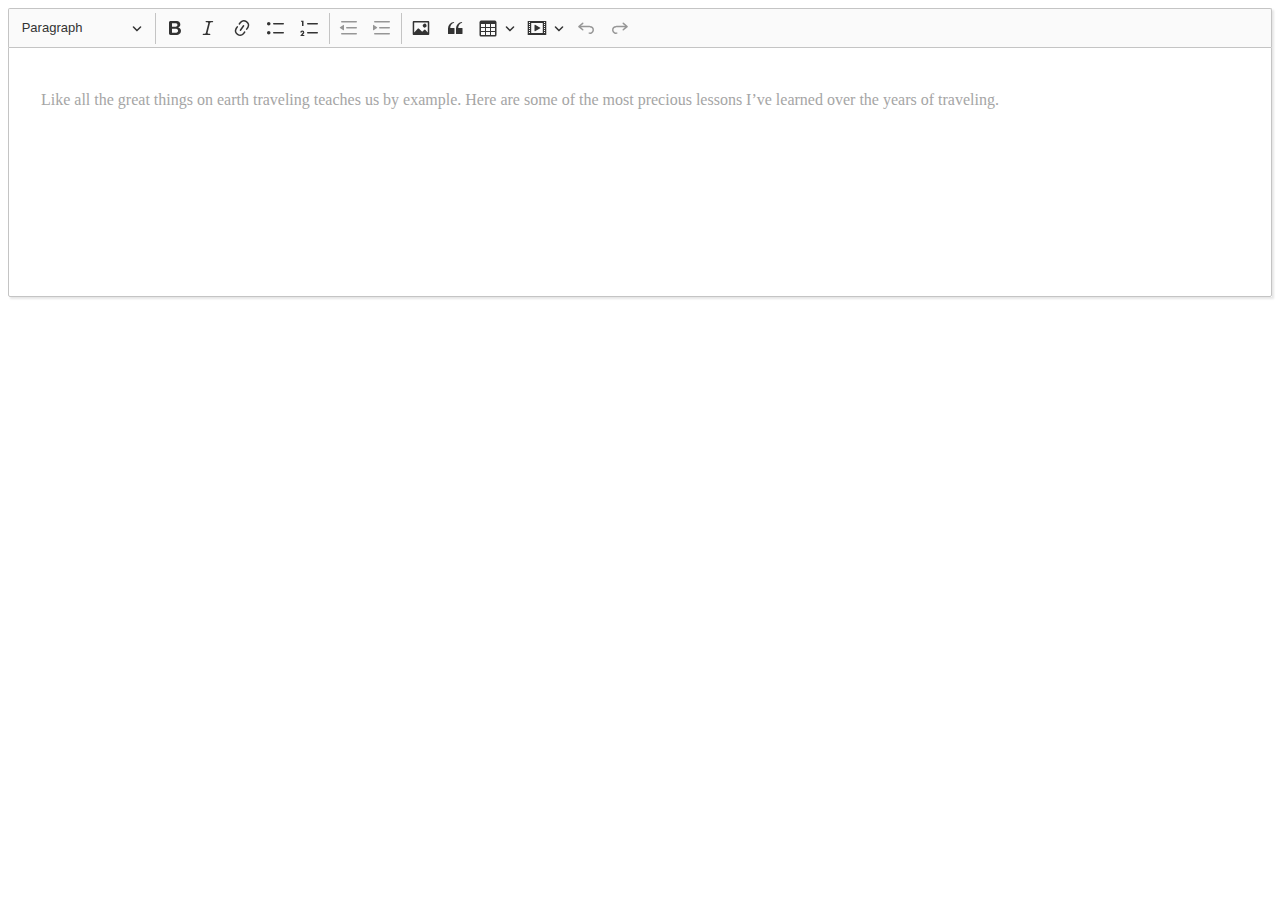
<file: Frontend/ckeditor5-build-classic/index.html>
<!DOCTYPE html>
<!--
Copyright (c) 2003-2019, CKSource - Frederico Knabben. All rights reserved.
For licensing, see LICENSE.md or https://ckeditor.com/legal/ckeditor-oss-license
-->
<html lang="en">
<head>
	<meta charset="utf-8">
	<meta name="viewport" content="width=device-width, initial-scale=1.0, maximum-scale=1.0" />
	<link type="text/css" href="sample/css/sample.css" rel="stylesheet" media="screen" />
	<title>CKEditor 5 – classic editor build sample</title>
</head>
<body>

<header>
	
</header>

<main>

	<div class="centered">
		<div id="editor">
			
			<p>Like all the great things on earth traveling teaches us by example. Here are some of the most precious lessons I’ve learned over the years of traveling.</p>

		</div>

		
</main>


<script src="ckeditor.js"></script>

<script>
	ClassicEditor
		.create( document.querySelector( '#editor' ), {
			// toolbar: [ 'heading', '|', 'bold', 'italic', 'link' ]
		} )
		.then( editor => {
			window.editor = editor;
		} )
		.catch( err => {
			console.error( err.stack );
		} );
</script>

</body>
</html>
</file>
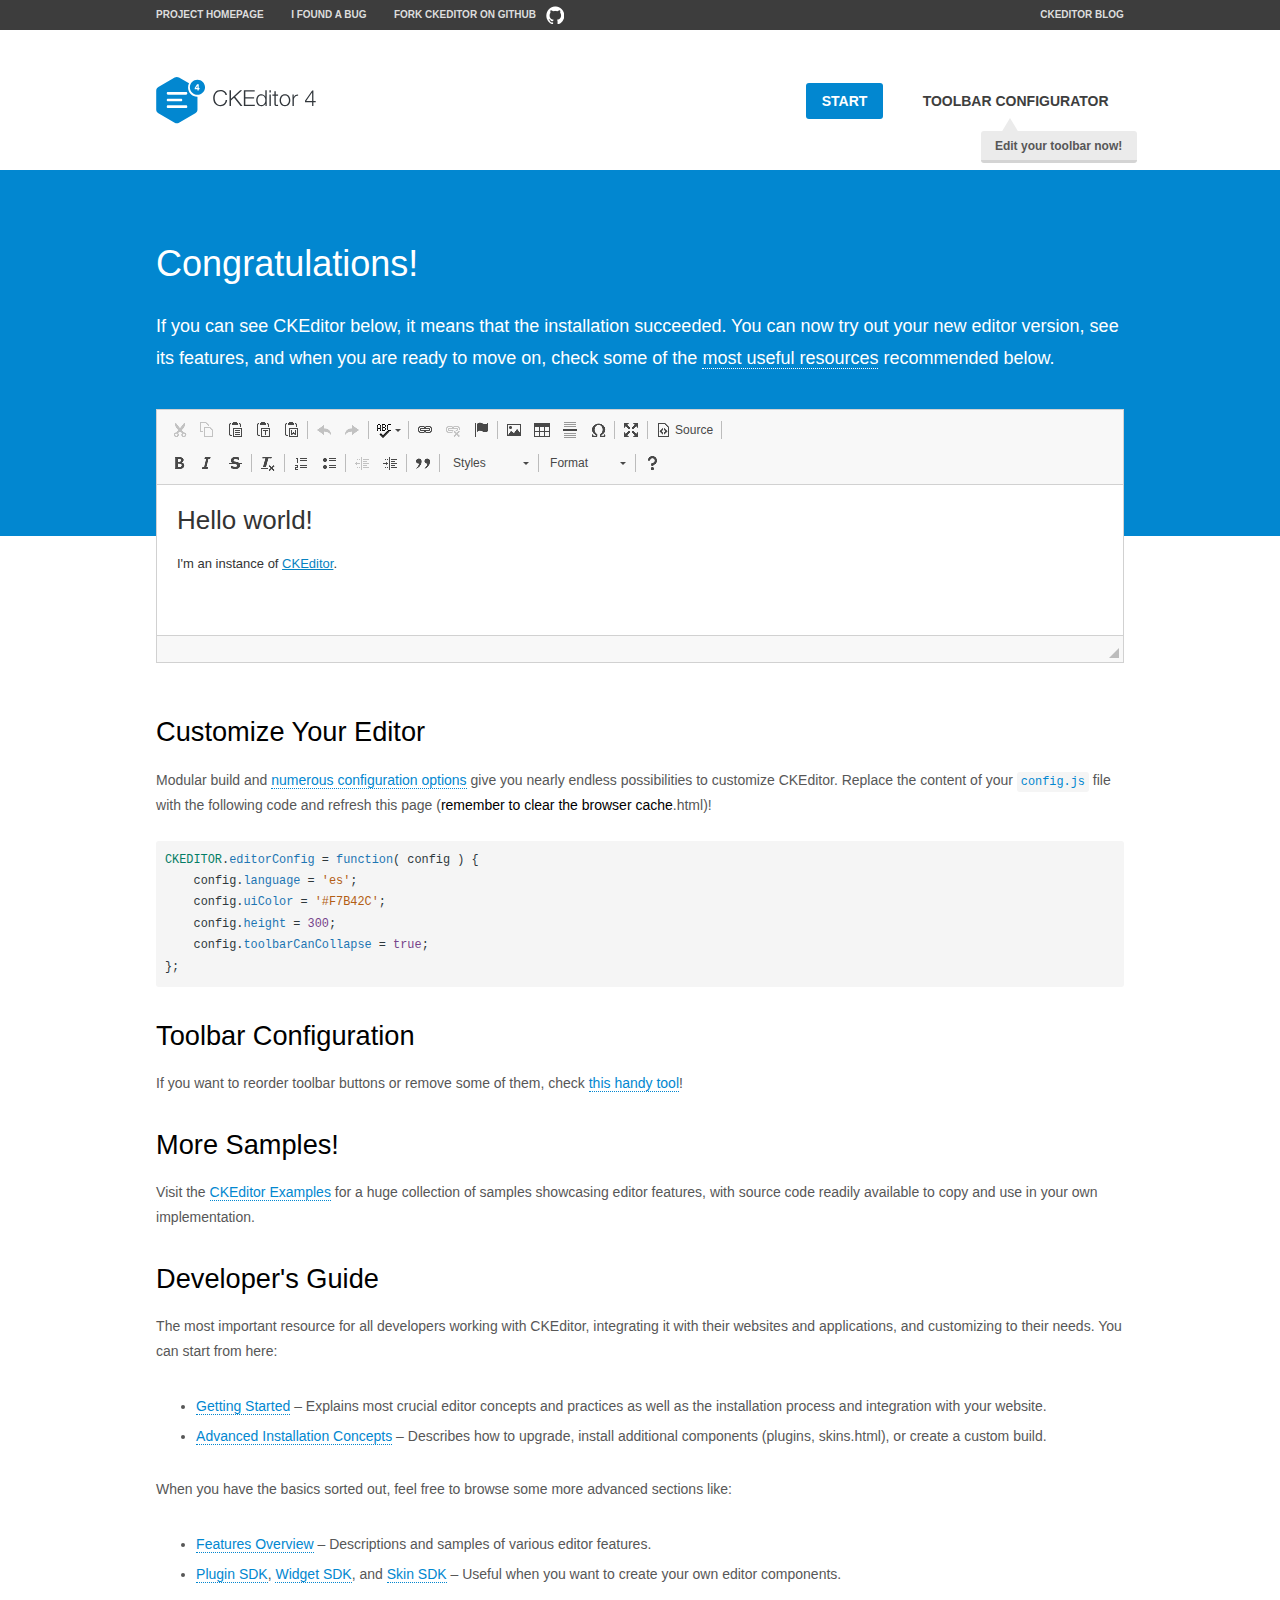
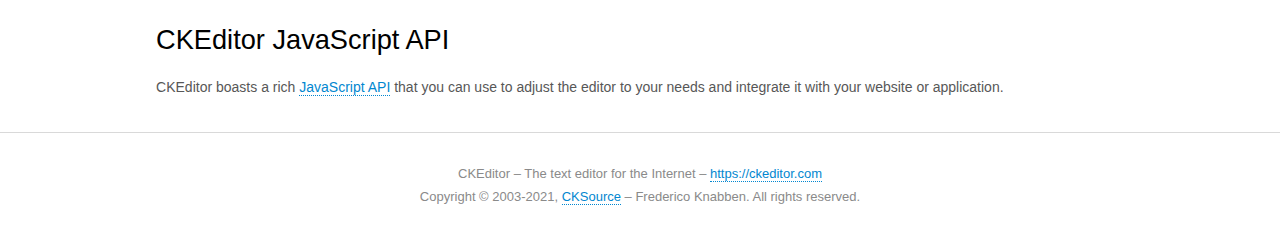
<file: Frontend/ckeditor/samples/index.html>
<!DOCTYPE html>
<!--
Copyright (c) 2003-2021, CKSource - Frederico Knabben. All rights reserved.
For licensing, see LICENSE.md or https://ckeditor.com/legal/ckeditor-oss-license
-->
<html lang="en">
<head>
	<meta charset="utf-8">
	<title>CKEditor Sample</title>
	<script src="../ckeditor.js"></script>
	<script src="js/sample.js"></script>
	<link rel="stylesheet" href="css/samples.css">
	<link rel="stylesheet" href="toolbarconfigurator/lib/codemirror/neo.css">
	<meta name="viewport" content="width=device-width,initial-scale=1">
	<meta name="description" content="Try the latest sample of CKEditor 4 and learn more about customizing your WYSIWYG editor with endless possibilities.">
</head>
<body id="main">

<nav class="navigation-a">
	<div class="grid-container">
		<ul class="navigation-a-left grid-width-70">
			<li><a href="https://ckeditor.com/ckeditor-4/">Project Homepage</a></li>
			<li><a href="https://github.com/ckeditor/ckeditor4/issues">I found a bug</a></li>
			<li><a href="https://github.com/ckeditor/ckeditor4" class="icon-pos-right icon-navigation-a-github">Fork CKEditor on GitHub</a></li>
		</ul>
		<ul class="navigation-a-right grid-width-30">
			<li><a href="https://ckeditor.com/blog/">CKEditor Blog</a></li>
		</ul>
	</div>
</nav>

<header class="header-a">
	<div class="grid-container">
		<h1 class="header-a-logo grid-width-30">
			<a href="index.html"><img src="img/logo.svg" onerror="this.src='img/logo.png'; this.onerror=null;" alt="CKEditor Sample"></a>
		</h1>

		<nav class="navigation-b grid-width-70">
			<ul>
				<li><a href="index.html" class="button-a button-a-background">Start</a></li>
				<li><a href="toolbarconfigurator/index.html" class="button-a">Toolbar configurator <span class="balloon-a balloon-a-nw">Edit your toolbar now!</span></a></li>
			</ul>
		</nav>
	</div>
</header>

<main>
	<div class="adjoined-top">
		<div class="grid-container">
			<div class="content grid-width-100">
				<h1>Congratulations!</h1>
				<p>
					If you can see CKEditor below, it means that the installation succeeded.
					You can now try out your new editor version, see its features, and when you are ready to move on, check some of the <a href="#sample-customize">most useful resources</a> recommended below.
				</p>
			</div>
		</div>
	</div>
	<div class="adjoined-bottom">
		<div class="grid-container">
			<div class="grid-width-100">
				<div id="editor">
					<h1>Hello world!</h1>
					<p>I'm an instance of <a href="https://ckeditor.com">CKEditor</a>.</p>
				</div>
			</div>
		</div>
	</div>

	<div class="grid-container">
		<div class="content grid-width-100">
			<section id="sample-customize">
				<h2>Customize Your Editor</h2>
				<p>Modular build and <a href="https://ckeditor.com/docs/ckeditor4/latest/guide/dev_configuration.html">numerous configuration options</a> give you nearly endless possibilities to customize CKEditor. Replace the content of your <code><a href="../config.js">config.js</a></code> file with the following code and refresh this page (<strong>remember to clear the browser cache</strong>.html)!</p>
		<pre class="cm-s-neo CodeMirror"><code><span style="padding-right: 0.1px;"><span class="cm-variable">CKEDITOR</span>.<span class="cm-property">editorConfig</span> <span class="cm-operator">=</span> <span class="cm-keyword">function</span>( <span class="cm-def">config</span> ) {</span>
<span style="padding-right: 0.1px;"><span class="cm-tab">	</span><span class="cm-variable-2">config</span>.<span class="cm-property">language</span> <span class="cm-operator">=</span> <span class="cm-string">'es'</span>;</span>
<span style="padding-right: 0.1px;"><span class="cm-tab">	</span><span class="cm-variable-2">config</span>.<span class="cm-property">uiColor</span> <span class="cm-operator">=</span> <span class="cm-string">'#F7B42C'</span>;</span>
<span style="padding-right: 0.1px;"><span class="cm-tab">	</span><span class="cm-variable-2">config</span>.<span class="cm-property">height</span> <span class="cm-operator">=</span> <span class="cm-number">300</span>;</span>
<span style="padding-right: 0.1px;"><span class="cm-tab">	</span><span class="cm-variable-2">config</span>.<span class="cm-property">toolbarCanCollapse</span> <span class="cm-operator">=</span> <span class="cm-atom">true</span>;</span>
<span style="padding-right: 0.1px;">};</span></code></pre>
			</section>

			<section>
				<h2>Toolbar Configuration</h2>
				<p>If you want to reorder toolbar buttons or remove some of them, check <a href="toolbarconfigurator/index.html">this handy tool</a>!</p>
			</section>

			<section>
				<h2>More Samples!</h2>
				<p>Visit the <a href="https://ckeditor.com/docs/ckeditor4/latest/examples/index.html">CKEditor Examples</a> for a huge collection of samples showcasing editor features, with source code readily available to copy and use in your own implementation.</p>
			</section>

			<section>
				<h2>Developer's Guide</h2>
				<p>The most important resource for all developers working with CKEditor, integrating it with their websites and applications, and customizing to their needs. You can start from here:</p>
				<ul>
					<li><a href="https://ckeditor.com/docs/ckeditor4/latest/guide/dev_installation.html">Getting Started</a> &ndash; Explains most crucial editor concepts and practices as well as the installation process and integration with your website.</li>
					<li><a href="https://ckeditor.com/docs/ckeditor4/latest/guide/dev_advanced_installation.html">Advanced Installation Concepts</a> &ndash; Describes how to upgrade, install additional components (plugins, skins.html), or create a custom build.</li>
				</ul>
					<p>When you have the basics sorted out, feel free to browse some more advanced sections like:</p>
				<ul>
					<li><a href="https://ckeditor.com/docs/ckeditor4/latest/features/index.html">Features Overview</a> &ndash; Descriptions and samples of various editor features.</li>
					<li><a href="https://ckeditor.com/docs/ckeditor4/latest/guide/plugin_sdk_intro.html">Plugin SDK</a>, <a href="https://ckeditor.com/docs/ckeditor4/latest/guide/widget_sdk_intro.html">Widget SDK</a>, and <a href="https://ckeditor.com/docs/ckeditor4/latest/guide/skin_sdk_intro.html">Skin SDK</a> &ndash; Useful when you want to create your own editor components.</li>
				</ul>
			</section>

			<section>
				<h2>CKEditor JavaScript API</h2>
				<p>CKEditor boasts a rich <a href="https://ckeditor.com/docs/ckeditor4/latest/api/index.html">JavaScript API</a> that you can use to adjust the editor to your needs and integrate it with your website or application.</p>
			</section>
		</div>
	</div>
</main>

<footer class="footer-a grid-container">
	<div class="grid-container">
		<p class="grid-width-100">
			CKEditor &ndash; The text editor for the Internet &ndash; <a class="samples" href="https://ckeditor.com/">https://ckeditor.com</a>
		</p>
		<p class="grid-width-100" id="copy">
			Copyright &copy; 2003-2021, <a class="samples" href="https://cksource.com/">CKSource</a> &ndash; Frederico Knabben. All rights reserved.
		</p>
	</div>
</footer>
<script>
	initSample();
</script>

</body>
</html>
</file>
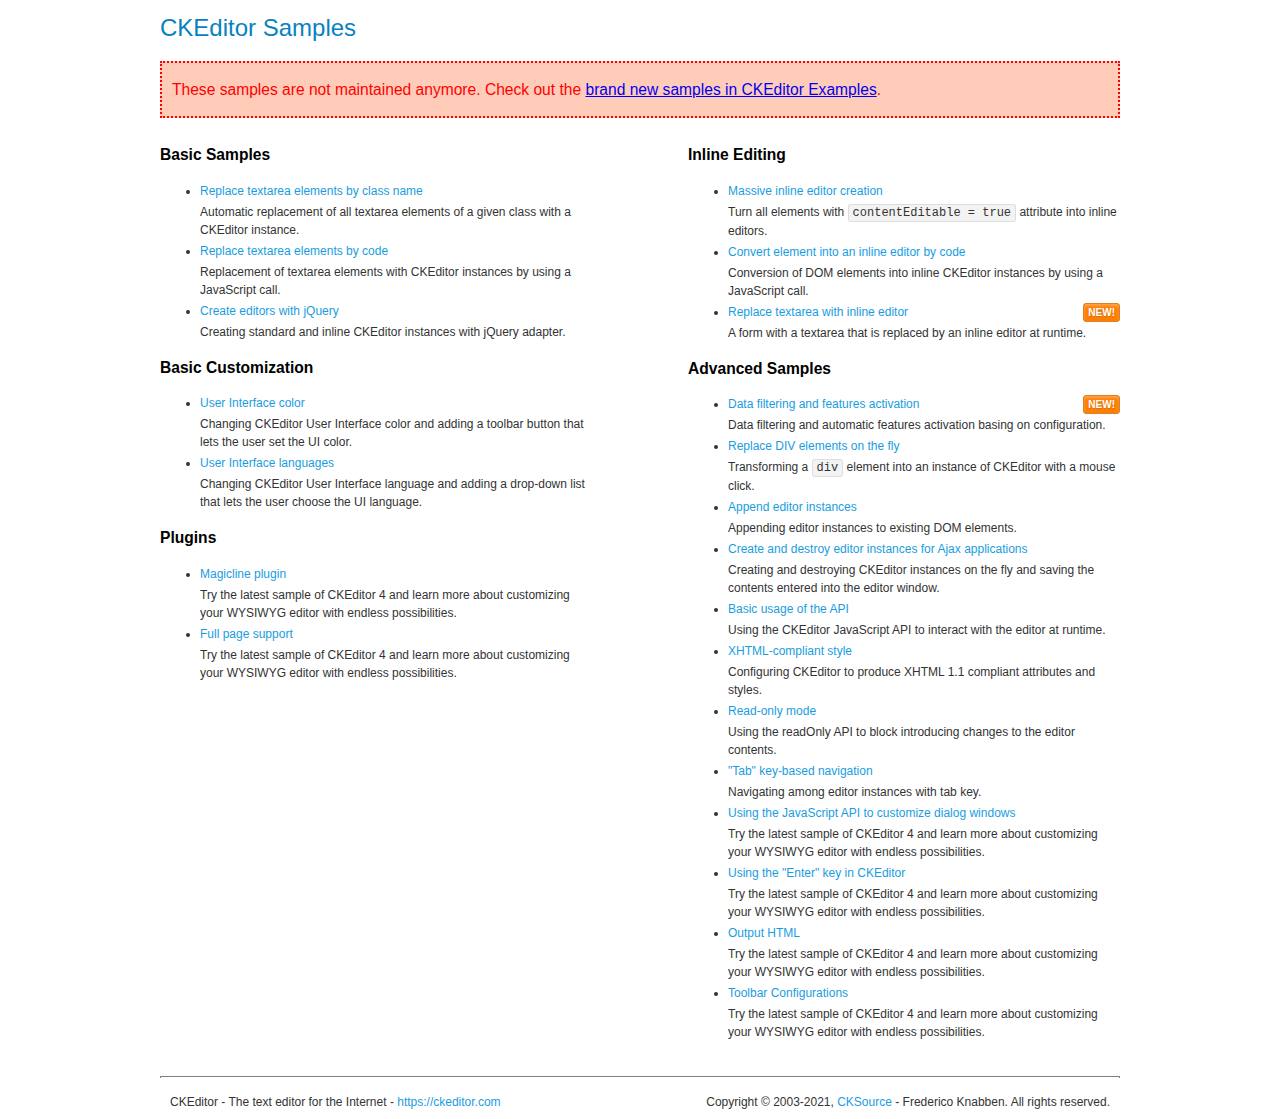
<file: Frontend/ckeditor/samples/old/index.html>
<!DOCTYPE html>
<!--
Copyright (c) 2003-2021, CKSource - Frederico Knabben. All rights reserved.
For licensing, see LICENSE.md or https://ckeditor.com/legal/ckeditor-oss-license
-->
<html lang="en">
<head>
	<meta charset="utf-8">
	<title>CKEditor Samples</title>
	<link rel="stylesheet" href="sample.css">
	<meta name="description" content="Try the latest sample of CKEditor 4 and learn more about customizing your WYSIWYG editor with endless possibilities.">
</head>
<body>
	<h1 class="samples">
		CKEditor Samples
	</h1>
	<div class="warning deprecated">
		These samples are not maintained anymore. Check out the <a href="https://ckeditor.com/docs/ckeditor4/latest/examples/index.html">brand new samples in CKEditor Examples</a>.
	</div>
	<div class="twoColumns">
		<div class="twoColumnsLeft">
			<h2 class="samples">
				Basic Samples
			</h2>
			<dl class="samples">
				<dt><a class="samples" href="replacebyclass.html">Replace textarea elements by class name</a></dt>
				<dd>Automatic replacement of all textarea elements of a given class with a CKEditor instance.</dd>

				<dt><a class="samples" href="replacebycode.html">Replace textarea elements by code</a></dt>
				<dd>Replacement of textarea elements with CKEditor instances by using a JavaScript call.</dd>

				<dt><a class="samples" href="jquery.html">Create editors with jQuery</a></dt>
				<dd>Creating standard and inline CKEditor instances with jQuery adapter.</dd>
			</dl>

			<h2 class="samples">
				Basic Customization
			</h2>
			<dl class="samples">
				<dt><a class="samples" href="uicolor.html">User Interface color</a></dt>
				<dd>Changing CKEditor User Interface color and adding a toolbar button that lets the user set the UI color.</dd>

				<dt><a class="samples" href="uilanguages.html">User Interface languages</a></dt>
				<dd>Changing CKEditor User Interface language and adding a drop-down list that lets the user choose the UI language.</dd>
			</dl>


			<h2 class="samples">Plugins</h2>
<dl class="samples">
<dt><a class="samples" href="magicline/magicline.html">Magicline plugin</a></dt>
<dd>Try the latest sample of CKEditor 4 and learn more about customizing your WYSIWYG editor with endless possibilities.</dd>

<dt><a class="samples" href="wysiwygarea/fullpage.html">Full page support</a></dt>
<dd>Try the latest sample of CKEditor 4 and learn more about customizing your WYSIWYG editor with endless possibilities.</dd>
</dl>
		</div>
		<div class="twoColumnsRight">
			<h2 class="samples">
				Inline Editing
			</h2>
			<dl class="samples">
				<dt><a class="samples" href="inlineall.html">Massive inline editor creation</a></dt>
				<dd>Turn all elements with <code>contentEditable = true</code> attribute into inline editors.</dd>

				<dt><a class="samples" href="inlinebycode.html">Convert element into an inline editor by code</a></dt>
				<dd>Conversion of DOM elements into inline CKEditor instances by using a JavaScript call.</dd>

				<dt><a class="samples" href="inlinetextarea.html">Replace textarea with inline editor</a> <span class="new">New!</span></dt>
				<dd>A form with a textarea that is replaced by an inline editor at runtime.</dd>

				
			</dl>

			<h2 class="samples">
				Advanced Samples
			</h2>
			<dl class="samples">
				<dt><a class="samples" href="datafiltering.html">Data filtering and features activation</a> <span class="new">New!</span></dt>
				<dd>Data filtering and automatic features activation basing on configuration.</dd>

				<dt><a class="samples" href="divreplace.html">Replace DIV elements on the fly</a></dt>
				<dd>Transforming a <code>div</code> element into an instance of CKEditor with a mouse click.</dd>

				<dt><a class="samples" href="appendto.html">Append editor instances</a></dt>
				<dd>Appending editor instances to existing DOM elements.</dd>

				<dt><a class="samples" href="ajax.html">Create and destroy editor instances for Ajax applications</a></dt>
				<dd>Creating and destroying CKEditor instances on the fly and saving the contents entered into the editor window.</dd>

				<dt><a class="samples" href="api.html">Basic usage of the API</a></dt>
				<dd>Using the CKEditor JavaScript API to interact with the editor at runtime.</dd>

				<dt><a class="samples" href="xhtmlstyle.html">XHTML-compliant style</a></dt>
				<dd>Configuring CKEditor to produce XHTML 1.1 compliant attributes and styles.</dd>

				<dt><a class="samples" href="readonly.html">Read-only mode</a></dt>
				<dd>Using the readOnly API to block introducing changes to the editor contents.</dd>

				<dt><a class="samples" href="tabindex.html">"Tab" key-based navigation</a></dt>
				<dd>Navigating among editor instances with tab key.</dd>


				
<dt><a class="samples" href="dialog/dialog.html">Using the JavaScript API to customize dialog windows</a></dt>
<dd>Try the latest sample of CKEditor 4 and learn more about customizing your WYSIWYG editor with endless possibilities.</dd>

<dt><a class="samples" href="enterkey/enterkey.html">Using the &quot;Enter&quot; key in CKEditor</a></dt>
<dd>Try the latest sample of CKEditor 4 and learn more about customizing your WYSIWYG editor with endless possibilities.</dd>

<dt><a class="samples" href="htmlwriter/outputhtml.html">Output HTML</a></dt>
<dd>Try the latest sample of CKEditor 4 and learn more about customizing your WYSIWYG editor with endless possibilities.</dd>

<dt><a class="samples" href="toolbar/toolbar.html">Toolbar Configurations</a></dt>
<dd>Try the latest sample of CKEditor 4 and learn more about customizing your WYSIWYG editor with endless possibilities.</dd>

			</dl>
		</div>
	</div>
	<div id="footer">
		<hr>
		<p>
			CKEditor - The text editor for the Internet - <a class="samples" href="https://ckeditor.com/">https://ckeditor.com</a>
		</p>
		<p id="copy">
			Copyright &copy; 2003-2021, <a class="samples" href="https://cksource.com/">CKSource</a> - Frederico Knabben. All rights reserved.
		</p>
	</div>
</body>
</html>
</file>
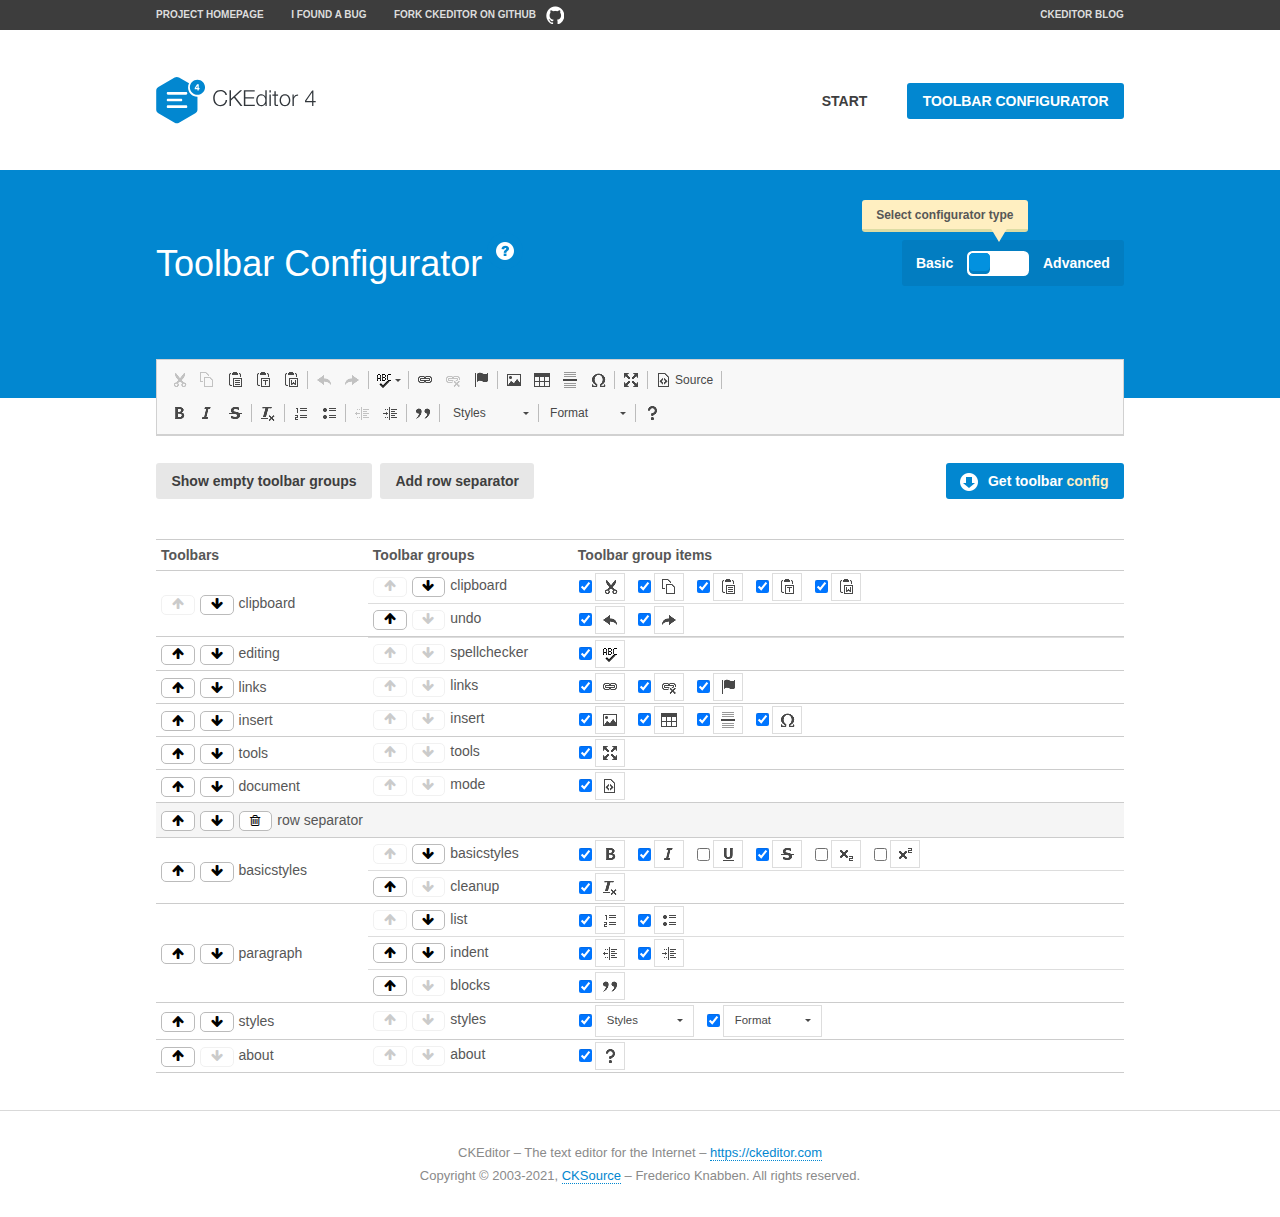
<file: Frontend/ckeditor/samples/toolbarconfigurator/index.html>
<!DOCTYPE html>
<!--
Copyright (c) 2003-2021, CKSource - Frederico Knabben. All rights reserved.
For licensing, see LICENSE.md or https://ckeditor.com/legal/ckeditor-oss-license
-->
<!--[if IE 8]><html class="ie8"><![endif]-->
<!--[if gt IE 8]><html><![endif]-->
<!--[if !IE]><!--><html lang="en"><!--<![endif]-->
<head>
	<meta charset="utf-8">
	<title>Toolbar Configurator</title>
	<script src="../../ckeditor.js"></script>
	<script>
		if ( CKEDITOR.env.ie && CKEDITOR.env.version < 9 )
			CKEDITOR.tools.enableHtml5Elements( document );
	</script>
	<link rel="stylesheet" href="lib/codemirror/codemirror.css">
	<link rel="stylesheet" href="lib/codemirror/show-hint.css">
	<link rel="stylesheet" href="lib/codemirror/neo.css">
	<link rel="stylesheet" href="css/fontello.css">
	<link rel="stylesheet" href="../css/samples.css">
	<meta name="description" content="Try the latest sample of CKEditor 4 and learn more about customizing your WYSIWYG editor with endless possibilities.">
</head>
<body id="toolbar">

<nav class="navigation-a">
	<div class="grid-container">
		<ul class="navigation-a-left grid-width-70">
			<li><a href="https://ckeditor.com/ckeditor-4/">Project Homepage</a></li>
			<li><a href="https://github.com/ckeditor/ckeditor4/issues">I found a bug</a></li>
			<li><a href="https://github.com/ckeditor/ckeditor4" class="icon-pos-right icon-navigation-a-github">Fork CKEditor on GitHub</a></li>
		</ul>
		<ul class="navigation-a-right grid-width-30">
			<li><a href="https://ckeditor.com/blog/">CKEditor Blog</a></li>
		</ul>
	</div>
</nav>

<header class="header-a">
	<div class="grid-container">
		<h1 class="header-a-logo grid-width-30">
			<a href="../index.html"><img src="../img/logo.svg" onerror="this.src='../img/logo.png'; this.onerror=null;" alt="CKEditor Logo"></a>
		</h1>
		<nav class="navigation-b grid-width-70">
			<ul>
				<li><a href="../index.html"  class="button-a">Start</a></li>
				<li><a href="index.html"  class="button-a button-a-background">Toolbar configurator</a></li>
			</ul>
		</nav>
	</div>
</header>

<main>
	<div class="adjoined-top">
		<div class="grid-container">
			<div class="content grid-width-100">
				<div class="grid-container-nested">
					<h1 class="grid-width-60">
						Toolbar Configurator
						<a href="#help-content" type="button" title="Configurator help" id="help" class="button-a button-a-background button-a-no-text icon-pos-left icon-question-mark">Help</a>
					</h1>

					<div class="grid-width-40 grid-switch-magic">
						<div class="switch">
							<span class="balloon-a balloon-a-se">Select configurator type</span>
							<input type="radio" name="radio" data-num="1" id="radio-basic" />
							<input type="radio" name="radio" data-num="2" id="radio-advanced" />
							<label data-for="1" for="radio-basic">Basic</label>
							<span class="switch-inner">
								<span class="handler"></span>
							</span>
							<label data-for="2" for="radio-advanced">Advanced</label>
						</div>
					</div>
				</div>
			</div>
		</div>
	</div>
	<div class="adjoined-bottom">
		<div class="grid-container">
			<div class="grid-width-100">
				<div class="editors-container">
					<div id="editor-basic"></div>
					<div id="editor-advanced"></div>
				</div>
			</div>
		</div>
	</div>

	<div class="grid-container configurator">
		<div class="content grid-width-100">
			<div class="configurator">
				<div>
					<div id="toolbarModifierWrapper"></div>
				</div>
			</div>
		</div>
	</div>

	<div id="help-content">
		<div class="grid-container">
			<div class="grid-width-100">
				<h2>What Am I Doing Here?</h2>

				<div class="grid-container grid-container-nested">
					<div class="basic">
						<div class="grid-width-50">
							<p>Arrange <a href="https://ckeditor.com/docs/ckeditor4/latest/api/CKEDITOR_config.html#cfg-toolbarGroups">toolbar groups</a>, toggle <a href="https://ckeditor.com/docs/ckeditor4/latest/api/CKEDITOR_config.html#cfg-removeButtons">button visibility</a> according to your needs and get your toolbar configuration.</p>
							<p>You can replace the content of the <a href="../../config.js"><code>config.js</code></a> file with the generated configuration. If you already set some configuration options you will need to merge both configurations.</p>
						</div>
						<div class="grid-width-50">
							<p>Read more about different ways of <a href="https://ckeditor.com/docs/ckeditor4/latest/guide/dev_configuration.html">setting configuration</a> and do not forget about <strong>clearing browser cache</strong>.</p>
							<p>Arranging toolbar groups is the recommended way of configuring the toolbar, but if you need more freedom you can use the <a href="#advanced">advanced configurator</a>.</p>
						</div>
					</div>
					<div class="advanced" style="display: none;">
						<div class="grid-width-50">
							<p>With this code editor you can edit your <a href="https://ckeditor.com/docs/ckeditor4/latest/api/CKEDITOR_config.html#cfg-toolbar">toolbar configuration</a> live.</p>
							<p>You can replace the content of the <a href="../../config.js"><code>config.js</code></a> file with the generated configuration. If you already set some configuration options you will need to merge both configurations.</p>
						</div>
						<div class="grid-width-50">
							<p>Read more about different ways of <a href="https://ckeditor.com/docs/ckeditor4/latest/guide/dev_configuration.html">setting configuration</a> and do not forget about <strong>clearing browser cache</strong>.</p>
						</div>
					</div>
				</div>

				<p class="grid-container grid-container-nested">
					<button type="button" class="help-content-close grid-width-100 button-a button-a-background">Got it. Let's play!</button>
				</p>
			</div>
		</div>
	</div>
</main>

<footer class="footer-a grid-container">
	<p class="grid-width-100">
		CKEditor &ndash; The text editor for the Internet &ndash; <a class="samples" href="https://ckeditor.com/">https://ckeditor.com</a>
	</p>
	<p class="grid-width-100" id="copy">
		Copyright &copy; 2003-2021, <a class="samples" href="https://cksource.com/">CKSource</a> &ndash; Frederico Knabben. All rights reserved.
	</p>
</footer>

<script src="lib/codemirror/codemirror.js"></script>
<script src="lib/codemirror/javascript.js"></script>
<script src="lib/codemirror/show-hint.js"></script>

<script src="js/fulltoolbareditor.js"></script>
<script src="js/abstracttoolbarmodifier.js"></script>
<script src="js/toolbarmodifier.js"></script>
<script src="js/toolbartextmodifier.js"></script>
<script src="../js/sf.js"></script>

<script>
	( function() {
		'use strict';

		var mode = ( window.location.hash.substr( 1 ) === 'advanced' ) ? 'advanced' : 'basic',
			configuratorSection = CKEDITOR.document.findOne( 'main > .grid-container.configurator' ),
			basicInstruction = CKEDITOR.document.findOne( '#help-content .basic' ),
			advancedInstruction = CKEDITOR.document.findOne( '#help-content .advanced' ),

			// Configurator mode switcher.
			modeSwitchBasic = CKEDITOR.document.getById( 'radio-basic' ),
			modeSwitchAdvanced = CKEDITOR.document.getById( 'radio-advanced' );

		// Initial setup
		function updateSwitcher() {
			if ( mode === 'advanced' ) {
				modeSwitchAdvanced.$.checked = true;
			} else {
				modeSwitchBasic.$.checked = true;
			}
		}

		updateSwitcher();

		CKEDITOR.document.getWindow().on( 'hashchange', function( e ) {
			var hash = window.location.hash.substr( 1 );
			if ( !( hash === 'advanced' || hash === 'basic' ) ) {
				return;
			}
			mode = hash;
			onToolbarsDone( mode );
		} );

		CKEDITOR.document.getWindow().on( 'resize', function() {
			updateToolbar( ( mode === 'basic' ? toolbarModifier : toolbarTextModifier )[ 'editorInstance' ] );
		} );

		function onRefresh( modifier ) {
			modifier = modifier || this;

			if ( mode === 'basic' && modifier instanceof ToolbarConfigurator.ToolbarTextModifier ) {
				return;
			}

			// CodeMirror container becomes visible, so we need to refresh and to avoid rendering problems.
			if ( mode === 'advanced' && modifier instanceof ToolbarConfigurator.ToolbarTextModifier ) {
				modifier.codeContainer.refresh();
			}

			updateToolbar( modifier.editorInstance );
		}

		function updateToolbar( editor ) {
			var editorContainer = editor.container;

			// Not always editor is loaded.
			if ( !editorContainer ) {
				return;
			}

			var displayStyle = editorContainer.getStyle( 'display' );

			editorContainer.setStyle( 'display', 'block' );

			var newHeight = editorContainer.getSize( 'height' );

			var newMarginTop = parseInt( editorContainer.getComputedStyle( 'margin-top' ), 10 );
			newMarginTop = ( isNaN( newMarginTop ) ? 0 : Number( newMarginTop ) );

			var newMarginBottom = parseInt( editorContainer.getComputedStyle( 'margin-bottom' ), 10 );
			newMarginBottom = ( isNaN( newMarginBottom ) ? 0 : Number( newMarginBottom ) );

			var result = newHeight + newMarginTop + newMarginBottom;

			editorContainer.setStyle( 'display', displayStyle );

			editor.container.getAscendant( 'div' ).setStyle( 'height', result + 'px' );
		}

		var toolbarModifier = new ToolbarConfigurator.ToolbarModifier( 'editor-basic' );

		var done = 0;
		toolbarModifier.init( onToolbarInit );
		toolbarModifier.onRefresh = onRefresh;

		CKEDITOR.document.getById( 'toolbarModifierWrapper' ).append( toolbarModifier.mainContainer );

		var toolbarTextModifier = new ToolbarConfigurator.ToolbarTextModifier( 'editor-advanced' );
		toolbarTextModifier.init( onToolbarInit );
		toolbarTextModifier.onRefresh = onRefresh;

		function onToolbarInit() {
			if ( ++done === 2 ) {
				onToolbarsDone();

				positionSticky.watch( CKEDITOR.document.findOne( '.toolbar' ), function() {
					return mode === 'advanced';
				} );
			}
		}

		function onToolbarsDone() {
			if ( mode === 'basic' ) {
				toggleModeBasic( false );
			} else {
				toggleModeAdvanced( false );
			}

			updateSwitcher();

			setTimeout( function() {
				CKEDITOR.document.findOne( '.editors-container' ).addClass( 'active' );
				CKEDITOR.document.findOne( '#toolbarModifierWrapper' ).addClass( 'active' );
			}, 200 );
		}

		CKEDITOR.document.getById( 'toolbarModifierWrapper' ).append( toolbarTextModifier.mainContainer );

		function toogleModeSwitch( onElement, offElement, onModifier, offModifier ) {
			onElement.addClass( 'fancy-button-active' );
			offElement.removeClass( 'fancy-button-active' );

			onModifier.showUI();
			offModifier.hideUI();
		}

		function toggleModeBasic( callOnRefresh ) {
			callOnRefresh = ( callOnRefresh !== false );
			mode = 'basic';
			window.location.hash = '#basic';
			toogleModeSwitch( modeSwitchBasic, modeSwitchAdvanced, toolbarModifier, toolbarTextModifier );

			configuratorSection.removeClass( 'freed-width' );
			basicInstruction.show();
			advancedInstruction.hide();

			callOnRefresh && onRefresh( toolbarModifier );
		}

		function toggleModeAdvanced( callOnRefresh ) {
			callOnRefresh = ( callOnRefresh !== false );
			mode = 'advanced';
			window.location.hash = '#advanced';
			toogleModeSwitch( modeSwitchAdvanced, modeSwitchBasic, toolbarTextModifier, toolbarModifier );

			configuratorSection.addClass( 'freed-width' );
			advancedInstruction.show();
			basicInstruction.hide();

			callOnRefresh && onRefresh( toolbarTextModifier );
		}

		modeSwitchBasic.on( 'click', toggleModeBasic );
		modeSwitchAdvanced.on( 'click', toggleModeAdvanced );

		//
		// Position:sticky for the toolbar.
		//

		// Will make elements behave like they were styled with position:sticky.
		var positionSticky = {
			// Store object: {
			// 		element: CKEDITOR.dom.element, // Element which will float.
			// 		placeholder: CKEDITOR.dom.element, // Placeholder which is place to prevent page bounce.
			// 		isFixed: boolean // Whether element float now.
			// }
			watched: [],

			active: [],

			staticContainer: null,

			init: function() {
				var element = CKEDITOR.dom.element.createFromHtml(
					'<div class="staticContainer">' +
						'<div class="grid-container" >' +
							'<div class="grid-width-100">' +
								'<div class="inner"></div>' +
							'</div>' +
						'</div>' +
					'</div>' );

				this.staticContainer = element.findOne( '.inner' );

				CKEDITOR.document.getBody().append( element );
			},

			watch: function( element, preventFunc ) {
				this.watched.push( {
					element: element,
					placeholder: new CKEDITOR.dom.element( 'div' ),
					isFixed: false,
					preventFunc: preventFunc
				} );
			},

			checkAll: function() {
				for ( var i = 0; i < this.watched.length; i++ ) {
					this.check( this.watched[ i ] );
				}
			},

			check: function( element ) {
				var isFixed = element.isFixed;
				var shouldBeFixed = this.shouldBeFixed( element );

				// Nothing to be done.
				if ( isFixed === shouldBeFixed ) {
					return;
				}

				var placeholder = element.placeholder;

				if ( isFixed ) {
					// Unfixing.

					element.element.insertBefore( placeholder );
					placeholder.remove();

					element.element.removeStyle( 'margin' );

					this.active.splice( CKEDITOR.tools.indexOf( this.active, element ), 1 );

				} else {
					// Fixing.
					placeholder.setStyle( 'width', element.element.getSize( 'width' ) + 'px' );
					placeholder.setStyle( 'height', element.element.getSize( 'height' ) + 'px' );
					placeholder.setStyle( 'margin-bottom', element.element.getComputedStyle( 'margin-bottom' ) );
					placeholder.setStyle( 'display', element.element.getComputedStyle( 'display' ) );
					placeholder.insertAfter( element.element );

					this.staticContainer.append( element.element );

					this.active.push( element );
				}

				element.isFixed = !element.isFixed;
			},

			shouldBeFixed: function( element ) {
				if ( element.preventFunc && element.preventFunc() ) {
					return false;
				}

				// If element is already fixed we are checking it's placeholder.
				var related = ( element.isFixed ? element.placeholder : element.element ),
					clientRect = related.$.getBoundingClientRect(),
					staticHeight = this.staticContainer.getSize('height' ),
					elemHeight = element.element.getSize( 'height' );

				if ( element.isFixed ) {
					return ( clientRect.top + elemHeight < staticHeight );
				} else {
					return ( clientRect.top < staticHeight );
				}
			}
		};

		positionSticky.init();

		CKEDITOR.document.getWindow().on( 'scroll',
			CKEDITOR.tools.eventsBuffer( 100, positionSticky.checkAll, positionSticky ).input
		);

		// Make the toolbar sticky.
		positionSticky.watch( CKEDITOR.document.findOne( '.editors-container' ) );

		// Help button and help-content.
		( function() {
			var helpButton = CKEDITOR.document.getById( 'help' ),
				helpContent = CKEDITOR.document.getById( 'help-content' );

			// Don't show help button on IE8 because it's unsupported by Pico Modal.
			if ( CKEDITOR.env.ie && CKEDITOR.env.version == 8 ) {
				helpButton.hide();
			} else {
				// Display help modal when the button is clicked.
				helpButton.on( 'click', function( evt ) {
					SF.modal( {
						// Clone modal content from DOM.
						content: helpContent.getHtml(),

						afterCreate: function( modal ) {
							// Enable modal content button to close the modal.
							new CKEDITOR.dom.element( modal.modalElem() ).findOne( '.help-content-close' ).once( 'click', modal.close );
						}
					} ).show();
				} );
			}
		} )();
	} )();
</script>
</body>
</html>
</file>
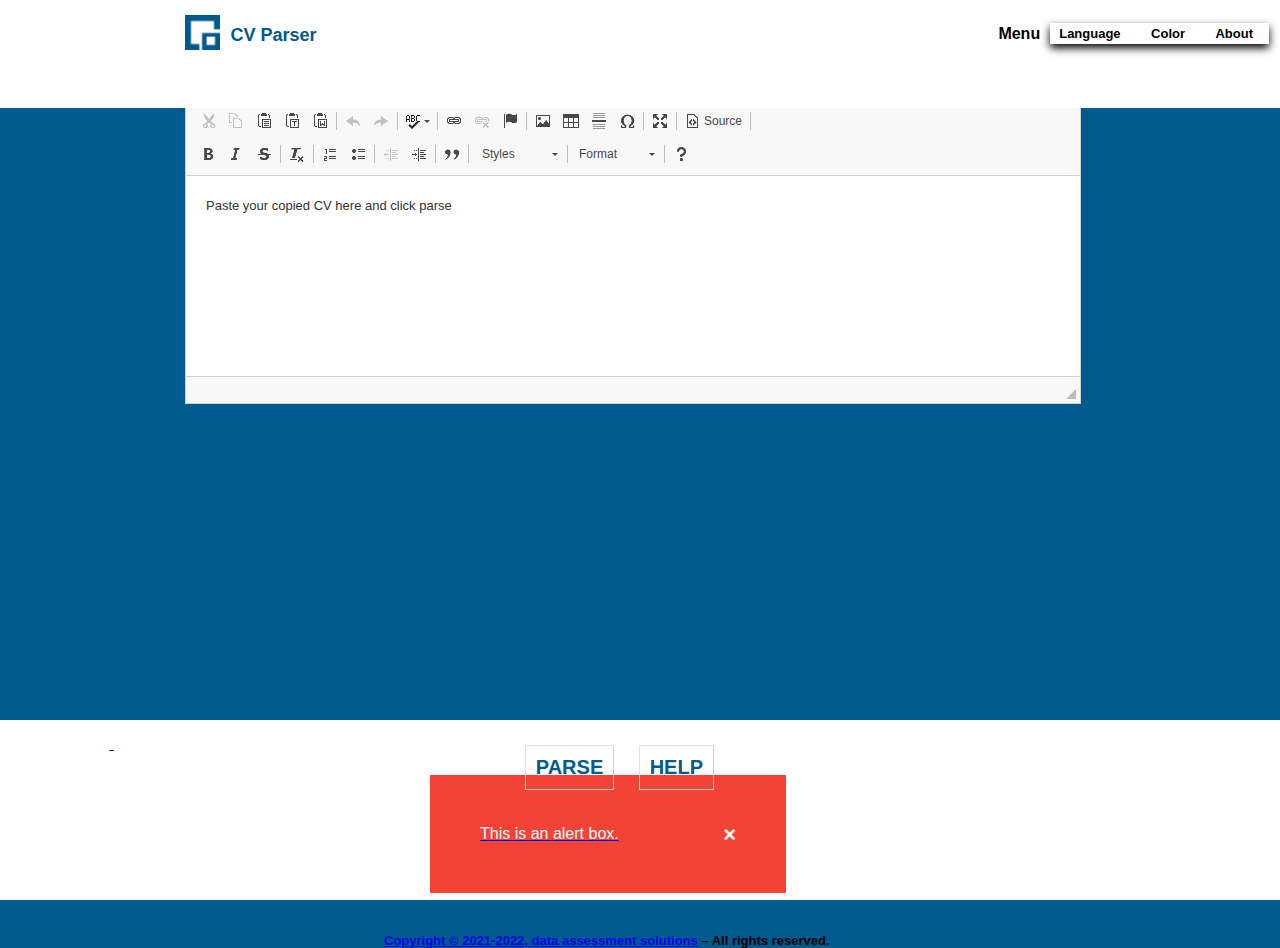
<file: Frontend/CVParser.html>
<!DOCTYPE html>
<html lang="en" >
<head>
  <meta charset="UTF-8">
  <title>Stub</title>
  <link href="https://fonts.googleapis.com/icon?family=Material+Icons" rel="stylesheet" type="text/css">
<link href="https://fonts.googleapis.com/icon?family=Material+Icons" rel="stylesheet" type="text/css">
<link href="https://kodhus.com/kodhus-ui/kodhus-0.1.0.min.css" rel="stylesheet" type="text/css">
  <link  id="mystylesheet" rel="stylesheet" type="text/css" href="css/main.css">

</head>
<body>
  <header>

    <div class="logo"><a href="#"><img src="img/logo1.png">
    <h2>CV Parser</h2> 
    <div class="nav">
      <button href="">Menu</button>
        <div>
          <button  href="">Language</button>
            <div0>
              <button href="#">Deutsch</button>
              <button href="#">Englisch</button>
            </div0>
      
          <button href="#">Color</button>
            <div1>
              <button onclick="swapStyle('css/dark.css')">Dark Mode</button>
              <button href="#" onclick="swapStyle('css/main.css')">Light Mode</button>
            </div1>

             <!--Color change scripts -->
            <script type="text/javascript">
              var setTheme = localStorage.getItem('theme')
              console.log('theme:', setTheme)
          
              if (setTheme == null){
                swapStyle('css/main.css')
              }else{
                swapStyle(setTheme)
              }
              function swapStyle(sheet){
                document.getElementById('mystylesheet').href = sheet
                localStorage.setItem('theme', sheet)
              }
              </script>
  
          <button href="#">About</button>
       </div>
    </div>
  </header>
  <script src="change_language.js"></script>
  <!---- CkeEditor x-->
  <main>
    <div class="container">
       <textarea name="content1">
          <p>Paste your copied CV here

            and click parse</p>
       </textarea>
    </div>
  </main>
  

  
 <!--- CkeEditor scripts  -->
  <script src="ckeditor/ckeditor.js"></script>
  <script>CKEDITOR.replace('content1');</script> 

  <!--

<div class="loader">
  <div class="loader-inner">
    <div class="loader-line-wrap">
      <div class="loader-line"></div>
    </div>
    <div class="loader-line-wrap">
      <div class="loader-line"></div>
    </div>
    <div class="loader-line-wrap">
      <div class="loader-line"></div>
    </div>
    <div class="loader-line-wrap">
      <div class="loader-line"></div>
    </div>
    <div class="loader-line-wrap">
      <div class="loader-line"></div>
    </div>
  </div>
  <span class="closebtn2" onclick="this.parentElement.style.display='none';">&times;</span>
</div>
-->

  
<!-- Help Function with slider -->
<div class="popup" id="popup-1">
  <div class="content">
    <div class="close-btn" onclick="togglePopup('popup-1')">&times;</div>
    <div class="carousel">
      <div class="slider">
       <section>Open Your LinkedIn Profil</section>
       <section>Copy it and paste it the WebApp</section>
       <section>Click Parse</section>
       <section>You have then the choice to continue or cancel</section>
       
     </div>
     <div class="control">
       <span class="arrow left">
         <i class="material-icons">
         keyboard_arrow_left
         </i>
       </span>
       <span class="arrow right">
         <i class="material-icons">
         keyboard_arrow_right
         </i>
       </span>
       <ul>
         <li class="selected"></li>
         <li></li>
         <li></li>
         <li></li>
       </ul>
     </div>
   </div>
  </div>
</div>
 
<!----------- Scripts --------->
  <script  src="js/script.js"></script>
  <script src="js/main.js"></script>
  

<!------ Footer ------->
  <footer>	
    <button href="">PARSE</button>
		<button onclick="togglePopup('popup-1')">HELP</button>
    
    <!--alert class-->
     <div class="alert">
      <span class="closebtn" onclick="this.parentElement.style.display='none';">&times;</span>
      This is an alert box.
    </div> 
	  
    <h2>
      <p>Copyright © 2021-2022, <a href="https://data-assessment.com/">data assessment solutions</a> – All rights reserved.</p>
	   </h2>
	
	</footer>

</body>


</html>
</file>
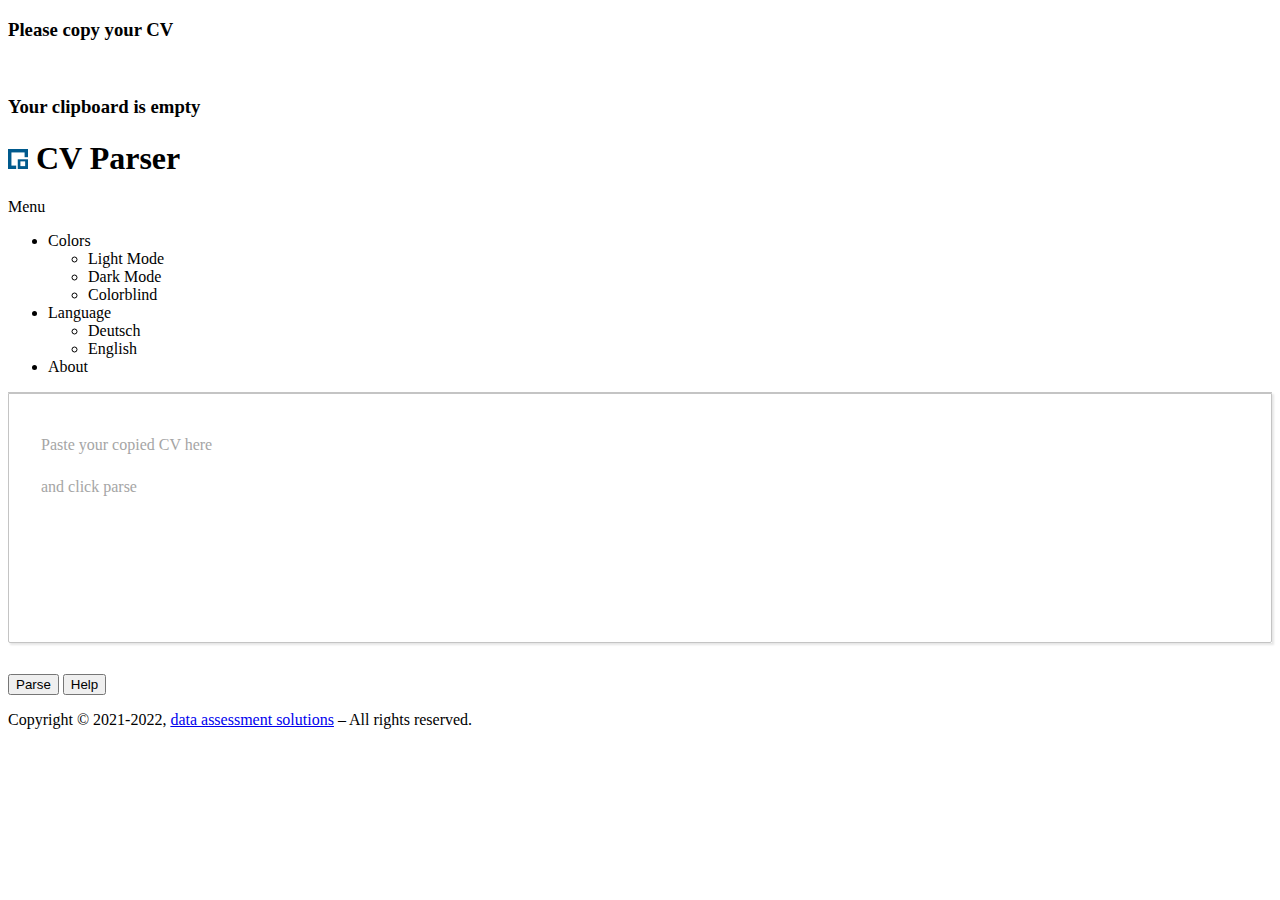
<file: Frontend/Reference/mock_up_input.html>
<!DOCTYPE html>
<!--
Copyright (c) 2003-2019, CKSource - Frederico Knabben. All rights reserved.
For licensing, see LICENSE.md or https://ckeditor.com/legal/ckeditor-oss-license
-->
<html lang="en">
<head>
	<meta charset="utf-8">
	<meta name="viewport" content="width=device-width, initial-scale=1.0, maximum-scale=1.0" />
	<link type="text/css" href="../../../Frontend/ckeditor5-build-classic/sample/css/sample.css" rel="stylesheet" media="screen" />
	<title>CV Parser</title>
</head>
<body>

<div class="overlay" id="overlay">
	<h3>Please copy your CV</h3><br>
	<h3>Your clipboard is empty</h3>
</div>

<header>
	<div class="centered">
		<h1><a href="https://data-assessment.com/"><img src="./das_logo_76_76.png" height="20px"></a>  CV Parser</h1>
		  
		<div>
			<a class="menu" id="menu">Menu</a>
			<ul class="submenu">
				<li><a  id="submenu_col">Colors</a></li>
				<ul class="subsubmenu_col">
					<li class="subsub_col"><a >Light Mode</a></li>
					<li class="subsub_col"><a >Dark Mode</a></li>
					<li class="subsub_col"><a >Colorblind</a></li>
				</ul>
				<li id="submenu_lang"><a >Language</a></li>
				<ul class="subsubmenu_lang" style="left: 5em;">
					<li class="subsub_lang"><a >Deutsch</a></li>
					<li class="subsub_lang"><a >English</a></li>
				</ul>
				<li><a >About</a></li>
			</ul>
		</div>
	</div>
</header>

<main>
	<div class="message"></div>
	<div class="centered" onmouseover="clear_editor()">
		
		<div id="editor">
			<p>Paste your copied CV here</p>
			<p>and click parse</p>
		</div>
	</div><br>
</main>

<footer>
	<div class="vertical-center">
		<button
			onclick="change_page_after_parse()"
			>
			Parse
		</button>
		<!-- onclick="display_help()" -->
		<button 
			id="helpButton"
			onclick="display_help()"
			>
			Help
			<div id="helpOverlay" style="display: none;"> 
				<div id="helpNavigationBar" class="helpNavigationBar">
					<img src="./nav_left.png"  id="helpOverlayLeft"  height="20em"></img>
					<img src="./nav_right.png" id="helpOverlayRight" height="20em"></img>
					<img src="./nav_exit.png"  id="helpOverlayExit"  height="20em" onclick="close_help()"></img>
				</div>
				<div id="helpOverlayText">Step 1:<br> Copy your LinkedIn-CV. <br> Your clipboard is currently empty.</div>
			</div>
		</button>
	</div>
	<div>
		<p>Copyright © 2021-2022, <a href="https://data-assessment.com/">data assessment solutions</a> – All rights reserved.</p>
	</div>
</footer>

<script src="../../../Frontend/ckeditor5-build-classic/ckeditor.js"></script>

<script>

	function clear_editor(){
		editor.setData("");
	}

	ClassicEditor
		.create( document.querySelector( '#editor' ), {
			toolbar: [ ]
		} )
		.then( editor => {
			window.editor = editor;
		} )
		.catch( err => {
			console.error( err.stack );
		} );
	// editor.ui.view.height = "500px";

	function change_page_after_parse(){
		window.location.href = "./output.php";
	}

	function display_help(){
		let help = document.getElementById("helpOverlay");
		let helpNavBar = document.getElementById("helpNavigationBar");
		help.style.display = "block";
		helpNavBar = "flex";
	}

	function close_help() {
		let help = document.getElementById("helpOverlay");
		let helpNavBar = document.getElementById("helpNavigationBar");
		help.style.display = "none";
		helpNavBar = "none";
		console.log("should be closed");
	}

</script>

</body>

</html>
</file>
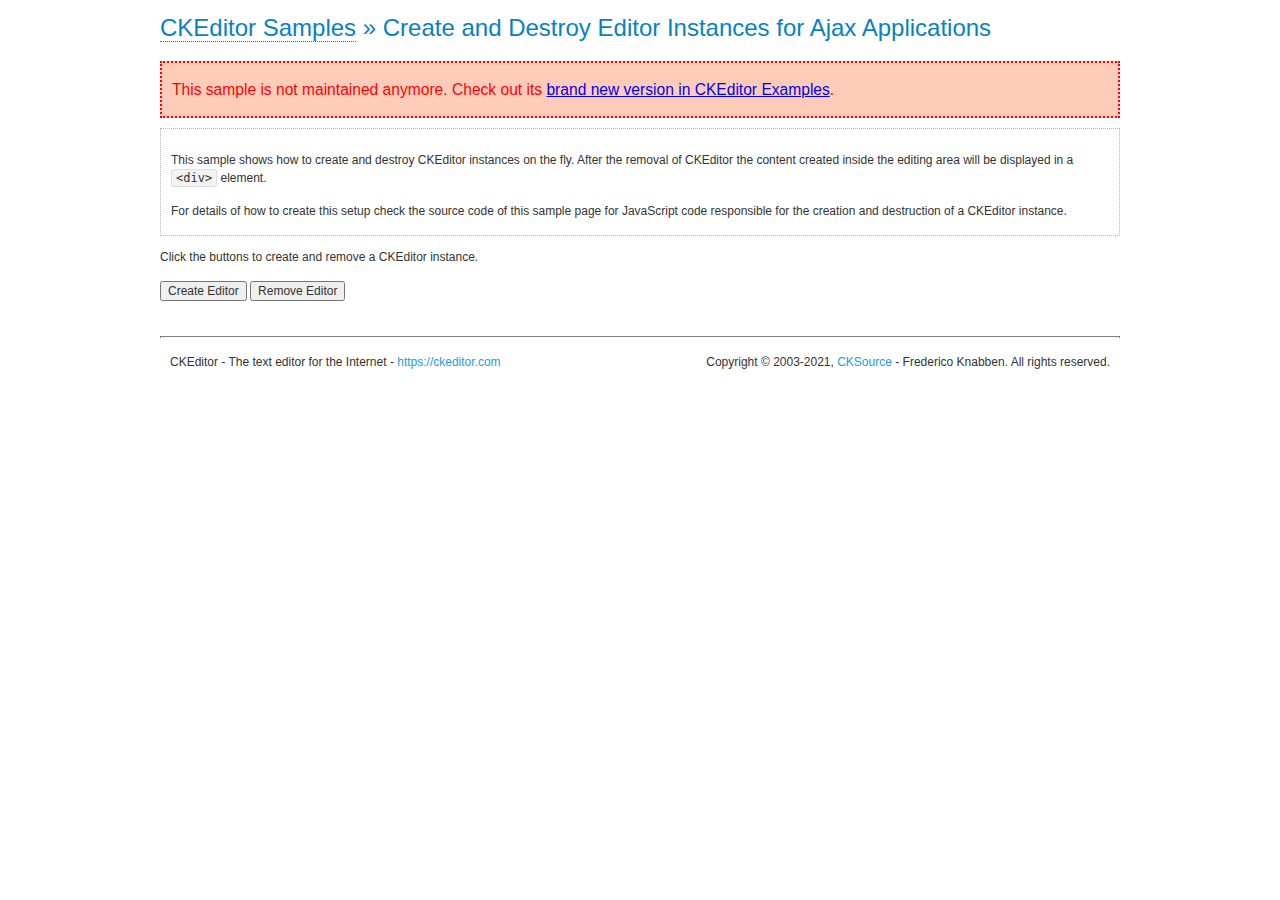
<file: Frontend/ckeditor/samples/old/ajax.html>
<!DOCTYPE html>
<!--
Copyright (c) 2003-2021, CKSource - Frederico Knabben. All rights reserved.
For licensing, see LICENSE.md or https://ckeditor.com/legal/ckeditor-oss-license
-->
<html lang="en">
<head>
	<meta charset="utf-8">
	<title>Ajax &mdash; CKEditor Sample</title>
	<script src="../../ckeditor.js"></script>
	<link rel="stylesheet" href="sample.css">
	<meta name="description" content="Try the latest sample of CKEditor 4 and learn more about customizing your WYSIWYG editor with endless possibilities.">
	<script>

		var editor, html = '';

		function createEditor() {
			if ( editor )
				return;

			// Create a new editor inside the <div id="editor">, setting its value to html
			var config = {};
			editor = CKEDITOR.appendTo( 'editor', config, html );
		}

		function removeEditor() {
			if ( !editor )
				return;

			// Retrieve the editor contents. In an Ajax application, this data would be
			// sent to the server or used in any other way.
			document.getElementById( 'editorcontents' ).innerHTML = html = editor.getData();
			document.getElementById( 'contents' ).style.display = '';

			// Destroy the editor.
			editor.destroy();
			editor = null;
		}

	</script>
</head>
<body>
	<h1 class="samples">
		<a href="index.html">CKEditor Samples</a> &raquo; Create and Destroy Editor Instances for Ajax Applications
	</h1>
	<div class="warning deprecated">
		This sample is not maintained anymore. Check out its <a href="https://ckeditor.com/docs/ckeditor4/latest/examples/saveajax.html">brand new version in CKEditor Examples</a>.
	</div>
	<div class="description">
		<p>
			This sample shows how to create and destroy CKEditor instances on the fly. After the removal of CKEditor the content created inside the editing
			area will be displayed in a <code>&lt;div&gt;</code> element.
		</p>
		<p>
			For details of how to create this setup check the source code of this sample page
			for JavaScript code responsible for the creation and destruction of a CKEditor instance.
		</p>
	</div>
	<p>Click the buttons to create and remove a CKEditor instance.</p>
	<p>
		<input onclick="createEditor();" type="button" value="Create Editor">
		<input onclick="removeEditor();" type="button" value="Remove Editor">
	</p>
	<!-- This div will hold the editor. -->
	<div id="editor">
	</div>
	<div id="contents" style="display: none">
		<p>
			Edited Contents:
		</p>
		<!-- This div will be used to display the editor contents. -->
		<div id="editorcontents">
		</div>
	</div>
	<div id="footer">
		<hr>
		<p>
			CKEditor - The text editor for the Internet - <a class="samples" href="https://ckeditor.com/">https://ckeditor.com</a>
		</p>
		<p id="copy">
			Copyright &copy; 2003-2021, <a class="samples" href="https://cksource.com/">CKSource</a> - Frederico
			Knabben. All rights reserved.
		</p>
	</div>
</body>
</html>
</file>
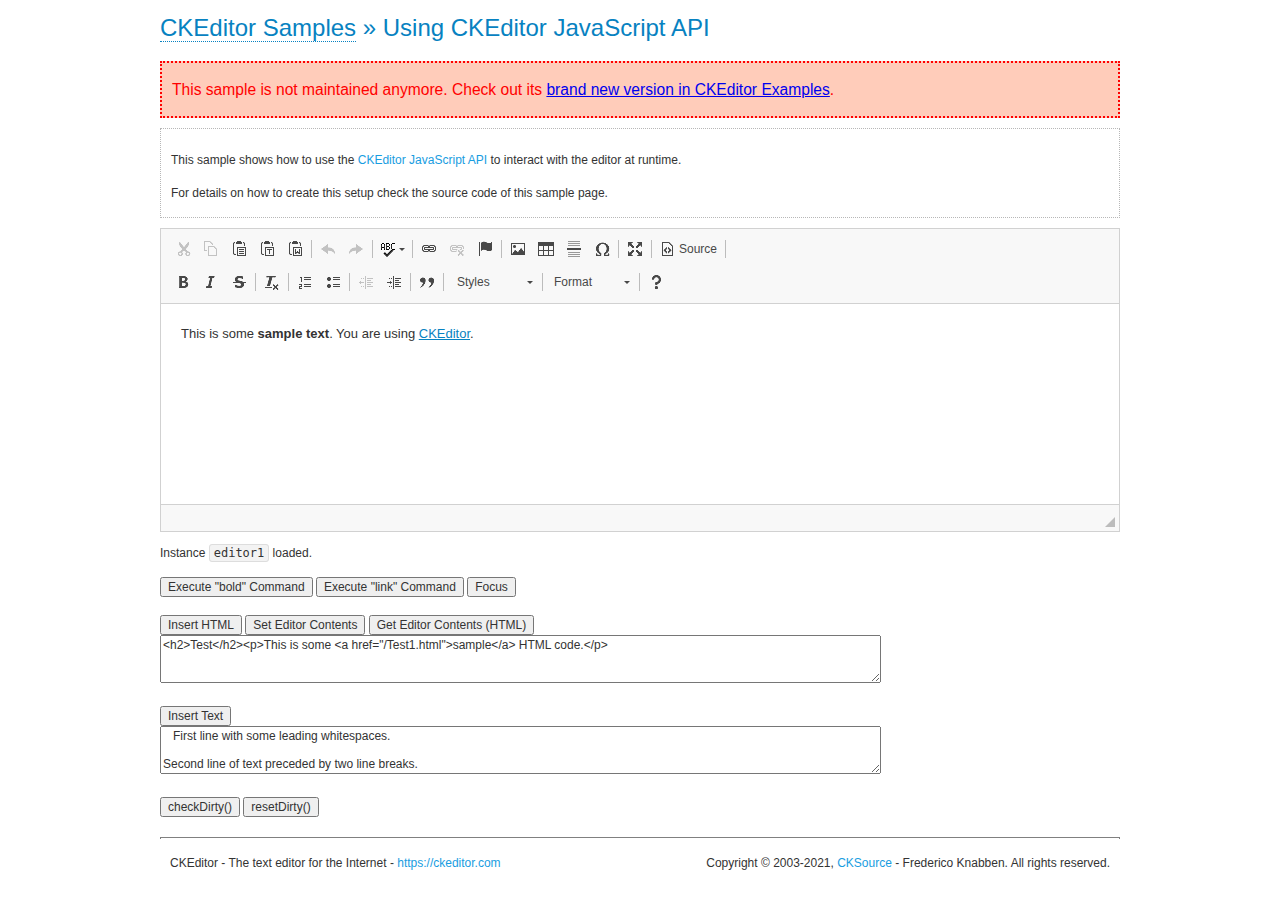
<file: Frontend/ckeditor/samples/old/api.html>
<!DOCTYPE html>
<!--
Copyright (c) 2003-2021, CKSource - Frederico Knabben. All rights reserved.
For licensing, see LICENSE.md or https://ckeditor.com/legal/ckeditor-oss-license
-->
<html lang="en">
<head>
	<meta charset="utf-8">
	<title>API Usage &mdash; CKEditor Sample</title>
	<script src="../../ckeditor.js"></script>
	<link href="sample.css" rel="stylesheet">
	<meta name="description" content="Try the latest sample of CKEditor 4 and learn more about customizing your WYSIWYG editor with endless possibilities.">
	<script>

// The instanceReady event is fired, when an instance of CKEditor has finished
// its initialization.
CKEDITOR.on( 'instanceReady', function( ev ) {
	// Show the editor name and description in the browser status bar.
	document.getElementById( 'eMessage' ).innerHTML = 'Instance <code>' + ev.editor.name + '<\/code> loaded.';

	// Show this sample buttons.
	document.getElementById( 'eButtons' ).style.display = 'block';
});

function InsertHTML() {
	// Get the editor instance that we want to interact with.
	var editor = CKEDITOR.instances.editor1;
	var value = document.getElementById( 'htmlArea' ).value;

	// Check the active editing mode.
	if ( editor.mode == 'wysiwyg' )
	{
		// Insert HTML code.
		// https://ckeditor.com/docs/ckeditor4/latest/api/CKEDITOR_editor.html#method-insertHtml
		editor.insertHtml( value );
	}
	else
		alert( 'You must be in WYSIWYG mode!' );
}

function InsertText() {
	// Get the editor instance that we want to interact with.
	var editor = CKEDITOR.instances.editor1;
	var value = document.getElementById( 'txtArea' ).value;

	// Check the active editing mode.
	if ( editor.mode == 'wysiwyg' )
	{
		// Insert as plain text.
		// https://ckeditor.com/docs/ckeditor4/latest/api/CKEDITOR_editor.html#method-insertText
		editor.insertText( value );
	}
	else
		alert( 'You must be in WYSIWYG mode!' );
}

function SetContents() {
	// Get the editor instance that we want to interact with.
	var editor = CKEDITOR.instances.editor1;
	var value = document.getElementById( 'htmlArea' ).value;

	// Set editor contents (replace current contents).
	// https://ckeditor.com/docs/ckeditor4/latest/api/CKEDITOR_editor.html#method-setData
	editor.setData( value );
}

function GetContents() {
	// Get the editor instance that you want to interact with.
	var editor = CKEDITOR.instances.editor1;

	// Get editor contents
	// https://ckeditor.com/docs/ckeditor4/latest/api/CKEDITOR_editor.html#method-getData
	alert( editor.getData() );
}

function ExecuteCommand( commandName ) {
	// Get the editor instance that we want to interact with.
	var editor = CKEDITOR.instances.editor1;

	// Check the active editing mode.
	if ( editor.mode == 'wysiwyg' )
	{
		// Execute the command.
		// https://ckeditor.com/docs/ckeditor4/latest/api/CKEDITOR_editor.html#method-execCommand
		editor.execCommand( commandName );
	}
	else
		alert( 'You must be in WYSIWYG mode!' );
}

function CheckDirty() {
	// Get the editor instance that we want to interact with.
	var editor = CKEDITOR.instances.editor1;
	// Checks whether the current editor contents present changes when compared
	// to the contents loaded into the editor at startup
	// https://ckeditor.com/docs/ckeditor4/latest/api/CKEDITOR_editor.html#method-checkDirty
	alert( editor.checkDirty() );
}

function ResetDirty() {
	// Get the editor instance that we want to interact with.
	var editor = CKEDITOR.instances.editor1;
	// Resets the "dirty state" of the editor (see CheckDirty())
	// https://ckeditor.com/docs/ckeditor4/latest/api/CKEDITOR_editor.html#method-resetDirty
	editor.resetDirty();
	alert( 'The "IsDirty" status has been reset' );
}

function Focus() {
	CKEDITOR.instances.editor1.focus();
}

function onFocus() {
	document.getElementById( 'eMessage' ).innerHTML = '<b>' + this.name + ' is focused </b>';
}

function onBlur() {
	document.getElementById( 'eMessage' ).innerHTML = this.name + ' lost focus';
}

	</script>

</head>
<body>
	<h1 class="samples">
		<a href="index.html">CKEditor Samples</a> &raquo; Using CKEditor JavaScript API
	</h1>
	<div class="warning deprecated">
		This sample is not maintained anymore. Check out its <a href="https://ckeditor.com/docs/ckeditor4/latest/examples/api.html">brand new version in CKEditor Examples</a>.
	</div>
	<div class="description">
	<p>
		This sample shows how to use the
		<a class="samples" href="https://ckeditor.com/docs/ckeditor4/latest/api/CKEDITOR_editor.html">CKEditor JavaScript API</a>
		to interact with the editor at runtime.
	</p>
	<p>
		For details on how to create this setup check the source code of this sample page.
	</p>
	</div>

	<!-- This <div> holds alert messages to be display in the sample page. -->
	<div id="alerts">
		<noscript>
			<p>
				<strong>CKEditor requires JavaScript to run</strong>. In a browser with no JavaScript
				support, like yours, you should still see the contents (HTML data) and you should
				be able to edit it normally, without a rich editor interface.
			</p>
		</noscript>
	</div>
	<form action="../../../samples/sample_posteddata.php" method="post">
		<textarea cols="100" id="editor1" name="editor1" rows="10">&lt;p&gt;This is some &lt;strong&gt;sample text&lt;/strong&gt;. You are using &lt;a href="https://ckeditor.com/"&gt;CKEditor&lt;/a&gt;.&lt;/p&gt;</textarea>

		<script>
			// Replace the <textarea id="editor1"> with an CKEditor instance.
			CKEDITOR.replace( 'editor1', {
				on: {
					focus: onFocus,
					blur: onBlur,

					// Check for availability of corresponding plugins.
					pluginsLoaded: function( evt ) {
						var doc = CKEDITOR.document, ed = evt.editor;
						if ( !ed.getCommand( 'bold' ) )
							doc.getById( 'exec-bold' ).hide();
						if ( !ed.getCommand( 'link' ) )
							doc.getById( 'exec-link' ).hide();
					}
				}
			});
		</script>

		<p id="eMessage">
		</p>

		<div id="eButtons" style="display: none">
			<input id="exec-bold" onclick="ExecuteCommand('bold');" type="button" value="Execute &quot;bold&quot; Command">
			<input id="exec-link" onclick="ExecuteCommand('link');" type="button" value="Execute &quot;link&quot; Command">
			<input onclick="Focus();" type="button" value="Focus">
			<br><br>
			<input onclick="InsertHTML();" type="button" value="Insert HTML">
			<input onclick="SetContents();" type="button" value="Set Editor Contents">
			<input onclick="GetContents();" type="button" value="Get Editor Contents (HTML)">
			<br>
			<textarea cols="100" id="htmlArea" rows="3">&lt;h2&gt;Test&lt;/h2&gt;&lt;p&gt;This is some &lt;a href="/Test1.html"&gt;sample&lt;/a&gt; HTML code.&lt;/p&gt;</textarea>
			<br>
			<br>
			<input onclick="InsertText();" type="button" value="Insert Text">
			<br>
			<textarea cols="100" id="txtArea" rows="3">   First line with some leading whitespaces.

Second line of text preceded by two line breaks.</textarea>
			<br>
			<br>
			<input onclick="CheckDirty();" type="button" value="checkDirty()">
			<input onclick="ResetDirty();" type="button" value="resetDirty()">
		</div>
	</form>
	<div id="footer">
		<hr>
		<p>
			CKEditor - The text editor for the Internet - <a class="samples" href="https://ckeditor.com/">https://ckeditor.com</a>
		</p>
		<p id="copy">
			Copyright &copy; 2003-2021, <a class="samples" href="https://cksource.com/">CKSource</a> - Frederico
			Knabben. All rights reserved.
		</p>
	</div>
</body>
</html>
</file>
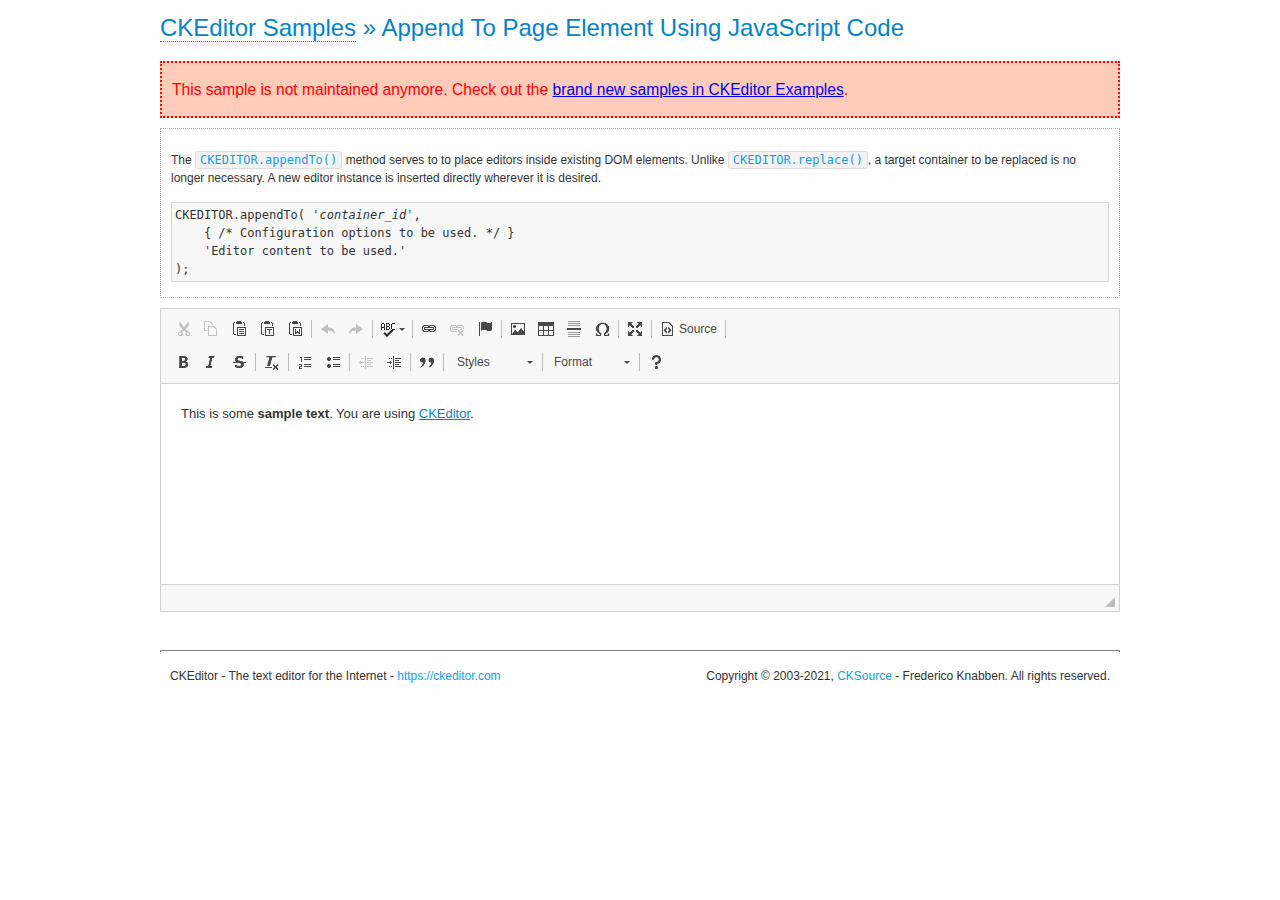
<file: Frontend/ckeditor/samples/old/appendto.html>
<!DOCTYPE html>
<!--
Copyright (c) 2003-2021, CKSource - Frederico Knabben. All rights reserved.
For licensing, see LICENSE.md or https://ckeditor.com/legal/ckeditor-oss-license
-->
<html lang="en">
<head>
	<meta charset="utf-8">
	<title>Append To Page Element Using JavaScript Code &mdash; CKEditor Sample</title>
	<script src="../../ckeditor.js"></script>
	<link rel="stylesheet" href="sample.css">
	<meta name="description" content="Try the latest sample of CKEditor 4 and learn more about customizing your WYSIWYG editor with endless possibilities.">
</head>
<body>
	<h1 class="samples">
		<a href="index.html">CKEditor Samples</a> &raquo; Append To Page Element Using JavaScript Code
	</h1>
	<div class="warning deprecated">
		This sample is not maintained anymore. Check out the <a href="https://ckeditor.com/docs/ckeditor4/latest/examples/index.html">brand new samples in CKEditor Examples</a>.
	</div>
	<div id="section1">
		<div class="description">
			<p>
				The <code><a class="samples" href="https://ckeditor.com/docs/ckeditor4/latest/api/CKEDITOR.html#method-appendTo">CKEDITOR.appendTo()</a></code> method serves to to place editors inside existing DOM elements. Unlike <code><a class="samples" href="https://ckeditor.com/docs/ckeditor4/latest/api/CKEDITOR.html#method-replace">CKEDITOR.replace()</a></code>,
				a target container to be replaced is no longer necessary. A new editor
				instance is inserted directly wherever it is desired.
			</p>
<pre class="samples">CKEDITOR.appendTo( '<em>container_id</em>',
	{ /* Configuration options to be used. */ }
	'Editor content to be used.'
);</pre>
		</div>
		<script>

			// This call can be placed at any point after the
			// DOM element to append CKEditor to or inside the <head><script>
			// in a window.onload event handler.

			// Append a CKEditor instance using the default configuration and the
			// provided content to the <div> element of ID "section1".
			CKEDITOR.appendTo( 'section1',
				null,
				'<p>This is some <strong>sample text</strong>. You are using <a href="https://ckeditor.com/">CKEditor</a>.</p>'
			);

		</script>
	</div>
	<br>
	<div id="footer">
		<hr>
		<p>
			CKEditor - The text editor for the Internet - <a class="samples" href="https://ckeditor.com/">https://ckeditor.com</a>
		</p>
		<p id="copy">
			Copyright &copy; 2003-2021, <a class="samples" href="https://cksource.com/">CKSource</a> - Frederico
			Knabben. All rights reserved.
		</p>
	</div>
</body>
</html>
</file>
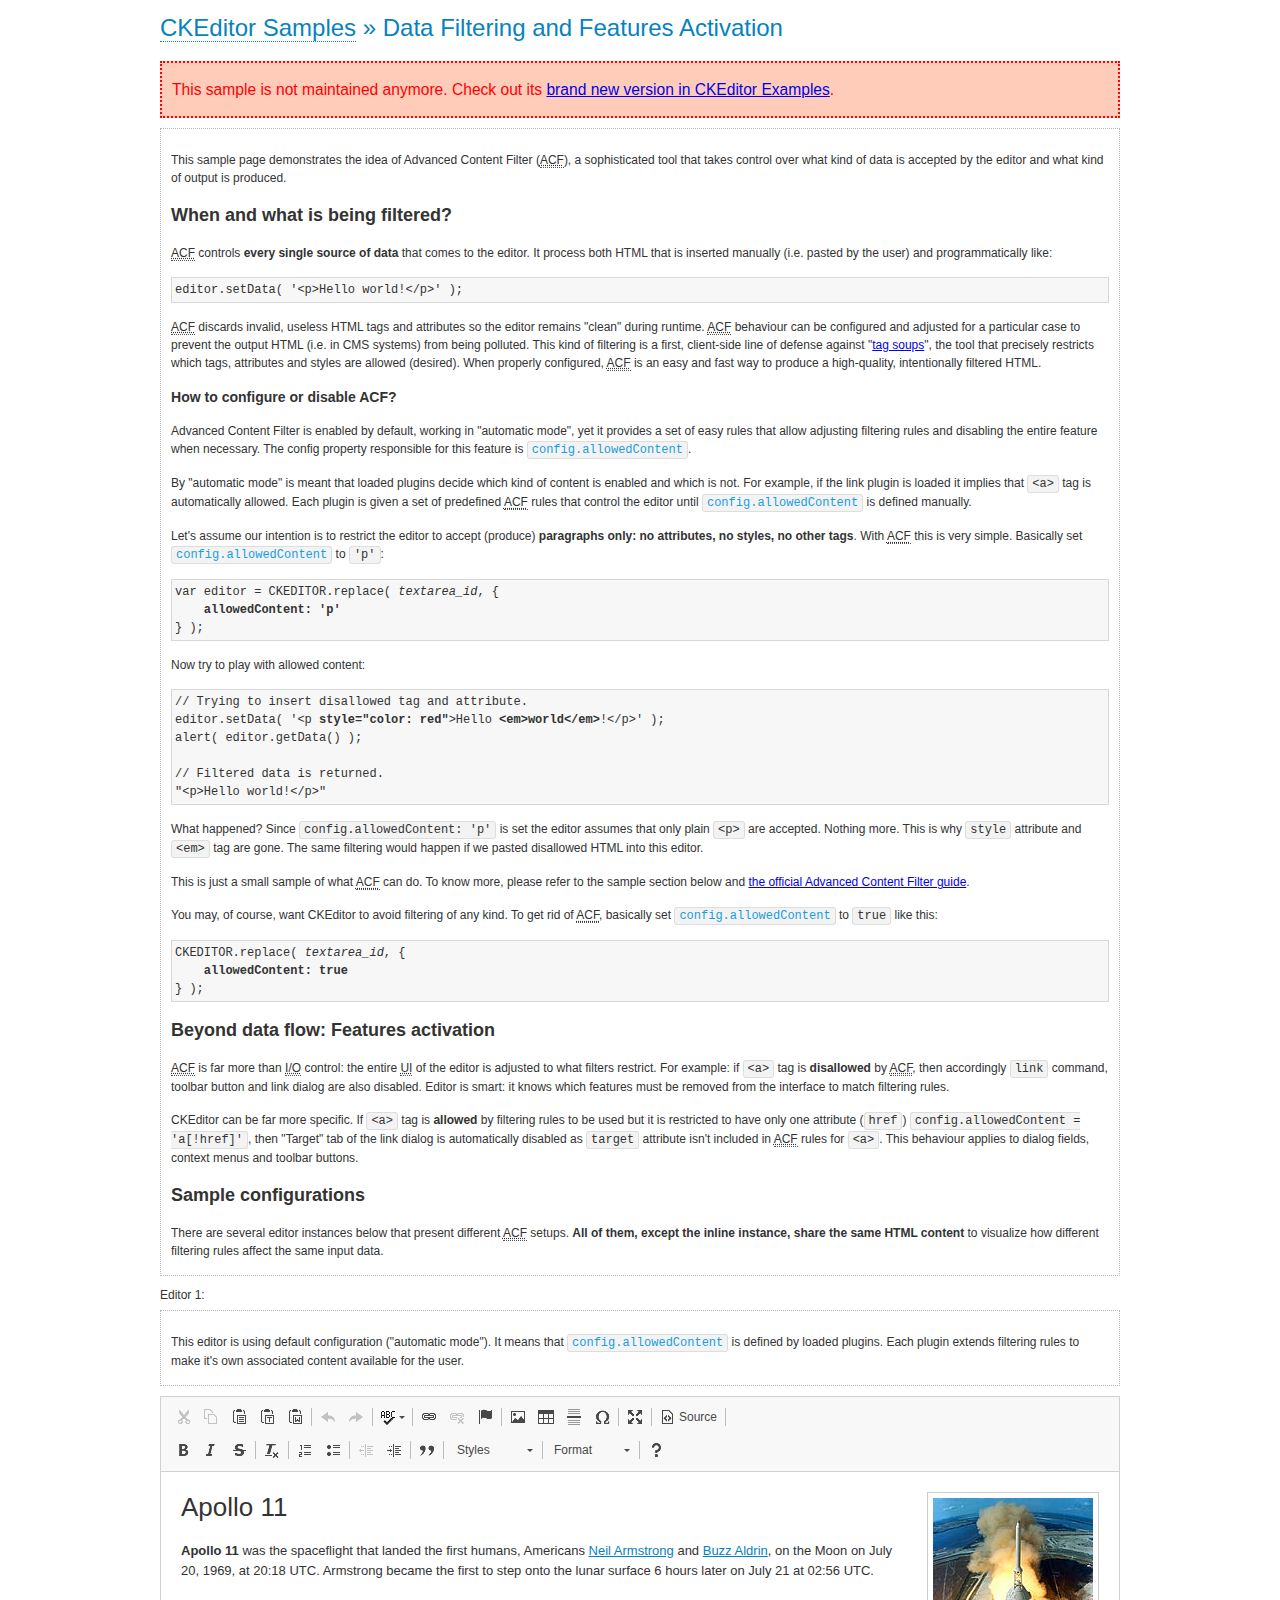
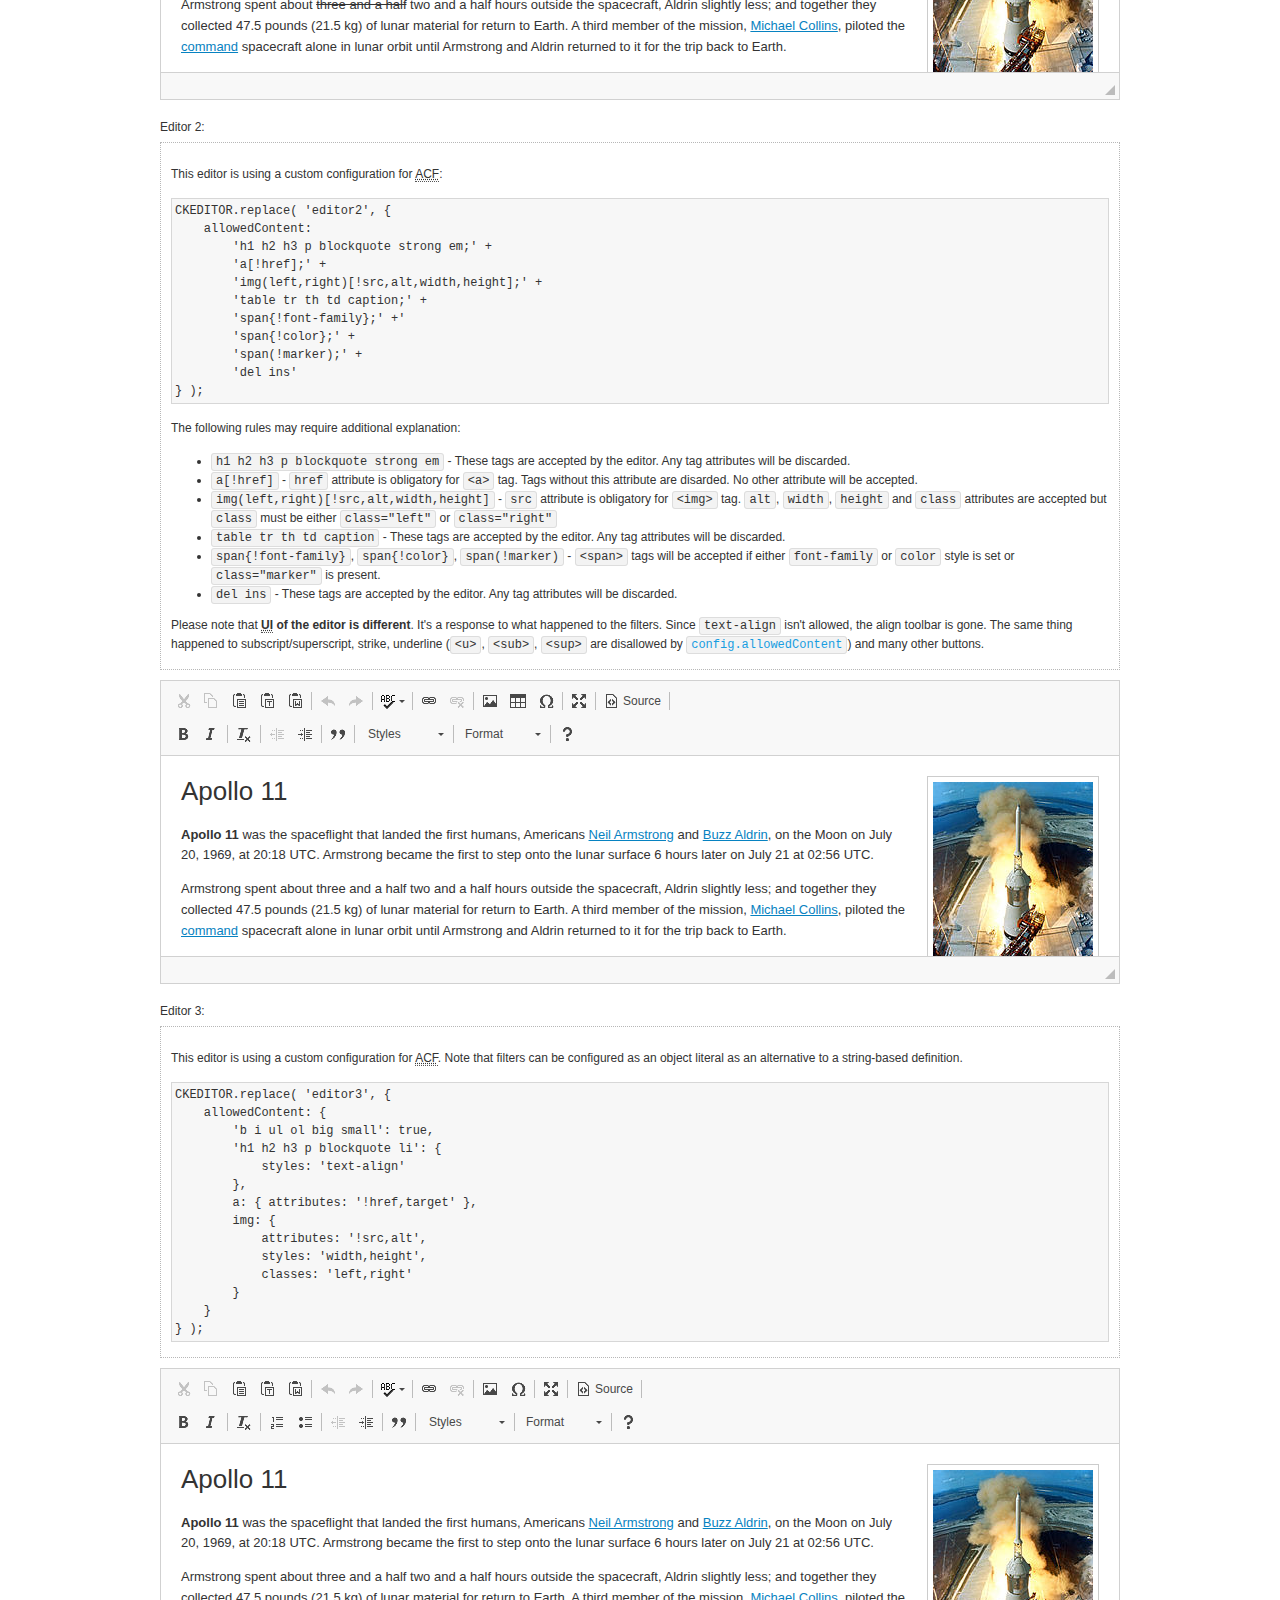
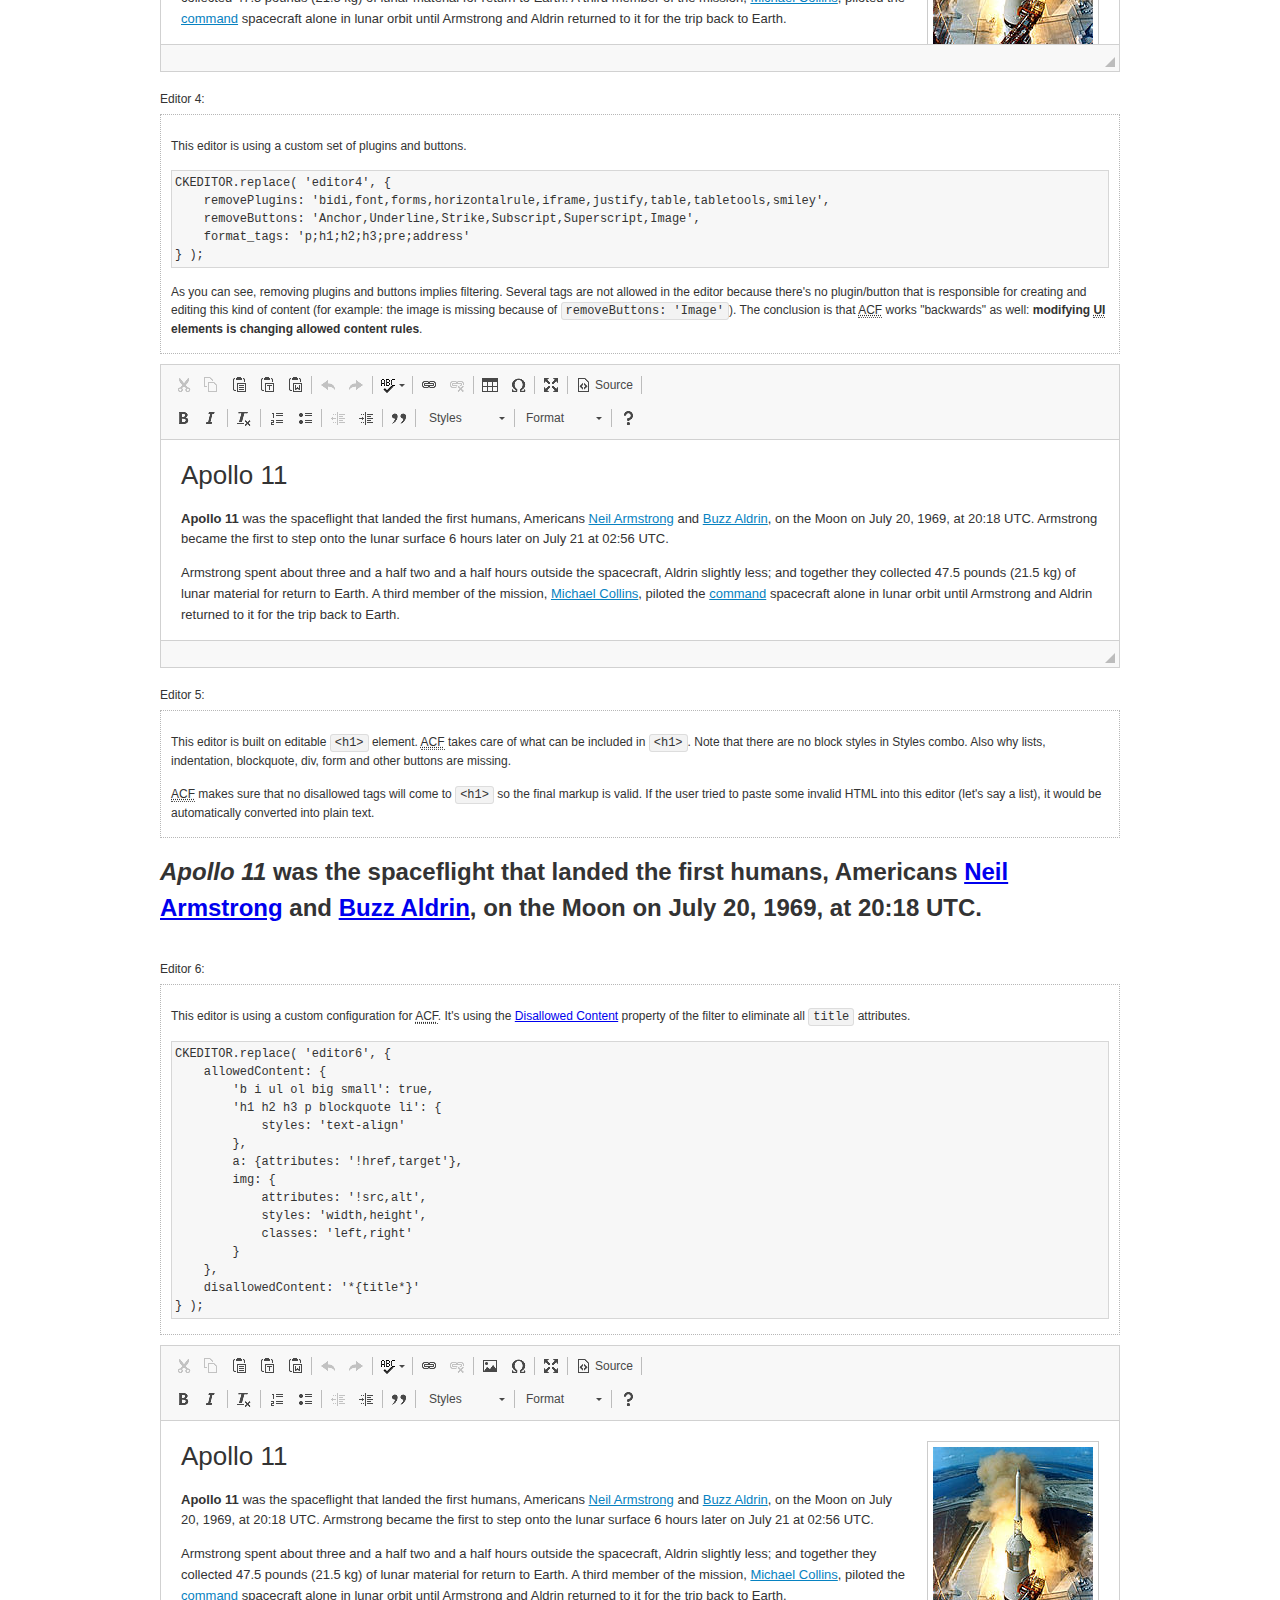
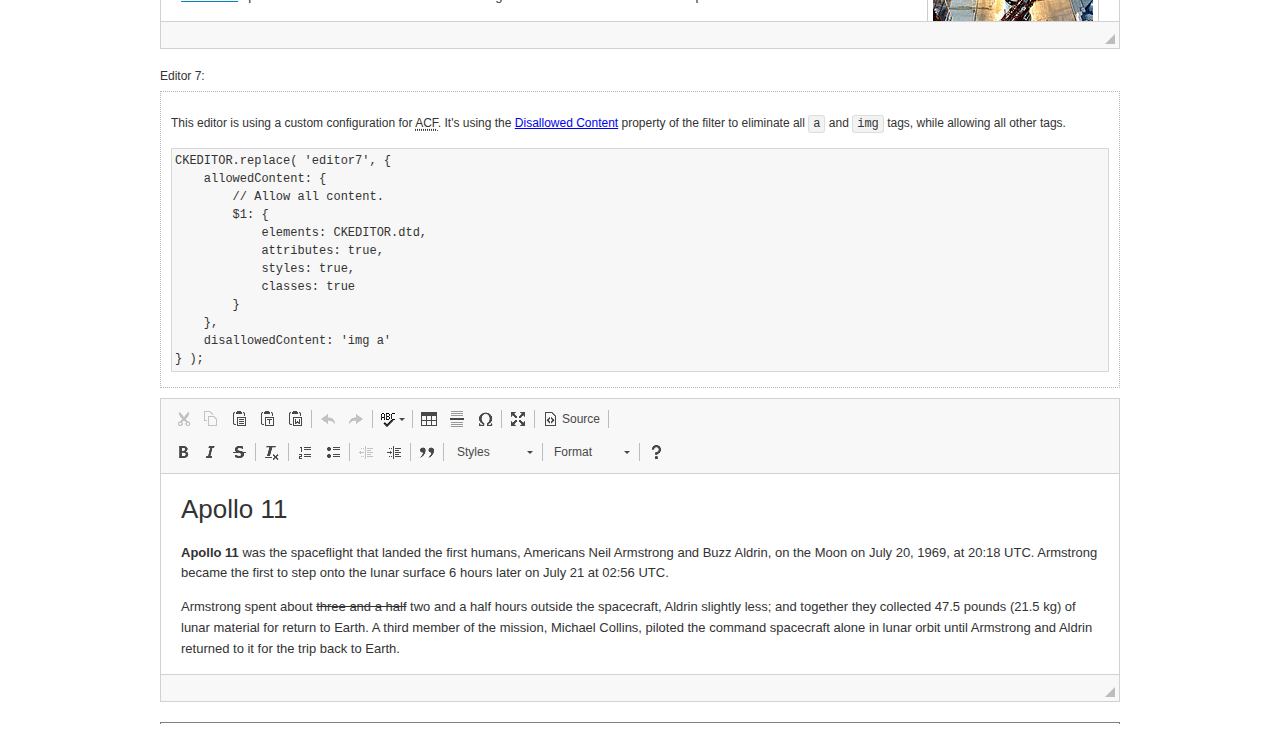
<file: Frontend/ckeditor/samples/old/datafiltering.html>
<!DOCTYPE html>
<!--
Copyright (c) 2003-2021, CKSource - Frederico Knabben. All rights reserved.
For licensing, see LICENSE.md or https://ckeditor.com/legal/ckeditor-oss-license
-->
<html lang="en">
<head>
	<meta charset="utf-8">
	<title>Data Filtering &mdash; CKEditor Sample</title>
	<script src="../../ckeditor.js"></script>
	<link rel="stylesheet" href="sample.css">
	<meta name="description" content="Try the latest sample of CKEditor 4 and learn more about customizing your WYSIWYG editor with endless possibilities.">
	<script>
		// Remove advanced tabs for all editors.
		CKEDITOR.config.removeDialogTabs = 'image:advanced;link:advanced;creatediv:advanced;editdiv:advanced';
	</script>
</head>
<body>
	<h1 class="samples">
		<a href="index.html">CKEditor Samples</a> &raquo; Data Filtering and Features Activation
	</h1>
	<div class="warning deprecated">
		This sample is not maintained anymore. Check out its <a href="https://ckeditor.com/docs/ckeditor4/latest/examples/acf.html">brand new version in CKEditor Examples</a>.
	</div>
	<div class="description">
		<p>
			This sample page demonstrates the idea of Advanced Content Filter
			(<abbr title="Advanced Content Filter">ACF</abbr>), a sophisticated
			tool that takes control over what kind of data is accepted by the editor and what
			kind of output is produced.
		</p>
		<h2>When and what is being filtered?</h2>
		<p>
			<abbr title="Advanced Content Filter">ACF</abbr> controls
			<strong>every single source of data</strong> that comes to the editor.
			It process both HTML that is inserted manually (i.e. pasted by the user)
			and programmatically like:
		</p>
<pre class="samples">
editor.setData( '&lt;p&gt;Hello world!&lt;/p&gt;' );
</pre>
		<p>
			<abbr title="Advanced Content Filter">ACF</abbr> discards invalid,
			useless HTML tags and attributes so the editor remains "clean" during
			runtime. <abbr title="Advanced Content Filter">ACF</abbr> behaviour
			can be configured and adjusted for a particular case to prevent the
			output HTML (i.e. in CMS systems) from being polluted.

			This kind of filtering is a first, client-side line of defense
			against "<a href="http://en.wikipedia.org/wiki/Tag_soup">tag soups</a>",
			the tool that precisely restricts which tags, attributes and styles
			are allowed (desired). When properly configured, <abbr title="Advanced Content Filter">ACF</abbr>
			is an easy and fast way to produce a high-quality, intentionally filtered HTML.
		</p>

		<h3>How to configure or disable ACF?</h3>
		<p>
			Advanced Content Filter is enabled by default, working in "automatic mode", yet
			it provides a set of easy rules that allow adjusting filtering rules
			and disabling the entire feature when necessary. The config property
			responsible for this feature is <code><a class="samples"
			href="https://ckeditor.com/docs/ckeditor4/latest/api/CKEDITOR_config.html#cfg-allowedContent">config.allowedContent</a></code>.
		</p>
		<p>
			By "automatic mode" is meant that loaded plugins decide which kind
			of content is enabled and which is not. For example, if the link
			plugin is loaded it implies that <code>&lt;a&gt;</code> tag is
			automatically allowed. Each plugin is given a set
			of predefined <abbr title="Advanced Content Filter">ACF</abbr> rules
			that control the editor until <code><a class="samples"
			href="https://ckeditor.com/docs/ckeditor4/latest/api/CKEDITOR_config.html#cfg-allowedContent">
			config.allowedContent</a></code>
			is defined manually.
		</p>
		<p>
			Let's assume our intention is to restrict the editor to accept (produce) <strong>paragraphs
			only: no attributes, no styles, no other tags</strong>.
			With <abbr title="Advanced Content Filter">ACF</abbr>
			this is very simple. Basically set <code><a class="samples"
			href="https://ckeditor.com/docs/ckeditor4/latest/api/CKEDITOR_config.html#cfg-allowedContent">
			config.allowedContent</a></code> to <code>'p'</code>:
		</p>
<pre class="samples">
var editor = CKEDITOR.replace( <em>textarea_id</em>, {
	<strong>allowedContent: 'p'</strong>
} );
</pre>
		<p>
			Now try to play with allowed content:
		</p>
<pre class="samples">
// Trying to insert disallowed tag and attribute.
editor.setData( '&lt;p <strong>style="color: red"</strong>&gt;Hello <strong>&lt;em&gt;world&lt;/em&gt;</strong>!&lt;/p&gt;' );
alert( editor.getData() );

// Filtered data is returned.
"&lt;p&gt;Hello world!&lt;/p&gt;"
</pre>
		<p>
			What happened? Since <code>config.allowedContent: 'p'</code> is set the editor assumes
			that only plain <code>&lt;p&gt;</code> are accepted. Nothing more. This is why
			<code>style</code> attribute and <code>&lt;em&gt;</code> tag are gone. The same
			filtering would happen if we pasted disallowed HTML into this editor.
		</p>
		<p>
			This is just a small sample of what <abbr title="Advanced Content Filter">ACF</abbr>
			can do. To know more, please refer to the sample section below and
			<a href="https://ckeditor.com/docs/ckeditor4/latest/guide/dev_advanced_content_filter.html">the official Advanced Content Filter guide</a>.
		</p>
		<p>
			You may, of course, want CKEditor to avoid filtering of any kind.
			To get rid of <abbr title="Advanced Content Filter">ACF</abbr>,
			basically set <code><a class="samples"
			href="https://ckeditor.com/docs/ckeditor4/latest/api/CKEDITOR_config.html#cfg-allowedContent">
			config.allowedContent</a></code> to <code>true</code> like this:
		</p>
<pre class="samples">
CKEDITOR.replace( <em>textarea_id</em>, {
	<strong>allowedContent: true</strong>
} );
</pre>

		<h2>Beyond data flow: Features activation</h2>
		<p>
			<abbr title="Advanced Content Filter">ACF</abbr> is far more than
			<abbr title="Input/Output">I/O</abbr> control: the entire
			<abbr title="User Interface">UI</abbr> of the editor is adjusted to what
			filters restrict. For example: if <code>&lt;a&gt;</code> tag is
			<strong>disallowed</strong>
			by <abbr title="Advanced Content Filter">ACF</abbr>,
			then accordingly <code>link</code> command, toolbar button and link dialog
			are also disabled. Editor is smart: it knows which features must be
			removed from the interface to match filtering rules.
		</p>
		<p>
			CKEditor can be far more specific. If <code>&lt;a&gt;</code> tag is
			<strong>allowed</strong> by filtering rules to be used but it is restricted
			to have only one attribute (<code>href</code>)
			<code>config.allowedContent = 'a[!href]'</code>, then
			"Target" tab of the link dialog is automatically disabled as <code>target</code>
			attribute isn't included in <abbr title="Advanced Content Filter">ACF</abbr> rules
			for <code>&lt;a&gt;</code>. This behaviour applies to dialog fields, context
			menus and toolbar buttons.
		</p>

		<h2>Sample configurations</h2>
		<p>
			There are several editor instances below that present different
			<abbr title="Advanced Content Filter">ACF</abbr> setups. <strong>All of them,
			except the inline instance, share the same HTML content</strong> to visualize
			how different filtering rules affect the same input data.
		</p>
	</div>

	<div>
		<label for="editor1">
			Editor 1:
		</label>
		<div class="description">
			<p>
				This editor is using default configuration ("automatic mode"). It means that
				<code><a class="samples"
				href="https://ckeditor.com/docs/ckeditor4/latest/api/CKEDITOR_config.html#cfg-allowedContent">
				config.allowedContent</a></code> is defined by loaded plugins.
				Each plugin extends filtering rules to make it's own associated content
				available for the user.
			</p>
		</div>
		<textarea cols="80" id="editor1" name="editor1" rows="10">
			&lt;h1&gt;&lt;img alt=&quot;Saturn V carrying Apollo 11&quot; class=&quot;right&quot; src=&quot;assets/sample.jpg&quot;/&gt; Apollo 11&lt;/h1&gt; &lt;p&gt;&lt;b&gt;Apollo 11&lt;/b&gt; was the spaceflight that landed the first humans, Americans &lt;a href=&quot;http://en.wikipedia.org/wiki/Neil_Armstrong&quot; title=&quot;Neil Armstrong&quot;&gt;Neil Armstrong&lt;/a&gt; and &lt;a href=&quot;http://en.wikipedia.org/wiki/Buzz_Aldrin&quot; title=&quot;Buzz Aldrin&quot;&gt;Buzz Aldrin&lt;/a&gt;, on the Moon on July 20, 1969, at 20:18 UTC. Armstrong became the first to step onto the lunar surface 6 hours later on July 21 at 02:56 UTC.&lt;/p&gt; &lt;p&gt;Armstrong spent about &lt;s&gt;three and a half&lt;/s&gt; two and a half hours outside the spacecraft, Aldrin slightly less; and together they collected 47.5 pounds (21.5&amp;nbsp;kg) of lunar material for return to Earth. A third member of the mission, &lt;a href=&quot;http://en.wikipedia.org/wiki/Michael_Collins_(astronaut)&quot; title=&quot;Michael Collins (astronaut)&quot;&gt;Michael Collins&lt;/a&gt;, piloted the &lt;a href=&quot;http://en.wikipedia.org/wiki/Apollo_Command/Service_Module&quot; title=&quot;Apollo Command/Service Module&quot;&gt;command&lt;/a&gt; spacecraft alone in lunar orbit until Armstrong and Aldrin returned to it for the trip back to Earth.&lt;/p&gt; &lt;h2&gt;Broadcasting and &lt;em&gt;quotes&lt;/em&gt; &lt;a id=&quot;quotes&quot; name=&quot;quotes&quot;&gt;&lt;/a&gt;&lt;/h2&gt; &lt;p&gt;Broadcast on live TV to a world-wide audience, Armstrong stepped onto the lunar surface and described the event as:&lt;/p&gt; &lt;blockquote&gt;&lt;p&gt;One small step for [a] man, one giant leap for mankind.&lt;/p&gt;&lt;/blockquote&gt; &lt;p&gt;Apollo 11 effectively ended the &lt;a href=&quot;http://en.wikipedia.org/wiki/Space_Race&quot; title=&quot;Space Race&quot;&gt;Space Race&lt;/a&gt; and fulfilled a national goal proposed in 1961 by the late U.S. President &lt;a href=&quot;http://en.wikipedia.org/wiki/John_F._Kennedy&quot; title=&quot;John F. Kennedy&quot;&gt;John F. Kennedy&lt;/a&gt; in a speech before the United States Congress:&lt;/p&gt; &lt;blockquote&gt;&lt;p&gt;[...] before this decade is out, of landing a man on the Moon and returning him safely to the Earth.&lt;/p&gt;&lt;/blockquote&gt; &lt;h2&gt;Technical details &lt;a id=&quot;tech-details&quot; name=&quot;tech-details&quot;&gt;&lt;/a&gt;&lt;/h2&gt; &lt;table align=&quot;right&quot; border=&quot;1&quot; bordercolor=&quot;#ccc&quot; cellpadding=&quot;5&quot; cellspacing=&quot;0&quot; style=&quot;border-collapse:collapse;margin:10px 0 10px 15px;&quot;&gt; &lt;caption&gt;&lt;strong&gt;Mission crew&lt;/strong&gt;&lt;/caption&gt; &lt;thead&gt; &lt;tr&gt; &lt;th scope=&quot;col&quot;&gt;Position&lt;/th&gt; &lt;th scope=&quot;col&quot;&gt;Astronaut&lt;/th&gt; &lt;/tr&gt; &lt;/thead&gt; &lt;tbody&gt; &lt;tr&gt; &lt;td&gt;Commander&lt;/td&gt; &lt;td&gt;Neil A. Armstrong&lt;/td&gt; &lt;/tr&gt; &lt;tr&gt; &lt;td&gt;Command Module Pilot&lt;/td&gt; &lt;td&gt;Michael Collins&lt;/td&gt; &lt;/tr&gt; &lt;tr&gt; &lt;td&gt;Lunar Module Pilot&lt;/td&gt; &lt;td&gt;Edwin &amp;quot;Buzz&amp;quot; E. Aldrin, Jr.&lt;/td&gt; &lt;/tr&gt; &lt;/tbody&gt; &lt;/table&gt; &lt;p&gt;Launched by a &lt;strong&gt;Saturn V&lt;/strong&gt; rocket from &lt;a href=&quot;http://en.wikipedia.org/wiki/Kennedy_Space_Center&quot; title=&quot;Kennedy Space Center&quot;&gt;Kennedy Space Center&lt;/a&gt; in Merritt Island, Florida on July 16, Apollo 11 was the fifth manned mission of &lt;a href=&quot;http://en.wikipedia.org/wiki/NASA&quot; title=&quot;NASA&quot;&gt;NASA&lt;/a&gt;&amp;#39;s Apollo program. The Apollo spacecraft had three parts:&lt;/p&gt; &lt;ol&gt; &lt;li&gt;&lt;strong&gt;Command Module&lt;/strong&gt; with a cabin for the three astronauts which was the only part which landed back on Earth&lt;/li&gt; &lt;li&gt;&lt;strong&gt;Service Module&lt;/strong&gt; which supported the Command Module with propulsion, electrical power, oxygen and water&lt;/li&gt; &lt;li&gt;&lt;strong&gt;Lunar Module&lt;/strong&gt; for landing on the Moon.&lt;/li&gt; &lt;/ol&gt; &lt;p&gt;After being sent to the Moon by the Saturn V&amp;#39;s upper stage, the astronauts separated the spacecraft from it and travelled for three days until they entered into lunar orbit. Armstrong and Aldrin then moved into the Lunar Module and landed in the &lt;a href=&quot;http://en.wikipedia.org/wiki/Mare_Tranquillitatis&quot; title=&quot;Mare Tranquillitatis&quot;&gt;Sea of Tranquility&lt;/a&gt;. They stayed a total of about 21 and a half hours on the lunar surface. After lifting off in the upper part of the Lunar Module and rejoining Collins in the Command Module, they returned to Earth and landed in the &lt;a href=&quot;http://en.wikipedia.org/wiki/Pacific_Ocean&quot; title=&quot;Pacific Ocean&quot;&gt;Pacific Ocean&lt;/a&gt; on July 24.&lt;/p&gt; &lt;hr/&gt; &lt;p style=&quot;text-align: right;&quot;&gt;&lt;small&gt;Source: &lt;a href=&quot;http://en.wikipedia.org/wiki/Apollo_11&quot;&gt;Wikipedia.org&lt;/a&gt;&lt;/small&gt;&lt;/p&gt;
		</textarea>

		<script>

			CKEDITOR.replace( 'editor1' );

		</script>
	</div>

	<br>

	<div>
		<label for="editor2">
			Editor 2:
		</label>
		<div class="description">
			<p>
				This editor is using a custom configuration for
				<abbr title="Advanced Content Filter">ACF</abbr>:
			</p>
<pre class="samples">
CKEDITOR.replace( 'editor2', {
	allowedContent:
		'h1 h2 h3 p blockquote strong em;' +
		'a[!href];' +
		'img(left,right)[!src,alt,width,height];' +
		'table tr th td caption;' +
		'span{!font-family};' +'
		'span{!color};' +
		'span(!marker);' +
		'del ins'
} );
</pre>
			<p>
				The following rules may require additional explanation:
			</p>
			<ul>
				<li>
					<code>h1 h2 h3 p blockquote strong em</code> - These tags
					are accepted by the editor. Any tag attributes will be discarded.
				</li>
				<li>
					<code>a[!href]</code> - <code>href</code> attribute is obligatory
					for <code>&lt;a&gt;</code> tag. Tags without this attribute
					are disarded. No other attribute will be accepted.
				</li>
				<li>
					<code>img(left,right)[!src,alt,width,height]</code> - <code>src</code>
					attribute is obligatory for <code>&lt;img&gt;</code> tag.
					<code>alt</code>, <code>width</code>, <code>height</code>
					and <code>class</code> attributes are accepted but
					<code>class</code> must be either <code>class="left"</code>
					or <code>class="right"</code>
				</li>
				<li>
					<code>table tr th td caption</code> - These tags
					are accepted by the editor. Any tag attributes will be discarded.
				</li>
				<li>
					<code>span{!font-family}</code>, <code>span{!color}</code>,
					<code>span(!marker)</code> - <code>&lt;span&gt;</code> tags
					will be accepted if either <code>font-family</code> or
					<code>color</code> style is set or <code>class="marker"</code>
					is present.
				</li>
				<li>
					<code>del ins</code> - These tags
					are accepted by the editor. Any tag attributes will be discarded.
				</li>
			</ul>
			<p>
				Please note that <strong><abbr title="User Interface">UI</abbr> of the
				editor is different</strong>. It's a response to what happened to the filters.
				Since <code>text-align</code> isn't allowed, the align toolbar is gone.
				The same thing happened to subscript/superscript, strike, underline
				(<code>&lt;u&gt;</code>, <code>&lt;sub&gt;</code>, <code>&lt;sup&gt;</code>
				are disallowed by <code><a class="samples"
				href="https://ckeditor.com/docs/ckeditor4/latest/api/CKEDITOR_config.html#cfg-allowedContent">
				config.allowedContent</a></code>) and many other buttons.
			</p>
		</div>
		<textarea cols="80" id="editor2" name="editor2" rows="10">
			&lt;h1&gt;&lt;img alt=&quot;Saturn V carrying Apollo 11&quot; class=&quot;right&quot; src=&quot;assets/sample.jpg&quot;/&gt; Apollo 11&lt;/h1&gt; &lt;p&gt;&lt;b&gt;Apollo 11&lt;/b&gt; was the spaceflight that landed the first humans, Americans &lt;a href=&quot;http://en.wikipedia.org/wiki/Neil_Armstrong&quot; title=&quot;Neil Armstrong&quot;&gt;Neil Armstrong&lt;/a&gt; and &lt;a href=&quot;http://en.wikipedia.org/wiki/Buzz_Aldrin&quot; title=&quot;Buzz Aldrin&quot;&gt;Buzz Aldrin&lt;/a&gt;, on the Moon on July 20, 1969, at 20:18 UTC. Armstrong became the first to step onto the lunar surface 6 hours later on July 21 at 02:56 UTC.&lt;/p&gt; &lt;p&gt;Armstrong spent about &lt;s&gt;three and a half&lt;/s&gt; two and a half hours outside the spacecraft, Aldrin slightly less; and together they collected 47.5 pounds (21.5&amp;nbsp;kg) of lunar material for return to Earth. A third member of the mission, &lt;a href=&quot;http://en.wikipedia.org/wiki/Michael_Collins_(astronaut)&quot; title=&quot;Michael Collins (astronaut)&quot;&gt;Michael Collins&lt;/a&gt;, piloted the &lt;a href=&quot;http://en.wikipedia.org/wiki/Apollo_Command/Service_Module&quot; title=&quot;Apollo Command/Service Module&quot;&gt;command&lt;/a&gt; spacecraft alone in lunar orbit until Armstrong and Aldrin returned to it for the trip back to Earth.&lt;/p&gt; &lt;h2&gt;Broadcasting and &lt;em&gt;quotes&lt;/em&gt; &lt;a id=&quot;quotes&quot; name=&quot;quotes&quot;&gt;&lt;/a&gt;&lt;/h2&gt; &lt;p&gt;Broadcast on live TV to a world-wide audience, Armstrong stepped onto the lunar surface and described the event as:&lt;/p&gt; &lt;blockquote&gt;&lt;p&gt;One small step for [a] man, one giant leap for mankind.&lt;/p&gt;&lt;/blockquote&gt; &lt;p&gt;Apollo 11 effectively ended the &lt;a href=&quot;http://en.wikipedia.org/wiki/Space_Race&quot; title=&quot;Space Race&quot;&gt;Space Race&lt;/a&gt; and fulfilled a national goal proposed in 1961 by the late U.S. President &lt;a href=&quot;http://en.wikipedia.org/wiki/John_F._Kennedy&quot; title=&quot;John F. Kennedy&quot;&gt;John F. Kennedy&lt;/a&gt; in a speech before the United States Congress:&lt;/p&gt; &lt;blockquote&gt;&lt;p&gt;[...] before this decade is out, of landing a man on the Moon and returning him safely to the Earth.&lt;/p&gt;&lt;/blockquote&gt; &lt;h2&gt;Technical details &lt;a id=&quot;tech-details&quot; name=&quot;tech-details&quot;&gt;&lt;/a&gt;&lt;/h2&gt; &lt;table align=&quot;right&quot; border=&quot;1&quot; bordercolor=&quot;#ccc&quot; cellpadding=&quot;5&quot; cellspacing=&quot;0&quot; style=&quot;border-collapse:collapse;margin:10px 0 10px 15px;&quot;&gt; &lt;caption&gt;&lt;strong&gt;Mission crew&lt;/strong&gt;&lt;/caption&gt; &lt;thead&gt; &lt;tr&gt; &lt;th scope=&quot;col&quot;&gt;Position&lt;/th&gt; &lt;th scope=&quot;col&quot;&gt;Astronaut&lt;/th&gt; &lt;/tr&gt; &lt;/thead&gt; &lt;tbody&gt; &lt;tr&gt; &lt;td&gt;Commander&lt;/td&gt; &lt;td&gt;Neil A. Armstrong&lt;/td&gt; &lt;/tr&gt; &lt;tr&gt; &lt;td&gt;Command Module Pilot&lt;/td&gt; &lt;td&gt;Michael Collins&lt;/td&gt; &lt;/tr&gt; &lt;tr&gt; &lt;td&gt;Lunar Module Pilot&lt;/td&gt; &lt;td&gt;Edwin &amp;quot;Buzz&amp;quot; E. Aldrin, Jr.&lt;/td&gt; &lt;/tr&gt; &lt;/tbody&gt; &lt;/table&gt; &lt;p&gt;Launched by a &lt;strong&gt;Saturn V&lt;/strong&gt; rocket from &lt;a href=&quot;http://en.wikipedia.org/wiki/Kennedy_Space_Center&quot; title=&quot;Kennedy Space Center&quot;&gt;Kennedy Space Center&lt;/a&gt; in Merritt Island, Florida on July 16, Apollo 11 was the fifth manned mission of &lt;a href=&quot;http://en.wikipedia.org/wiki/NASA&quot; title=&quot;NASA&quot;&gt;NASA&lt;/a&gt;&amp;#39;s Apollo program. The Apollo spacecraft had three parts:&lt;/p&gt; &lt;ol&gt; &lt;li&gt;&lt;strong&gt;Command Module&lt;/strong&gt; with a cabin for the three astronauts which was the only part which landed back on Earth&lt;/li&gt; &lt;li&gt;&lt;strong&gt;Service Module&lt;/strong&gt; which supported the Command Module with propulsion, electrical power, oxygen and water&lt;/li&gt; &lt;li&gt;&lt;strong&gt;Lunar Module&lt;/strong&gt; for landing on the Moon.&lt;/li&gt; &lt;/ol&gt; &lt;p&gt;After being sent to the Moon by the Saturn V&amp;#39;s upper stage, the astronauts separated the spacecraft from it and travelled for three days until they entered into lunar orbit. Armstrong and Aldrin then moved into the Lunar Module and landed in the &lt;a href=&quot;http://en.wikipedia.org/wiki/Mare_Tranquillitatis&quot; title=&quot;Mare Tranquillitatis&quot;&gt;Sea of Tranquility&lt;/a&gt;. They stayed a total of about 21 and a half hours on the lunar surface. After lifting off in the upper part of the Lunar Module and rejoining Collins in the Command Module, they returned to Earth and landed in the &lt;a href=&quot;http://en.wikipedia.org/wiki/Pacific_Ocean&quot; title=&quot;Pacific Ocean&quot;&gt;Pacific Ocean&lt;/a&gt; on July 24.&lt;/p&gt; &lt;hr/&gt; &lt;p style=&quot;text-align: right;&quot;&gt;&lt;small&gt;Source: &lt;a href=&quot;http://en.wikipedia.org/wiki/Apollo_11&quot;&gt;Wikipedia.org&lt;/a&gt;&lt;/small&gt;&lt;/p&gt;
		</textarea>
		<script>

			CKEDITOR.replace( 'editor2', {
				allowedContent:
					'h1 h2 h3 p blockquote strong em;' +
					'a[!href];' +
					'img(left,right)[!src,alt,width,height];' +
					'table tr th td caption;' +
					'span{!font-family};' +
					'span{!color};' +
					'span(!marker);' +
					'del ins'
			} );

		</script>
	</div>

	<br>

	<div>
		<label for="editor3">
			Editor 3:
		</label>
		<div class="description">
			<p>
				This editor is using a custom configuration for
				<abbr title="Advanced Content Filter">ACF</abbr>.
				Note that filters can be configured as an object literal
				as an alternative to a string-based definition.
			</p>
<pre class="samples">
CKEDITOR.replace( 'editor3', {
	allowedContent: {
		'b i ul ol big small': true,
		'h1 h2 h3 p blockquote li': {
			styles: 'text-align'
		},
		a: { attributes: '!href,target' },
		img: {
			attributes: '!src,alt',
			styles: 'width,height',
			classes: 'left,right'
		}
	}
} );
</pre>
		</div>
		<textarea cols="80" id="editor3" name="editor3" rows="10">
			&lt;h1&gt;&lt;img alt=&quot;Saturn V carrying Apollo 11&quot; class=&quot;right&quot; src=&quot;assets/sample.jpg&quot;/&gt; Apollo 11&lt;/h1&gt; &lt;p&gt;&lt;b&gt;Apollo 11&lt;/b&gt; was the spaceflight that landed the first humans, Americans &lt;a href=&quot;http://en.wikipedia.org/wiki/Neil_Armstrong&quot; title=&quot;Neil Armstrong&quot;&gt;Neil Armstrong&lt;/a&gt; and &lt;a href=&quot;http://en.wikipedia.org/wiki/Buzz_Aldrin&quot; title=&quot;Buzz Aldrin&quot;&gt;Buzz Aldrin&lt;/a&gt;, on the Moon on July 20, 1969, at 20:18 UTC. Armstrong became the first to step onto the lunar surface 6 hours later on July 21 at 02:56 UTC.&lt;/p&gt; &lt;p&gt;Armstrong spent about &lt;s&gt;three and a half&lt;/s&gt; two and a half hours outside the spacecraft, Aldrin slightly less; and together they collected 47.5 pounds (21.5&amp;nbsp;kg) of lunar material for return to Earth. A third member of the mission, &lt;a href=&quot;http://en.wikipedia.org/wiki/Michael_Collins_(astronaut)&quot; title=&quot;Michael Collins (astronaut)&quot;&gt;Michael Collins&lt;/a&gt;, piloted the &lt;a href=&quot;http://en.wikipedia.org/wiki/Apollo_Command/Service_Module&quot; title=&quot;Apollo Command/Service Module&quot;&gt;command&lt;/a&gt; spacecraft alone in lunar orbit until Armstrong and Aldrin returned to it for the trip back to Earth.&lt;/p&gt; &lt;h2&gt;Broadcasting and &lt;em&gt;quotes&lt;/em&gt; &lt;a id=&quot;quotes&quot; name=&quot;quotes&quot;&gt;&lt;/a&gt;&lt;/h2&gt; &lt;p&gt;Broadcast on live TV to a world-wide audience, Armstrong stepped onto the lunar surface and described the event as:&lt;/p&gt; &lt;blockquote&gt;&lt;p&gt;One small step for [a] man, one giant leap for mankind.&lt;/p&gt;&lt;/blockquote&gt; &lt;p&gt;Apollo 11 effectively ended the &lt;a href=&quot;http://en.wikipedia.org/wiki/Space_Race&quot; title=&quot;Space Race&quot;&gt;Space Race&lt;/a&gt; and fulfilled a national goal proposed in 1961 by the late U.S. President &lt;a href=&quot;http://en.wikipedia.org/wiki/John_F._Kennedy&quot; title=&quot;John F. Kennedy&quot;&gt;John F. Kennedy&lt;/a&gt; in a speech before the United States Congress:&lt;/p&gt; &lt;blockquote&gt;&lt;p&gt;[...] before this decade is out, of landing a man on the Moon and returning him safely to the Earth.&lt;/p&gt;&lt;/blockquote&gt; &lt;h2&gt;Technical details &lt;a id=&quot;tech-details&quot; name=&quot;tech-details&quot;&gt;&lt;/a&gt;&lt;/h2&gt; &lt;table align=&quot;right&quot; border=&quot;1&quot; bordercolor=&quot;#ccc&quot; cellpadding=&quot;5&quot; cellspacing=&quot;0&quot; style=&quot;border-collapse:collapse;margin:10px 0 10px 15px;&quot;&gt; &lt;caption&gt;&lt;strong&gt;Mission crew&lt;/strong&gt;&lt;/caption&gt; &lt;thead&gt; &lt;tr&gt; &lt;th scope=&quot;col&quot;&gt;Position&lt;/th&gt; &lt;th scope=&quot;col&quot;&gt;Astronaut&lt;/th&gt; &lt;/tr&gt; &lt;/thead&gt; &lt;tbody&gt; &lt;tr&gt; &lt;td&gt;Commander&lt;/td&gt; &lt;td&gt;Neil A. Armstrong&lt;/td&gt; &lt;/tr&gt; &lt;tr&gt; &lt;td&gt;Command Module Pilot&lt;/td&gt; &lt;td&gt;Michael Collins&lt;/td&gt; &lt;/tr&gt; &lt;tr&gt; &lt;td&gt;Lunar Module Pilot&lt;/td&gt; &lt;td&gt;Edwin &amp;quot;Buzz&amp;quot; E. Aldrin, Jr.&lt;/td&gt; &lt;/tr&gt; &lt;/tbody&gt; &lt;/table&gt; &lt;p&gt;Launched by a &lt;strong&gt;Saturn V&lt;/strong&gt; rocket from &lt;a href=&quot;http://en.wikipedia.org/wiki/Kennedy_Space_Center&quot; title=&quot;Kennedy Space Center&quot;&gt;Kennedy Space Center&lt;/a&gt; in Merritt Island, Florida on July 16, Apollo 11 was the fifth manned mission of &lt;a href=&quot;http://en.wikipedia.org/wiki/NASA&quot; title=&quot;NASA&quot;&gt;NASA&lt;/a&gt;&amp;#39;s Apollo program. The Apollo spacecraft had three parts:&lt;/p&gt; &lt;ol&gt; &lt;li&gt;&lt;strong&gt;Command Module&lt;/strong&gt; with a cabin for the three astronauts which was the only part which landed back on Earth&lt;/li&gt; &lt;li&gt;&lt;strong&gt;Service Module&lt;/strong&gt; which supported the Command Module with propulsion, electrical power, oxygen and water&lt;/li&gt; &lt;li&gt;&lt;strong&gt;Lunar Module&lt;/strong&gt; for landing on the Moon.&lt;/li&gt; &lt;/ol&gt; &lt;p&gt;After being sent to the Moon by the Saturn V&amp;#39;s upper stage, the astronauts separated the spacecraft from it and travelled for three days until they entered into lunar orbit. Armstrong and Aldrin then moved into the Lunar Module and landed in the &lt;a href=&quot;http://en.wikipedia.org/wiki/Mare_Tranquillitatis&quot; title=&quot;Mare Tranquillitatis&quot;&gt;Sea of Tranquility&lt;/a&gt;. They stayed a total of about 21 and a half hours on the lunar surface. After lifting off in the upper part of the Lunar Module and rejoining Collins in the Command Module, they returned to Earth and landed in the &lt;a href=&quot;http://en.wikipedia.org/wiki/Pacific_Ocean&quot; title=&quot;Pacific Ocean&quot;&gt;Pacific Ocean&lt;/a&gt; on July 24.&lt;/p&gt; &lt;hr/&gt; &lt;p style=&quot;text-align: right;&quot;&gt;&lt;small&gt;Source: &lt;a href=&quot;http://en.wikipedia.org/wiki/Apollo_11&quot;&gt;Wikipedia.org&lt;/a&gt;&lt;/small&gt;&lt;/p&gt;
		</textarea>
		<script>

			CKEDITOR.replace( 'editor3', {
				allowedContent: {
					'b i ul ol big small': true,
					'h1 h2 h3 p blockquote li': {
						styles: 'text-align'
					},
					a: { attributes: '!href,target' },
					img: {
						attributes: '!src,alt',
						styles: 'width,height',
						classes: 'left,right'
					}
				}
			} );

		</script>
	</div>

	<br>

	<div>
		<label for="editor4">
			Editor 4:
		</label>
		<div class="description">
			<p>
				This editor is using a custom set of plugins and buttons.
			</p>
<pre class="samples">
CKEDITOR.replace( 'editor4', {
	removePlugins: 'bidi,font,forms,horizontalrule,iframe,justify,table,tabletools,smiley',
	removeButtons: 'Anchor,Underline,Strike,Subscript,Superscript,Image',
	format_tags: 'p;h1;h2;h3;pre;address'
} );
</pre>
			<p>
				As you can see, removing plugins and buttons implies filtering.
				Several tags are not allowed in the editor because there's no
				plugin/button that is responsible for creating and editing this
				kind of content (for example: the image is missing because
				of <code>removeButtons: 'Image'</code>). The conclusion is that
				<abbr title="Advanced Content Filter">ACF</abbr> works "backwards"
				as well: <strong>modifying <abbr title="User Interface">UI</abbr>
				elements is changing allowed content rules</strong>.
			</p>
		</div>
		<textarea cols="80" id="editor4" name="editor4" rows="10">
			&lt;h1&gt;&lt;img alt=&quot;Saturn V carrying Apollo 11&quot; class=&quot;right&quot; src=&quot;assets/sample.jpg&quot;/&gt; Apollo 11&lt;/h1&gt; &lt;p&gt;&lt;b&gt;Apollo 11&lt;/b&gt; was the spaceflight that landed the first humans, Americans &lt;a href=&quot;http://en.wikipedia.org/wiki/Neil_Armstrong&quot; title=&quot;Neil Armstrong&quot;&gt;Neil Armstrong&lt;/a&gt; and &lt;a href=&quot;http://en.wikipedia.org/wiki/Buzz_Aldrin&quot; title=&quot;Buzz Aldrin&quot;&gt;Buzz Aldrin&lt;/a&gt;, on the Moon on July 20, 1969, at 20:18 UTC. Armstrong became the first to step onto the lunar surface 6 hours later on July 21 at 02:56 UTC.&lt;/p&gt; &lt;p&gt;Armstrong spent about &lt;s&gt;three and a half&lt;/s&gt; two and a half hours outside the spacecraft, Aldrin slightly less; and together they collected 47.5 pounds (21.5&amp;nbsp;kg) of lunar material for return to Earth. A third member of the mission, &lt;a href=&quot;http://en.wikipedia.org/wiki/Michael_Collins_(astronaut)&quot; title=&quot;Michael Collins (astronaut)&quot;&gt;Michael Collins&lt;/a&gt;, piloted the &lt;a href=&quot;http://en.wikipedia.org/wiki/Apollo_Command/Service_Module&quot; title=&quot;Apollo Command/Service Module&quot;&gt;command&lt;/a&gt; spacecraft alone in lunar orbit until Armstrong and Aldrin returned to it for the trip back to Earth.&lt;/p&gt; &lt;h2&gt;Broadcasting and &lt;em&gt;quotes&lt;/em&gt; &lt;a id=&quot;quotes&quot; name=&quot;quotes&quot;&gt;&lt;/a&gt;&lt;/h2&gt; &lt;p&gt;Broadcast on live TV to a world-wide audience, Armstrong stepped onto the lunar surface and described the event as:&lt;/p&gt; &lt;blockquote&gt;&lt;p&gt;One small step for [a] man, one giant leap for mankind.&lt;/p&gt;&lt;/blockquote&gt; &lt;p&gt;Apollo 11 effectively ended the &lt;a href=&quot;http://en.wikipedia.org/wiki/Space_Race&quot; title=&quot;Space Race&quot;&gt;Space Race&lt;/a&gt; and fulfilled a national goal proposed in 1961 by the late U.S. President &lt;a href=&quot;http://en.wikipedia.org/wiki/John_F._Kennedy&quot; title=&quot;John F. Kennedy&quot;&gt;John F. Kennedy&lt;/a&gt; in a speech before the United States Congress:&lt;/p&gt; &lt;blockquote&gt;&lt;p&gt;[...] before this decade is out, of landing a man on the Moon and returning him safely to the Earth.&lt;/p&gt;&lt;/blockquote&gt; &lt;h2&gt;Technical details &lt;a id=&quot;tech-details&quot; name=&quot;tech-details&quot;&gt;&lt;/a&gt;&lt;/h2&gt; &lt;table align=&quot;right&quot; border=&quot;1&quot; bordercolor=&quot;#ccc&quot; cellpadding=&quot;5&quot; cellspacing=&quot;0&quot; style=&quot;border-collapse:collapse;margin:10px 0 10px 15px;&quot;&gt; &lt;caption&gt;&lt;strong&gt;Mission crew&lt;/strong&gt;&lt;/caption&gt; &lt;thead&gt; &lt;tr&gt; &lt;th scope=&quot;col&quot;&gt;Position&lt;/th&gt; &lt;th scope=&quot;col&quot;&gt;Astronaut&lt;/th&gt; &lt;/tr&gt; &lt;/thead&gt; &lt;tbody&gt; &lt;tr&gt; &lt;td&gt;Commander&lt;/td&gt; &lt;td&gt;Neil A. Armstrong&lt;/td&gt; &lt;/tr&gt; &lt;tr&gt; &lt;td&gt;Command Module Pilot&lt;/td&gt; &lt;td&gt;Michael Collins&lt;/td&gt; &lt;/tr&gt; &lt;tr&gt; &lt;td&gt;Lunar Module Pilot&lt;/td&gt; &lt;td&gt;Edwin &amp;quot;Buzz&amp;quot; E. Aldrin, Jr.&lt;/td&gt; &lt;/tr&gt; &lt;/tbody&gt; &lt;/table&gt; &lt;p&gt;Launched by a &lt;strong&gt;Saturn V&lt;/strong&gt; rocket from &lt;a href=&quot;http://en.wikipedia.org/wiki/Kennedy_Space_Center&quot; title=&quot;Kennedy Space Center&quot;&gt;Kennedy Space Center&lt;/a&gt; in Merritt Island, Florida on July 16, Apollo 11 was the fifth manned mission of &lt;a href=&quot;http://en.wikipedia.org/wiki/NASA&quot; title=&quot;NASA&quot;&gt;NASA&lt;/a&gt;&amp;#39;s Apollo program. The Apollo spacecraft had three parts:&lt;/p&gt; &lt;ol&gt; &lt;li&gt;&lt;strong&gt;Command Module&lt;/strong&gt; with a cabin for the three astronauts which was the only part which landed back on Earth&lt;/li&gt; &lt;li&gt;&lt;strong&gt;Service Module&lt;/strong&gt; which supported the Command Module with propulsion, electrical power, oxygen and water&lt;/li&gt; &lt;li&gt;&lt;strong&gt;Lunar Module&lt;/strong&gt; for landing on the Moon.&lt;/li&gt; &lt;/ol&gt; &lt;p&gt;After being sent to the Moon by the Saturn V&amp;#39;s upper stage, the astronauts separated the spacecraft from it and travelled for three days until they entered into lunar orbit. Armstrong and Aldrin then moved into the Lunar Module and landed in the &lt;a href=&quot;http://en.wikipedia.org/wiki/Mare_Tranquillitatis&quot; title=&quot;Mare Tranquillitatis&quot;&gt;Sea of Tranquility&lt;/a&gt;. They stayed a total of about 21 and a half hours on the lunar surface. After lifting off in the upper part of the Lunar Module and rejoining Collins in the Command Module, they returned to Earth and landed in the &lt;a href=&quot;http://en.wikipedia.org/wiki/Pacific_Ocean&quot; title=&quot;Pacific Ocean&quot;&gt;Pacific Ocean&lt;/a&gt; on July 24.&lt;/p&gt; &lt;hr/&gt; &lt;p style=&quot;text-align: right;&quot;&gt;&lt;small&gt;Source: &lt;a href=&quot;http://en.wikipedia.org/wiki/Apollo_11&quot;&gt;Wikipedia.org&lt;/a&gt;&lt;/small&gt;&lt;/p&gt;
		</textarea>
		<script>

			CKEDITOR.replace( 'editor4', {
				removePlugins: 'bidi,div,font,forms,horizontalrule,iframe,justify,table,tabletools,smiley',
				removeButtons: 'Anchor,Underline,Strike,Subscript,Superscript,Image',
				format_tags: 'p;h1;h2;h3;pre;address'
			} );

		</script>
	</div>

	<br>

	<div>
		<label for="editor5">
			Editor 5:
		</label>
		<div class="description">
			<p>
				This editor is built on editable <code>&lt;h1&gt;</code> element.
				<abbr title="Advanced Content Filter">ACF</abbr> takes care of
				what can be included in <code>&lt;h1&gt;</code>. Note that there
				are no block styles in Styles combo. Also why lists, indentation,
				blockquote, div, form and other buttons are missing.
			</p>
			<p>
				<abbr title="Advanced Content Filter">ACF</abbr> makes sure that
				no disallowed tags will come to <code>&lt;h1&gt;</code> so the final
				markup is valid. If the user tried to paste some invalid HTML
				into this editor (let's say a list), it would be automatically
				converted into plain text.
			</p>
		</div>
		<h1 id="editor5" contenteditable="true">
			<em>Apollo 11</em> was the spaceflight that landed the first humans, Americans <a href="http://en.wikipedia.org/wiki/Neil_Armstrong" title="Neil Armstrong">Neil Armstrong</a> and <a href="http://en.wikipedia.org/wiki/Buzz_Aldrin" title="Buzz Aldrin">Buzz Aldrin</a>, on the Moon on July 20, 1969, at 20:18 UTC.
		</h1>
	</div>

	<br>

	<div>
		<label for="editor3">
			Editor 6:
		</label>
		<div class="description">
			<p>
				This editor is using a custom configuration for <abbr title="Advanced Content Filter">ACF</abbr>.
				It's using the <a href="https://ckeditor.com/docs/ckeditor4/latest/guide/dev_disallowed_content.html" rel="noopener noreferrer" target="_blank">
				Disallowed Content</a> property of the filter to eliminate all <code>title</code> attributes.
			</p>

<pre class="samples">
CKEDITOR.replace( 'editor6', {
	allowedContent: {
		'b i ul ol big small': true,
		'h1 h2 h3 p blockquote li': {
			styles: 'text-align'
		},
		a: {attributes: '!href,target'},
		img: {
			attributes: '!src,alt',
			styles: 'width,height',
			classes: 'left,right'
		}
	},
	disallowedContent: '*{title*}'
} );
</pre>
		</div>
		<textarea cols="80" id="editor6" name="editor6" rows="10">
			&lt;h1&gt;&lt;img alt=&quot;Saturn V carrying Apollo 11&quot; class=&quot;right&quot; src=&quot;assets/sample.jpg&quot;/&gt; Apollo 11&lt;/h1&gt; &lt;p&gt;&lt;b&gt;Apollo 11&lt;/b&gt; was the spaceflight that landed the first humans, Americans &lt;a href=&quot;http://en.wikipedia.org/wiki/Neil_Armstrong&quot; title=&quot;Neil Armstrong&quot;&gt;Neil Armstrong&lt;/a&gt; and &lt;a href=&quot;http://en.wikipedia.org/wiki/Buzz_Aldrin&quot; title=&quot;Buzz Aldrin&quot;&gt;Buzz Aldrin&lt;/a&gt;, on the Moon on July 20, 1969, at 20:18 UTC. Armstrong became the first to step onto the lunar surface 6 hours later on July 21 at 02:56 UTC.&lt;/p&gt; &lt;p&gt;Armstrong spent about &lt;s&gt;three and a half&lt;/s&gt; two and a half hours outside the spacecraft, Aldrin slightly less; and together they collected 47.5 pounds (21.5&amp;nbsp;kg) of lunar material for return to Earth. A third member of the mission, &lt;a href=&quot;http://en.wikipedia.org/wiki/Michael_Collins_(astronaut)&quot; title=&quot;Michael Collins (astronaut)&quot;&gt;Michael Collins&lt;/a&gt;, piloted the &lt;a href=&quot;http://en.wikipedia.org/wiki/Apollo_Command/Service_Module&quot; title=&quot;Apollo Command/Service Module&quot;&gt;command&lt;/a&gt; spacecraft alone in lunar orbit until Armstrong and Aldrin returned to it for the trip back to Earth.&lt;/p&gt; &lt;h2&gt;Broadcasting and &lt;em&gt;quotes&lt;/em&gt; &lt;a id=&quot;quotes&quot; name=&quot;quotes&quot;&gt;&lt;/a&gt;&lt;/h2&gt; &lt;p&gt;Broadcast on live TV to a world-wide audience, Armstrong stepped onto the lunar surface and described the event as:&lt;/p&gt; &lt;blockquote&gt;&lt;p&gt;One small step for [a] man, one giant leap for mankind.&lt;/p&gt;&lt;/blockquote&gt; &lt;p&gt;Apollo 11 effectively ended the &lt;a href=&quot;http://en.wikipedia.org/wiki/Space_Race&quot; title=&quot;Space Race&quot;&gt;Space Race&lt;/a&gt; and fulfilled a national goal proposed in 1961 by the late U.S. President &lt;a href=&quot;http://en.wikipedia.org/wiki/John_F._Kennedy&quot; title=&quot;John F. Kennedy&quot;&gt;John F. Kennedy&lt;/a&gt; in a speech before the United States Congress:&lt;/p&gt; &lt;blockquote&gt;&lt;p&gt;[...] before this decade is out, of landing a man on the Moon and returning him safely to the Earth.&lt;/p&gt;&lt;/blockquote&gt; &lt;h2&gt;Technical details &lt;a id=&quot;tech-details&quot; name=&quot;tech-details&quot;&gt;&lt;/a&gt;&lt;/h2&gt; &lt;table align=&quot;right&quot; border=&quot;1&quot; bordercolor=&quot;#ccc&quot; cellpadding=&quot;5&quot; cellspacing=&quot;0&quot; style=&quot;border-collapse:collapse;margin:10px 0 10px 15px;&quot;&gt; &lt;caption&gt;&lt;strong&gt;Mission crew&lt;/strong&gt;&lt;/caption&gt; &lt;thead&gt; &lt;tr&gt; &lt;th scope=&quot;col&quot;&gt;Position&lt;/th&gt; &lt;th scope=&quot;col&quot;&gt;Astronaut&lt;/th&gt; &lt;/tr&gt; &lt;/thead&gt; &lt;tbody&gt; &lt;tr&gt; &lt;td&gt;Commander&lt;/td&gt; &lt;td&gt;Neil A. Armstrong&lt;/td&gt; &lt;/tr&gt; &lt;tr&gt; &lt;td&gt;Command Module Pilot&lt;/td&gt; &lt;td&gt;Michael Collins&lt;/td&gt; &lt;/tr&gt; &lt;tr&gt; &lt;td&gt;Lunar Module Pilot&lt;/td&gt; &lt;td&gt;Edwin &amp;quot;Buzz&amp;quot; E. Aldrin, Jr.&lt;/td&gt; &lt;/tr&gt; &lt;/tbody&gt; &lt;/table&gt; &lt;p&gt;Launched by a &lt;strong&gt;Saturn V&lt;/strong&gt; rocket from &lt;a href=&quot;http://en.wikipedia.org/wiki/Kennedy_Space_Center&quot; title=&quot;Kennedy Space Center&quot;&gt;Kennedy Space Center&lt;/a&gt; in Merritt Island, Florida on July 16, Apollo 11 was the fifth manned mission of &lt;a href=&quot;http://en.wikipedia.org/wiki/NASA&quot; title=&quot;NASA&quot;&gt;NASA&lt;/a&gt;&amp;#39;s Apollo program. The Apollo spacecraft had three parts:&lt;/p&gt; &lt;ol&gt; &lt;li&gt;&lt;strong&gt;Command Module&lt;/strong&gt; with a cabin for the three astronauts which was the only part which landed back on Earth&lt;/li&gt; &lt;li&gt;&lt;strong&gt;Service Module&lt;/strong&gt; which supported the Command Module with propulsion, electrical power, oxygen and water&lt;/li&gt; &lt;li&gt;&lt;strong&gt;Lunar Module&lt;/strong&gt; for landing on the Moon.&lt;/li&gt; &lt;/ol&gt; &lt;p&gt;After being sent to the Moon by the Saturn V&amp;#39;s upper stage, the astronauts separated the spacecraft from it and travelled for three days until they entered into lunar orbit. Armstrong and Aldrin then moved into the Lunar Module and landed in the &lt;a href=&quot;http://en.wikipedia.org/wiki/Mare_Tranquillitatis&quot; title=&quot;Mare Tranquillitatis&quot;&gt;Sea of Tranquility&lt;/a&gt;. They stayed a total of about 21 and a half hours on the lunar surface. After lifting off in the upper part of the Lunar Module and rejoining Collins in the Command Module, they returned to Earth and landed in the &lt;a href=&quot;http://en.wikipedia.org/wiki/Pacific_Ocean&quot; title=&quot;Pacific Ocean&quot;&gt;Pacific Ocean&lt;/a&gt; on July 24.&lt;/p&gt; &lt;hr/&gt; &lt;p style=&quot;text-align: right;&quot;&gt;&lt;small&gt;Source: &lt;a href=&quot;http://en.wikipedia.org/wiki/Apollo_11&quot;&gt;Wikipedia.org&lt;/a&gt;&lt;/small&gt;&lt;/p&gt;
		</textarea>
		<script>

			CKEDITOR.replace( 'editor6', {
				allowedContent: {
					'b i ul ol big small': true,
					'h1 h2 h3 p blockquote li': {
						styles: 'text-align'
					},
					a: {attributes: '!href,target'},
					img: {
						attributes: '!src,alt',
						styles: 'width,height',
						classes: 'left,right'
					}
				},
				disallowedContent: '*{title*}'
			} );

		</script>
	</div>

	<br>

	<div>
		<label for="editor7">
			Editor 7:
		</label>
		<div class="description">
			<p>
				This editor is using a custom configuration for <abbr title="Advanced Content Filter">ACF</abbr>.
				It's using the <a href="https://ckeditor.com/docs/ckeditor4/latest/guide/dev_disallowed_content.html" rel="noopener noreferrer" target="_blank">
				Disallowed Content</a> property of the filter to eliminate all <code>a</code> and <code>img</code> tags,
				while allowing all other tags.
			</p>
<pre class="samples">
CKEDITOR.replace( 'editor7', {
	allowedContent: {
		// Allow all content.
		$1: {
			elements: CKEDITOR.dtd,
			attributes: true,
			styles: true,
			classes: true
		}
	},
	disallowedContent: 'img a'
} );
</pre>
		</div>
		<textarea cols="80" id="editor7" name="editor7" rows="10">
			&lt;h1&gt;&lt;img alt=&quot;Saturn V carrying Apollo 11&quot; class=&quot;right&quot; src=&quot;assets/sample.jpg&quot;/&gt; Apollo 11&lt;/h1&gt; &lt;p&gt;&lt;b&gt;Apollo 11&lt;/b&gt; was the spaceflight that landed the first humans, Americans &lt;a href=&quot;http://en.wikipedia.org/wiki/Neil_Armstrong&quot; title=&quot;Neil Armstrong&quot;&gt;Neil Armstrong&lt;/a&gt; and &lt;a href=&quot;http://en.wikipedia.org/wiki/Buzz_Aldrin&quot; title=&quot;Buzz Aldrin&quot;&gt;Buzz Aldrin&lt;/a&gt;, on the Moon on July 20, 1969, at 20:18 UTC. Armstrong became the first to step onto the lunar surface 6 hours later on July 21 at 02:56 UTC.&lt;/p&gt; &lt;p&gt;Armstrong spent about &lt;s&gt;three and a half&lt;/s&gt; two and a half hours outside the spacecraft, Aldrin slightly less; and together they collected 47.5 pounds (21.5&amp;nbsp;kg) of lunar material for return to Earth. A third member of the mission, &lt;a href=&quot;http://en.wikipedia.org/wiki/Michael_Collins_(astronaut)&quot; title=&quot;Michael Collins (astronaut)&quot;&gt;Michael Collins&lt;/a&gt;, piloted the &lt;a href=&quot;http://en.wikipedia.org/wiki/Apollo_Command/Service_Module&quot; title=&quot;Apollo Command/Service Module&quot;&gt;command&lt;/a&gt; spacecraft alone in lunar orbit until Armstrong and Aldrin returned to it for the trip back to Earth.&lt;/p&gt; &lt;h2&gt;Broadcasting and &lt;em&gt;quotes&lt;/em&gt; &lt;a id=&quot;quotes&quot; name=&quot;quotes&quot;&gt;&lt;/a&gt;&lt;/h2&gt; &lt;p&gt;Broadcast on live TV to a world-wide audience, Armstrong stepped onto the lunar surface and described the event as:&lt;/p&gt; &lt;blockquote&gt;&lt;p&gt;One small step for [a] man, one giant leap for mankind.&lt;/p&gt;&lt;/blockquote&gt; &lt;p&gt;Apollo 11 effectively ended the &lt;a href=&quot;http://en.wikipedia.org/wiki/Space_Race&quot; title=&quot;Space Race&quot;&gt;Space Race&lt;/a&gt; and fulfilled a national goal proposed in 1961 by the late U.S. President &lt;a href=&quot;http://en.wikipedia.org/wiki/John_F._Kennedy&quot; title=&quot;John F. Kennedy&quot;&gt;John F. Kennedy&lt;/a&gt; in a speech before the United States Congress:&lt;/p&gt; &lt;blockquote&gt;&lt;p&gt;[...] before this decade is out, of landing a man on the Moon and returning him safely to the Earth.&lt;/p&gt;&lt;/blockquote&gt; &lt;h2&gt;Technical details &lt;a id=&quot;tech-details&quot; name=&quot;tech-details&quot;&gt;&lt;/a&gt;&lt;/h2&gt; &lt;table align=&quot;right&quot; border=&quot;1&quot; bordercolor=&quot;#ccc&quot; cellpadding=&quot;5&quot; cellspacing=&quot;0&quot; style=&quot;border-collapse:collapse;margin:10px 0 10px 15px;&quot;&gt; &lt;caption&gt;&lt;strong&gt;Mission crew&lt;/strong&gt;&lt;/caption&gt; &lt;thead&gt; &lt;tr&gt; &lt;th scope=&quot;col&quot;&gt;Position&lt;/th&gt; &lt;th scope=&quot;col&quot;&gt;Astronaut&lt;/th&gt; &lt;/tr&gt; &lt;/thead&gt; &lt;tbody&gt; &lt;tr&gt; &lt;td&gt;Commander&lt;/td&gt; &lt;td&gt;Neil A. Armstrong&lt;/td&gt; &lt;/tr&gt; &lt;tr&gt; &lt;td&gt;Command Module Pilot&lt;/td&gt; &lt;td&gt;Michael Collins&lt;/td&gt; &lt;/tr&gt; &lt;tr&gt; &lt;td&gt;Lunar Module Pilot&lt;/td&gt; &lt;td&gt;Edwin &amp;quot;Buzz&amp;quot; E. Aldrin, Jr.&lt;/td&gt; &lt;/tr&gt; &lt;/tbody&gt; &lt;/table&gt; &lt;p&gt;Launched by a &lt;strong&gt;Saturn V&lt;/strong&gt; rocket from &lt;a href=&quot;http://en.wikipedia.org/wiki/Kennedy_Space_Center&quot; title=&quot;Kennedy Space Center&quot;&gt;Kennedy Space Center&lt;/a&gt; in Merritt Island, Florida on July 16, Apollo 11 was the fifth manned mission of &lt;a href=&quot;http://en.wikipedia.org/wiki/NASA&quot; title=&quot;NASA&quot;&gt;NASA&lt;/a&gt;&amp;#39;s Apollo program. The Apollo spacecraft had three parts:&lt;/p&gt; &lt;ol&gt; &lt;li&gt;&lt;strong&gt;Command Module&lt;/strong&gt; with a cabin for the three astronauts which was the only part which landed back on Earth&lt;/li&gt; &lt;li&gt;&lt;strong&gt;Service Module&lt;/strong&gt; which supported the Command Module with propulsion, electrical power, oxygen and water&lt;/li&gt; &lt;li&gt;&lt;strong&gt;Lunar Module&lt;/strong&gt; for landing on the Moon.&lt;/li&gt; &lt;/ol&gt; &lt;p&gt;After being sent to the Moon by the Saturn V&amp;#39;s upper stage, the astronauts separated the spacecraft from it and travelled for three days until they entered into lunar orbit. Armstrong and Aldrin then moved into the Lunar Module and landed in the &lt;a href=&quot;http://en.wikipedia.org/wiki/Mare_Tranquillitatis&quot; title=&quot;Mare Tranquillitatis&quot;&gt;Sea of Tranquility&lt;/a&gt;. They stayed a total of about 21 and a half hours on the lunar surface. After lifting off in the upper part of the Lunar Module and rejoining Collins in the Command Module, they returned to Earth and landed in the &lt;a href=&quot;http://en.wikipedia.org/wiki/Pacific_Ocean&quot; title=&quot;Pacific Ocean&quot;&gt;Pacific Ocean&lt;/a&gt; on July 24.&lt;/p&gt; &lt;hr/&gt; &lt;p style=&quot;text-align: right;&quot;&gt;&lt;small&gt;Source: &lt;a href=&quot;http://en.wikipedia.org/wiki/Apollo_11&quot;&gt;Wikipedia.org&lt;/a&gt;&lt;/small&gt;&lt;/p&gt;
		</textarea>
		<script>

			CKEDITOR.replace( 'editor7', {
				allowedContent: {
					// allow all content
					$1: {
						elements: CKEDITOR.dtd,
						attributes: true,
						styles: true,
						classes: true
					}
				},
				disallowedContent: 'img a'
			} );

		</script>
	</div>

	<div id="footer">
		<hr>
		<p>
			CKEditor - The text editor for the Internet - <a class="samples" href="https://ckeditor.com/">https://ckeditor.com</a>
		</p>
		<p id="copy">
			Copyright &copy; 2003-2021, <a class="samples" href="https://cksource.com/">CKSource</a> - Frederico
			Knabben. All rights reserved.
		</p>
	</div>
</body>
</html>
</file>
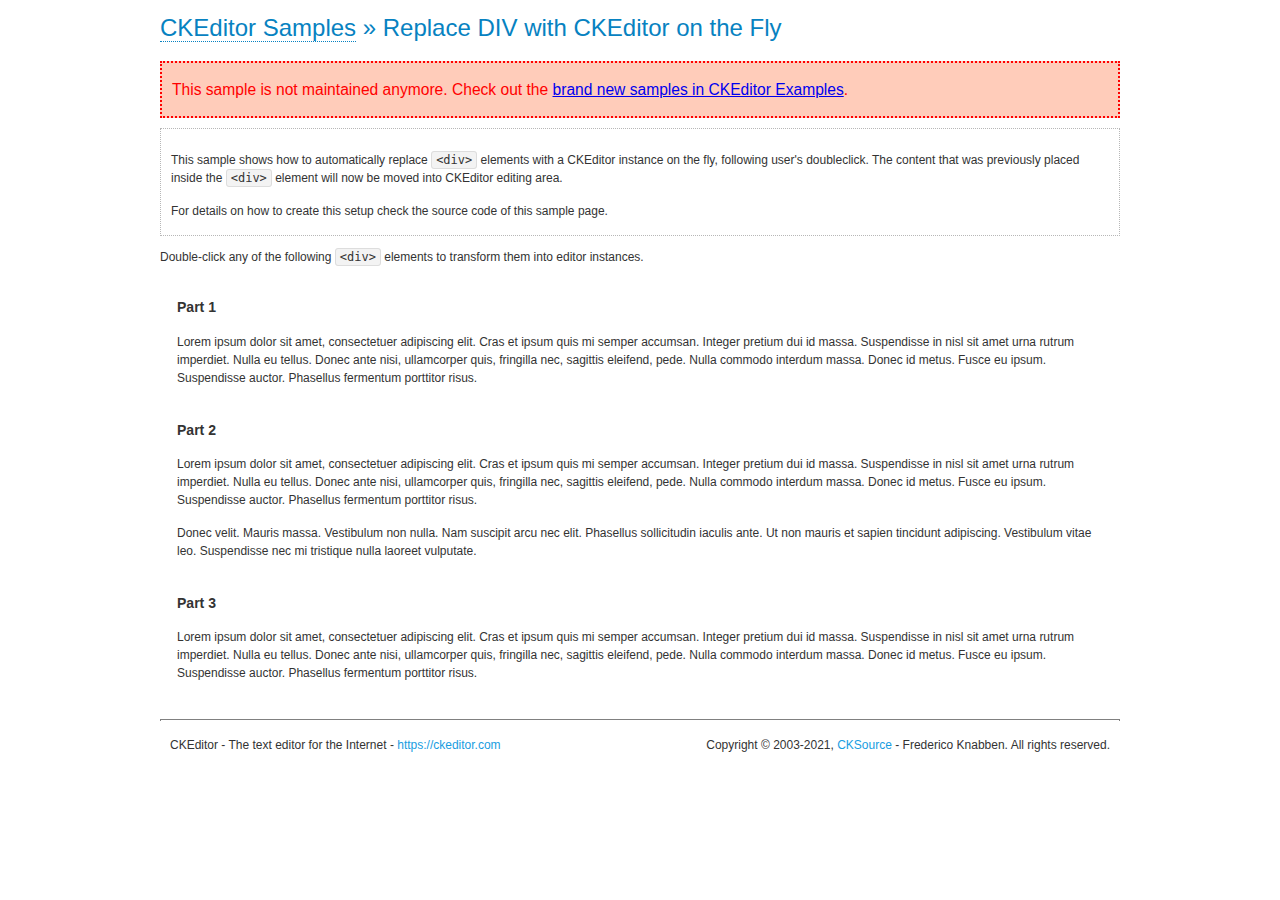
<file: Frontend/ckeditor/samples/old/divreplace.html>
<!DOCTYPE html>
<!--
Copyright (c) 2003-2021, CKSource - Frederico Knabben. All rights reserved.
For licensing, see LICENSE.md or https://ckeditor.com/legal/ckeditor-oss-license
-->
<html lang="en">
<head>
	<meta charset="utf-8">
	<title>Replace DIV &mdash; CKEditor Sample</title>
	<script src="../../ckeditor.js"></script>
	<link href="sample.css" rel="stylesheet">
	<meta name="description" content="Try the latest sample of CKEditor 4 and learn more about customizing your WYSIWYG editor with endless possibilities.">
	<style>

		div.editable
		{
			border: solid 2px transparent;
			padding-left: 15px;
			padding-right: 15px;
		}

		div.editable:hover
		{
			border-color: black;
		}

	</style>
	<script>

		// Uncomment the following code to test the "Timeout Loading Method".
		// CKEDITOR.loadFullCoreTimeout = 5;

		window.onload = function() {
			// Listen to the double click event.
			if ( window.addEventListener )
				document.body.addEventListener( 'dblclick', onDoubleClick, false );
			else if ( window.attachEvent )
				document.body.attachEvent( 'ondblclick', onDoubleClick );

		};

		function onDoubleClick( ev ) {
			// Get the element which fired the event. This is not necessarily the
			// element to which the event has been attached.
			var element = ev.target || ev.srcElement;

			// Find out the div that holds this element.
			var name;

			do {
				element = element.parentNode;
			}
			while ( element && ( name = element.nodeName.toLowerCase() ) &&
				( name != 'div' || element.className.indexOf( 'editable' ) == -1 ) && name != 'body' );

			if ( name == 'div' && element.className.indexOf( 'editable' ) != -1 )
				replaceDiv( element );
		}

		var editor;

		function replaceDiv( div ) {
			if ( editor )
				editor.destroy();

			editor = CKEDITOR.replace( div );
		}

	</script>
</head>
<body>
	<h1 class="samples">
		<a href="index.html">CKEditor Samples</a> &raquo; Replace DIV with CKEditor on the Fly
	</h1>
	<div class="warning deprecated">
		This sample is not maintained anymore. Check out the <a href="https://ckeditor.com/docs/ckeditor4/latest/examples/index.html">brand new samples in CKEditor Examples</a>.
	</div>
	<div class="description">
		<p>
			This sample shows how to automatically replace <code>&lt;div&gt;</code> elements
			with a CKEditor instance on the fly, following user's doubleclick. The content
			that was previously placed inside the <code>&lt;div&gt;</code> element will now
			be moved into CKEditor editing area.
		</p>
		<p>
			For details on how to create this setup check the source code of this sample page.
		</p>
	</div>
	<p>
		Double-click any of the following <code>&lt;div&gt;</code> elements to transform them into
		editor instances.
	</p>
	<div class="editable">
		<h3>
			Part 1
		</h3>
		<p>
			Lorem ipsum dolor sit amet, consectetuer adipiscing elit. Cras et ipsum quis mi
			semper accumsan. Integer pretium dui id massa. Suspendisse in nisl sit amet urna
			rutrum imperdiet. Nulla eu tellus. Donec ante nisi, ullamcorper quis, fringilla
			nec, sagittis eleifend, pede. Nulla commodo interdum massa. Donec id metus. Fusce
			eu ipsum. Suspendisse auctor. Phasellus fermentum porttitor risus.
		</p>
	</div>
	<div class="editable">
		<h3>
			Part 2
		</h3>
		<p>
			Lorem ipsum dolor sit amet, consectetuer adipiscing elit. Cras et ipsum quis mi
			semper accumsan. Integer pretium dui id massa. Suspendisse in nisl sit amet urna
			rutrum imperdiet. Nulla eu tellus. Donec ante nisi, ullamcorper quis, fringilla
			nec, sagittis eleifend, pede. Nulla commodo interdum massa. Donec id metus. Fusce
			eu ipsum. Suspendisse auctor. Phasellus fermentum porttitor risus.
		</p>
		<p>
			Donec velit. Mauris massa. Vestibulum non nulla. Nam suscipit arcu nec elit. Phasellus
			sollicitudin iaculis ante. Ut non mauris et sapien tincidunt adipiscing. Vestibulum
			vitae leo. Suspendisse nec mi tristique nulla laoreet vulputate.
		</p>
	</div>
	<div class="editable">
		<h3>
			Part 3
		</h3>
		<p>
			Lorem ipsum dolor sit amet, consectetuer adipiscing elit. Cras et ipsum quis mi
			semper accumsan. Integer pretium dui id massa. Suspendisse in nisl sit amet urna
			rutrum imperdiet. Nulla eu tellus. Donec ante nisi, ullamcorper quis, fringilla
			nec, sagittis eleifend, pede. Nulla commodo interdum massa. Donec id metus. Fusce
			eu ipsum. Suspendisse auctor. Phasellus fermentum porttitor risus.
		</p>
	</div>
	<div id="footer">
		<hr>
		<p>
			CKEditor - The text editor for the Internet - <a class="samples" href="https://ckeditor.com/">https://ckeditor.com</a>
		</p>
		<p id="copy">
			Copyright &copy; 2003-2021, <a class="samples" href="https://cksource.com/">CKSource</a> - Frederico
			Knabben. All rights reserved.
		</p>
	</div>
</body>
</html>
</file>
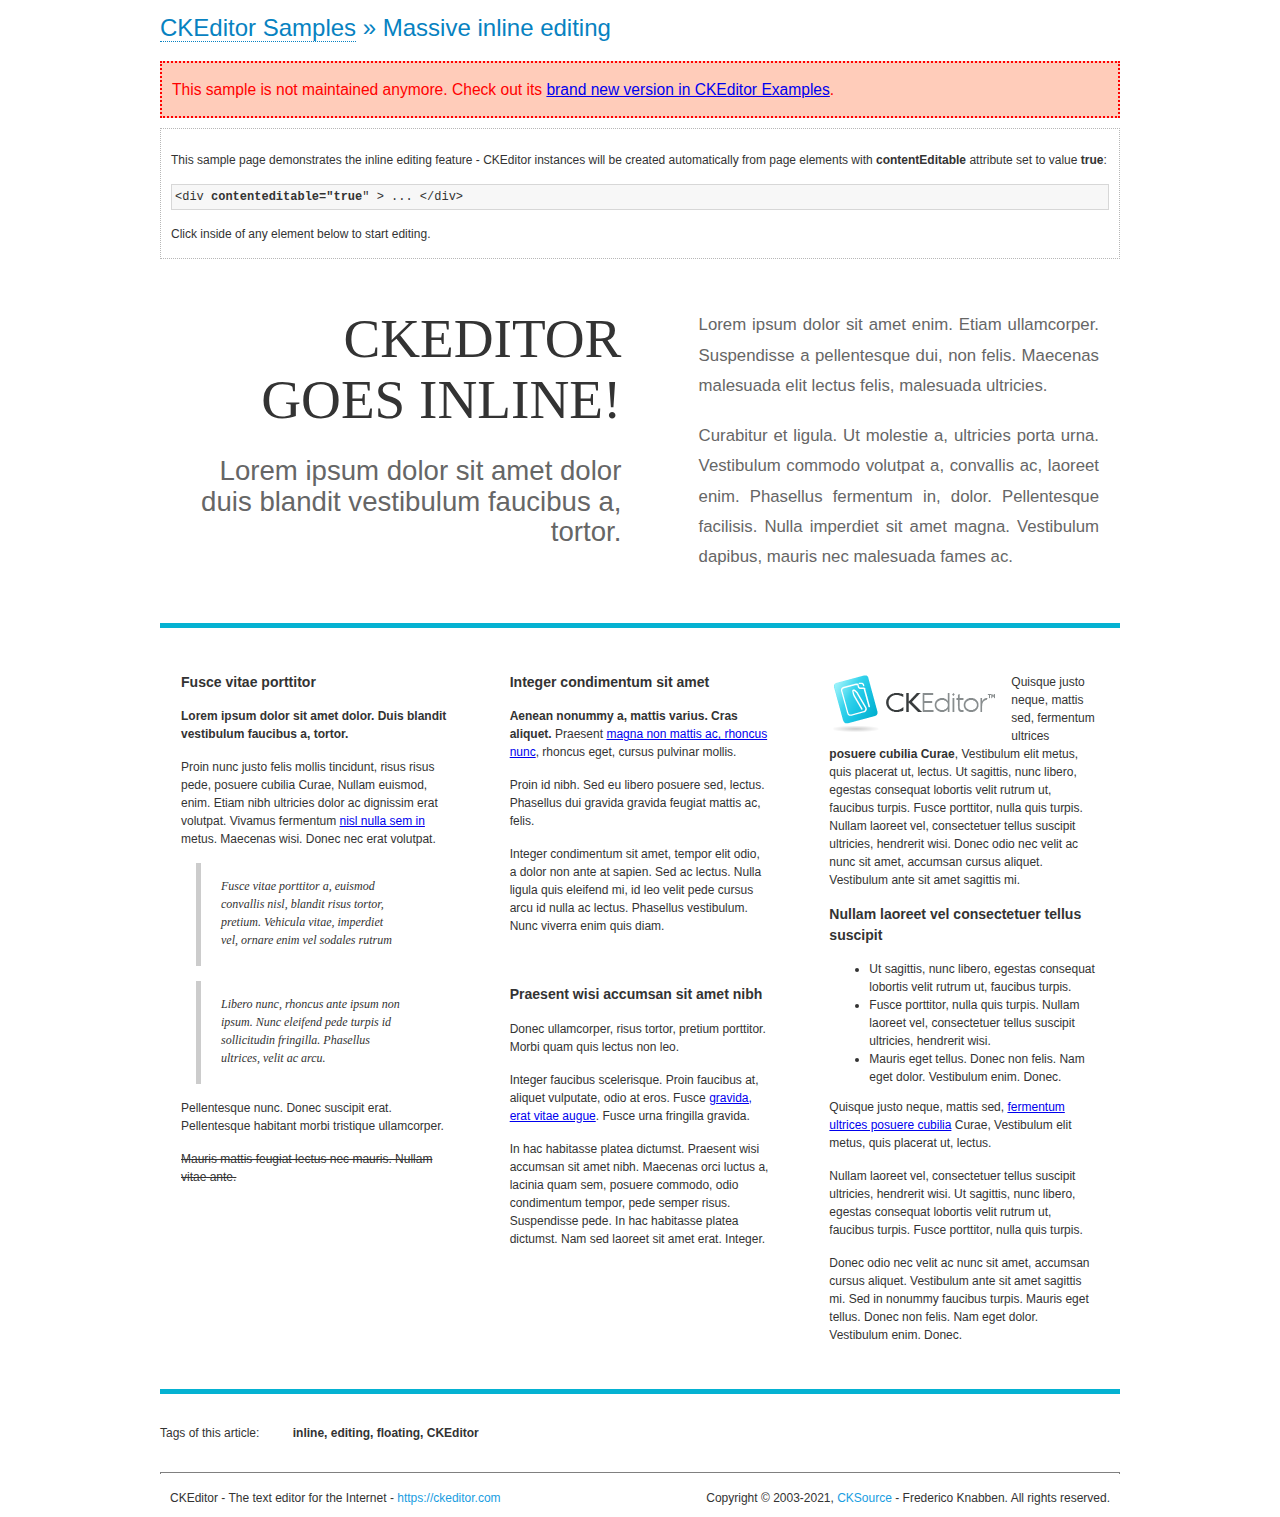
<file: Frontend/ckeditor/samples/old/inlineall.html>
<!DOCTYPE html>
<!--
Copyright (c) 2003-2021, CKSource - Frederico Knabben. All rights reserved.
For licensing, see LICENSE.md or https://ckeditor.com/legal/ckeditor-oss-license
-->
<html lang="en">
<head>
	<meta charset="utf-8">
	<title>Massive inline editing &mdash; CKEditor Sample</title>
	<meta name="description" content="Try the latest sample of CKEditor 4 and learn more about customizing your WYSIWYG editor with endless possibilities.">
	<script src="../../ckeditor.js"></script>
	<script>

		// This code is generally not necessary, but it is here to demonstrate
		// how to customize specific editor instances on the fly. This fits well
		// this demo because we have editable elements (like headers) that
		// require less features.

		// The "instanceCreated" event is fired for every editor instance created.
		CKEDITOR.on( 'instanceCreated', function( event ) {
			var editor = event.editor,
				element = editor.element;

			// Customize editors for headers and tag list.
			// These editors don't need features like smileys, templates, iframes etc.
			if ( element.is( 'h1', 'h2', 'h3' ) || element.getAttribute( 'id' ) == 'taglist' ) {
				// Customize the editor configurations on "configLoaded" event,
				// which is fired after the configuration file loading and
				// execution. This makes it possible to change the
				// configurations before the editor initialization takes place.
				editor.on( 'configLoaded', function() {

					// Remove unnecessary plugins to make the editor simpler.
					editor.config.removePlugins = 'colorbutton,find,font,' +
						'forms,iframe,image,newpage,removeformat,' +
						'smiley,specialchar,stylescombo,templates';

					// Rearrange the layout of the toolbar.
					editor.config.toolbarGroups = [
						{ name: 'editing',		groups: [ 'basicstyles', 'links' ] },
						{ name: 'undo' },
						{ name: 'clipboard',	groups: [ 'selection', 'clipboard' ] },
						{ name: 'about' }
					];
				});
			}
		});

	</script>
	<link href="sample.css" rel="stylesheet">
	<style>

		/* The following styles are just to make the page look nice. */

		/* Workaround to show Arial Black in Firefox. */
		@font-face
		{
			font-family: 'arial-black';
			src: local('Arial Black');
		}

		*[contenteditable="true"]
		{
			padding: 10px;
		}

		#container
		{
			width: 960px;
			margin: 30px auto 0;
		}

		#header
		{
			overflow: hidden;
			padding: 0 0 30px;
			border-bottom: 5px solid #05B2D2;
			position: relative;
		}

		#headerLeft,
		#headerRight
		{
			width: 49%;
			overflow: hidden;
		}

		#headerLeft
		{
			float: left;
			padding: 10px 1px 1px;
		}

		#headerLeft h2,
		#headerLeft h3
		{
			text-align: right;
			margin: 0;
			overflow: hidden;
			font-weight: normal;
		}

		#headerLeft h2
		{
			font-family: "Arial Black",arial-black;
			font-size: 4.6em;
			line-height: 1.1;
			text-transform: uppercase;
		}

		#headerLeft h3
		{
			font-size: 2.3em;
			line-height: 1.1;
			margin: .2em 0 0;
			color: #666;
		}

		#headerRight
		{
			float: right;
			padding: 1px;
		}

		#headerRight p
		{
			line-height: 1.8;
			text-align: justify;
			margin: 0;
		}

		#headerRight p + p
		{
			margin-top: 20px;
		}

		#headerRight > div
		{
			padding: 20px;
			margin: 0 0 0 30px;
			font-size: 1.4em;
			color: #666;
		}

		#columns
		{
			color: #333;
			overflow: hidden;
			padding: 20px 0;
		}

		#columns > div
		{
			float: left;
			width: 33.3%;
		}

		#columns #column1 > div
		{
			margin-left: 1px;
		}

		#columns #column3 > div
		{
			margin-right: 1px;
		}

		#columns > div > div
		{
			margin: 0px 10px;
			padding: 10px 20px;
		}

		#columns blockquote
		{
			margin-left: 15px;
		}

		#tagLine
		{
			border-top: 5px solid #05B2D2;
			padding-top: 20px;
		}

		#taglist {
			display: inline-block;
			margin-left: 20px;
			font-weight: bold;
			margin: 0 0 0 20px;
		}

	</style>
</head>
<body>
<div>
	<h1 class="samples"><a href="index.html">CKEditor Samples</a> &raquo; Massive inline editing</h1>
	<div class="warning deprecated">
		This sample is not maintained anymore. Check out its <a href="https://ckeditor.com/docs/ckeditor4/latest/examples/inline.html">brand new version in CKEditor Examples</a>.
	</div>
	<div class="description">
		<p>This sample page demonstrates the inline editing feature - CKEditor instances will be created automatically from page elements with <strong>contentEditable</strong> attribute set to value <strong>true</strong>:</p>
		<pre class="samples">&lt;div <strong>contenteditable="true</strong>" &gt; ... &lt;/div&gt;</pre>
		<p>Click inside of any element below to start editing.</p>
	</div>
</div>
<div id="container">
	<div id="header">
		<div id="headerLeft">
			<h2 id="sampleTitle" contenteditable="true">
				CKEditor<br> Goes Inline!
			</h2>
			<h3 contenteditable="true">
				Lorem ipsum dolor sit amet dolor duis blandit vestibulum faucibus a, tortor.
			</h3>
		</div>
		<div id="headerRight">
			<div contenteditable="true">
				<p>
					Lorem ipsum dolor sit amet enim. Etiam ullamcorper. Suspendisse a pellentesque dui, non felis. Maecenas malesuada elit lectus felis, malesuada ultricies.
				</p>
				<p>
					Curabitur et ligula. Ut molestie a, ultricies porta urna. Vestibulum commodo volutpat a, convallis ac, laoreet enim. Phasellus fermentum in, dolor. Pellentesque facilisis. Nulla imperdiet sit amet magna. Vestibulum dapibus, mauris nec malesuada fames ac.
				</p>
			</div>
		</div>
	</div>
	<div id="columns">
		<div id="column1">
			<div contenteditable="true">
				<h3>
					Fusce vitae porttitor
				</h3>
				<p>
					<strong>
						Lorem ipsum dolor sit amet dolor. Duis blandit vestibulum faucibus a, tortor.
					</strong>
				</p>
				<p>
					Proin nunc justo felis mollis tincidunt, risus risus pede, posuere cubilia Curae, Nullam euismod, enim. Etiam nibh ultricies dolor ac dignissim erat volutpat. Vivamus fermentum <a href="https://ckeditor.com/">nisl nulla sem in</a> metus. Maecenas wisi. Donec nec erat volutpat.
				</p>
				<blockquote>
					<p>
						Fusce vitae porttitor a, euismod convallis nisl, blandit risus tortor, pretium.
						Vehicula vitae, imperdiet vel, ornare enim vel sodales rutrum
					</p>
				</blockquote>
				<blockquote>
					<p>
						Libero nunc, rhoncus ante ipsum non ipsum. Nunc eleifend pede turpis id sollicitudin fringilla. Phasellus ultrices, velit ac arcu.
					</p>
				</blockquote>
				<p>Pellentesque nunc. Donec suscipit erat. Pellentesque habitant morbi tristique ullamcorper.</p>
				<p><s>Mauris mattis feugiat lectus nec mauris. Nullam vitae ante.</s></p>
			</div>
		</div>
		<div id="column2">
			<div contenteditable="true">
				<h3>
					Integer condimentum sit amet
				</h3>
				<p>
					<strong>Aenean nonummy a, mattis varius. Cras aliquet.</strong>
					Praesent <a href="https://ckeditor.com/">magna non mattis ac, rhoncus nunc</a>, rhoncus eget, cursus pulvinar mollis.</p>
				<p>Proin id nibh. Sed eu libero posuere sed, lectus. Phasellus dui gravida gravida feugiat mattis ac, felis.</p>
				<p>Integer condimentum sit amet, tempor elit odio, a dolor non ante at sapien. Sed ac lectus. Nulla ligula quis eleifend mi, id leo velit pede cursus arcu id nulla ac lectus. Phasellus vestibulum. Nunc viverra enim quis diam.</p>
			</div>
			<div contenteditable="true">
				<h3>
					Praesent wisi accumsan sit amet nibh
				</h3>
				<p>Donec ullamcorper, risus tortor, pretium porttitor. Morbi quam quis lectus non leo.</p>
				<p style="margin-left: 40px; ">Integer faucibus scelerisque. Proin faucibus at, aliquet vulputate, odio at eros. Fusce <a href="https://ckeditor.com/">gravida, erat vitae augue</a>. Fusce urna fringilla gravida.</p>
				<p>In hac habitasse platea dictumst. Praesent wisi accumsan sit amet nibh. Maecenas orci luctus a, lacinia quam sem, posuere commodo, odio condimentum tempor, pede semper risus. Suspendisse pede. In hac habitasse platea dictumst. Nam sed laoreet sit amet erat. Integer.</p>
			</div>
		</div>
		<div id="column3">
			<div contenteditable="true">
				<p>
					<img src="assets/inlineall/logo.png" alt="CKEditor logo" style="float:left">
				</p>
				<p>Quisque justo neque, mattis sed, fermentum ultrices <strong>posuere cubilia Curae</strong>, Vestibulum elit metus, quis placerat ut, lectus. Ut sagittis, nunc libero, egestas consequat lobortis velit rutrum ut, faucibus turpis. Fusce porttitor, nulla quis turpis. Nullam laoreet vel, consectetuer tellus suscipit ultricies, hendrerit wisi. Donec odio nec velit ac nunc sit amet, accumsan cursus aliquet. Vestibulum ante sit amet sagittis mi.</p>
				<h3>
					Nullam laoreet vel consectetuer tellus suscipit
				</h3>
				<ul>
					<li>Ut sagittis, nunc libero, egestas consequat lobortis velit rutrum ut, faucibus turpis.</li>
					<li>Fusce porttitor, nulla quis turpis. Nullam laoreet vel, consectetuer tellus suscipit ultricies, hendrerit wisi.</li>
					<li>Mauris eget tellus. Donec non felis. Nam eget dolor. Vestibulum enim. Donec.</li>
				</ul>
				<p>Quisque justo neque, mattis sed, <a href="https://ckeditor.com/">fermentum ultrices posuere cubilia</a> Curae, Vestibulum elit metus, quis placerat ut, lectus.</p>
				<p>Nullam laoreet vel, consectetuer tellus suscipit ultricies, hendrerit wisi. Ut sagittis, nunc libero, egestas consequat lobortis velit rutrum ut, faucibus turpis. Fusce porttitor, nulla quis turpis.</p>
				<p>Donec odio nec velit ac nunc sit amet, accumsan cursus aliquet. Vestibulum ante sit amet sagittis mi. Sed in nonummy faucibus turpis. Mauris eget tellus. Donec non felis. Nam eget dolor. Vestibulum enim. Donec.</p>
			</div>
		</div>
	</div>
	<div id="tagLine">
		Tags of this article:
		<p id="taglist" contenteditable="true">
			inline, editing, floating, CKEditor
		</p>
	</div>
</div>
<div id="footer">
	<hr>
	<p>
		CKEditor - The text editor for the Internet - <a class="samples" href="https://ckeditor.com/">
			https://ckeditor.com</a>
	</p>
	<p id="copy">
		Copyright &copy; 2003-2021, <a class="samples" href="https://cksource.com/">CKSource</a>
		- Frederico Knabben. All rights reserved.
	</p>
</div>
</body>
</html>
</file>
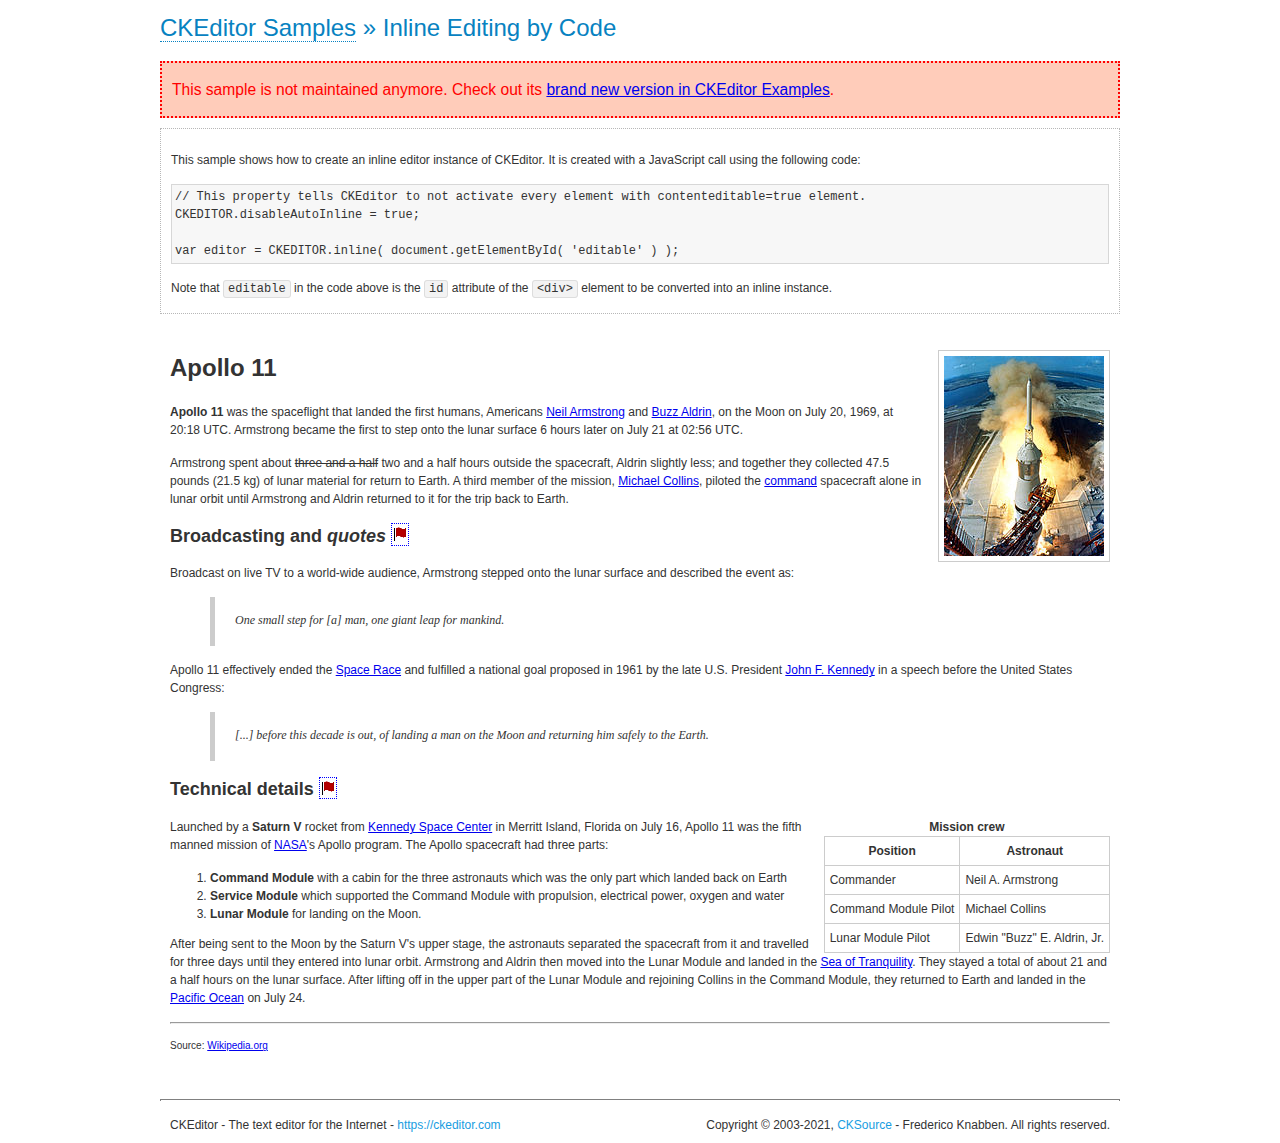
<file: Frontend/ckeditor/samples/old/inlinebycode.html>
<!DOCTYPE html>
<!--
Copyright (c) 2003-2021, CKSource - Frederico Knabben. All rights reserved.
For licensing, see LICENSE.md or https://ckeditor.com/legal/ckeditor-oss-license
-->
<html lang="en">
<head>
	<meta charset="utf-8">
	<title>Inline Editing by Code &mdash; CKEditor Sample</title>
	<script src="../../ckeditor.js"></script>
	<link href="sample.css" rel="stylesheet">
	<meta name="description" content="Try the latest sample of CKEditor 4 and learn more about customizing your WYSIWYG editor with endless possibilities.">
	<style>

		#editable
		{
			padding: 10px;
			float: left;
		}

	</style>
</head>
<body>
	<h1 class="samples">
		<a href="index.html">CKEditor Samples</a> &raquo; Inline Editing by Code
	</h1>
	<div class="warning deprecated">
		This sample is not maintained anymore. Check out its <a href="https://ckeditor.com/docs/ckeditor4/latest/examples/inline.html">brand new version in CKEditor Examples</a>.
	</div>
	<div class="description">
		<p>
			This sample shows how to create an inline editor instance of CKEditor. It is created
			with a JavaScript call using the following code:
		</p>
<pre class="samples">
// This property tells CKEditor to not activate every element with contenteditable=true element.
CKEDITOR.disableAutoInline = true;

var editor = CKEDITOR.inline( document.getElementById( 'editable' ) );
</pre>
		<p>
			Note that <code>editable</code> in the code above is the <code>id</code>
			attribute of the <code>&lt;div&gt;</code> element to be converted into an inline instance.
		</p>
	</div>
	<div id="editable" contenteditable="true">
		<h1><img alt="Saturn V carrying Apollo 11" class="right" src="assets/sample.jpg" /> Apollo 11</h1>

		<p><b>Apollo 11</b> was the spaceflight that landed the first humans, Americans <a href="http://en.wikipedia.org/wiki/Neil_Armstrong" title="Neil Armstrong">Neil Armstrong</a> and <a href="http://en.wikipedia.org/wiki/Buzz_Aldrin" title="Buzz Aldrin">Buzz Aldrin</a>, on the Moon on July 20, 1969, at 20:18 UTC. Armstrong became the first to step onto the lunar surface 6 hours later on July 21 at 02:56 UTC.</p>

		<p>Armstrong spent about <s>three and a half</s> two and a half hours outside the spacecraft, Aldrin slightly less; and together they collected 47.5 pounds (21.5&nbsp;kg) of lunar material for return to Earth. A third member of the mission, <a href="http://en.wikipedia.org/wiki/Michael_Collins_(astronaut)" title="Michael Collins (astronaut)">Michael Collins</a>, piloted the <a href="http://en.wikipedia.org/wiki/Apollo_Command/Service_Module" title="Apollo Command/Service Module">command</a> spacecraft alone in lunar orbit until Armstrong and Aldrin returned to it for the trip back to Earth.</p>

		<h2>Broadcasting and <em>quotes</em> <a id="quotes" name="quotes"></a></h2>

		<p>Broadcast on live TV to a world-wide audience, Armstrong stepped onto the lunar surface and described the event as:</p>

		<blockquote>
			<p>One small step for [a] man, one giant leap for mankind.</p>
		</blockquote>

		<p>Apollo 11 effectively ended the <a href="http://en.wikipedia.org/wiki/Space_Race" title="Space Race">Space Race</a> and fulfilled a national goal proposed in 1961 by the late U.S. President <a href="http://en.wikipedia.org/wiki/John_F._Kennedy" title="John F. Kennedy">John F. Kennedy</a> in a speech before the United States Congress:</p>

		<blockquote>
			<p>[...] before this decade is out, of landing a man on the Moon and returning him safely to the Earth.</p>
		</blockquote>

		<h2>Technical details <a id="tech-details" name="tech-details"></a></h2>

		<table align="right" border="1" bordercolor="#ccc" cellpadding="5" cellspacing="0" style="border-collapse:collapse;margin:10px 0 10px 15px;">
			<caption><strong>Mission crew</strong></caption>
			<thead>
			<tr>
				<th scope="col">Position</th>
				<th scope="col">Astronaut</th>
			</tr>
			</thead>
			<tbody>
			<tr>
				<td>Commander</td>
				<td>Neil A. Armstrong</td>
			</tr>
			<tr>
				<td>Command Module Pilot</td>
				<td>Michael Collins</td>
			</tr>
			<tr>
				<td>Lunar Module Pilot</td>
				<td>Edwin &quot;Buzz&quot; E. Aldrin, Jr.</td>
			</tr>
			</tbody>
		</table>

		<p>Launched by a <strong>Saturn V</strong> rocket from <a href="http://en.wikipedia.org/wiki/Kennedy_Space_Center" title="Kennedy Space Center">Kennedy Space Center</a> in Merritt Island, Florida on July 16, Apollo 11 was the fifth manned mission of <a href="http://en.wikipedia.org/wiki/NASA" title="NASA">NASA</a>&#39;s Apollo program. The Apollo spacecraft had three parts:</p>

		<ol>
			<li><strong>Command Module</strong> with a cabin for the three astronauts which was the only part which landed back on Earth</li>
			<li><strong>Service Module</strong> which supported the Command Module with propulsion, electrical power, oxygen and water</li>
			<li><strong>Lunar Module</strong> for landing on the Moon.</li>
		</ol>

		<p>After being sent to the Moon by the Saturn V&#39;s upper stage, the astronauts separated the spacecraft from it and travelled for three days until they entered into lunar orbit. Armstrong and Aldrin then moved into the Lunar Module and landed in the <a href="http://en.wikipedia.org/wiki/Mare_Tranquillitatis" title="Mare Tranquillitatis">Sea of Tranquility</a>. They stayed a total of about 21 and a half hours on the lunar surface. After lifting off in the upper part of the Lunar Module and rejoining Collins in the Command Module, they returned to Earth and landed in the <a href="http://en.wikipedia.org/wiki/Pacific_Ocean" title="Pacific Ocean">Pacific Ocean</a> on July 24.</p>

		<hr />
		<p style="text-align: right;"><small>Source: <a href="http://en.wikipedia.org/wiki/Apollo_11">Wikipedia.org</a></small></p>
	</div>

	<script>
		// We need to turn off the automatic editor creation first.
		CKEDITOR.disableAutoInline = true;

		var editor = CKEDITOR.inline( 'editable' );
	</script>
	<div id="footer">
		<hr>
		<p contenteditable="true">
			CKEditor - The text editor for the Internet - <a class="samples" href="https://ckeditor.com/">
				https://ckeditor.com</a>
		</p>
		<p id="copy">
			Copyright &copy; 2003-2021, <a class="samples" href="https://cksource.com/">CKSource</a>
			- Frederico Knabben. All rights reserved.
		</p>
	</div>
</body>
</html>
</file>
<file: Frontend/ckeditor5-build-classic/sample/css/sample.css>
/* --------- MAIN ------------------------------------------------------------------------------- */

.centered p {
	color: rgb(165, 165, 165);
}

main .message {
	padding: 0 0 var(--ck-sample-base-spacing);
	background: var(--ck-sample-color-green);
	color: var(--ck-sample-color-white);
}

main .message::after {
	content: "";
	z-index: -1;
	display: block;
	height: 10em;
	width: 100%;
	background: var(--ck-sample-color-green);
	position: absolute;
	left: 0;
}

main .message h1 {
	padding-top: var(--ck-sample-base-spacing);
	margin: 0 0 1em;
	font-size: 2.2em;
}

main .message p {
	font-size: 1.1em;
	line-height: 1.6em;
}

main .message p a {
	color: var(--ck-sample-color-white);
}

main #editor {
	background: var(--ck-sample-color-white);
	box-shadow: 2px 2px 2px rgba(0,0,0,.1);
	border: 1px solid #DFE4E6;			
	border-bottom-color: #cdd0d2;
	border-right-color: #cdd0d2;
}

main .ck.ck-editor {
	box-shadow: 2px 2px 2px rgba(0,0,0,.1);
}

main .ck.ck-content {
	font-size: 1em;
	line-height: 1.6em;
	margin-bottom: 0.8em;
	min-height: 200px;
	padding: 1.5em 2em;
}

main #references {
	margin: 4em 0 var(--ck-sample-base-spacing);
	display: grid;
	grid-template-columns: repeat( auto-fit, minmax(320px, 1fr) );
	grid-gap: var(--ck-sample-base-spacing);
}

main #references > section {
	background: var(--ck-sample-color-white);
	border-radius: 2px;
	border: 1px solid #DFE4E6;			
	padding: var(--ck-sample-base-spacing);
	line-height: 1.8em;

	display: flex;
	flex-flow: column nowrap;
	justify-content: space-between;
}

main #references > section h2 {
	margin: .5em 0;
}

main #references > section p:first-of-type {
	flex: 1 0 auto;
}

main #references > section p:last-child {
	margin: calc(.25*var(--ck-sample-base-spacing)) 0 0;
}

main #references > section p:last-child a {
	background: #38A5EE;
	border-radius: 5px;
	padding: .4em 1em;
	color: var(--ck-sample-color-white);
	text-decoration: none;
	font-weight: bold;
	display: block;
	text-align: center;
}

main #references > section p:last-child a:hover {
	background: #218cd4;
}

/* --------- MAIN / DOCUMENT EDITOR --------------------------------------------------------------- */

main .document-editor {
	border: 1px solid #DFE4E6;
	border-bottom-color: #cdd0d2;
	border-right-color: #cdd0d2;
	border-radius: 2px;
	max-height: 700px;
	display: flex;
	flex-flow: column nowrap;
	box-shadow: 2px 2px 2px rgba(0,0,0,.1);
}

main .toolbar-container {
	z-index: 1;
	position: relative;
	box-shadow: 2px 2px 1px rgba(0,0,0,.05);
}

main .toolbar-container .ck.ck-toolbar {
	border-top-width: 0;
	border-left-width: 0;
	border-right-width: 0;
	border-radius: 0;
}

main .content-container {
	padding: var(--ck-sample-base-spacing);
	background: #eee;
	overflow-y: scroll;
}

main .content-container #editor {
	border-top-left-radius: 0;
	border-top-right-radius: 0;

	width: 15.8cm;
	min-height: 21cm;
	padding: 1cm 1cm 2cm;
	margin: 0 auto;
	box-shadow: 2px 2px 1px rgba(0,0,0,.05);
}

/* --------- FOOTER ------------------------------------------------------------------------------- */
</file>
<file: Frontend/ckeditor/samples/css/samples.css>
/**
 * @license Copyright (c) 2003-2021, CKSource - Frederico Knabben. All rights reserved.
 * For licensing, see LICENSE.md or https://ckeditor.com/legal/ckeditor-oss-license
 */
@media (max-width: 900px) {
  .global-is-mobile-hidden {
    display: none !important;
  }
}
article,
aside,
details,
figcaption,
figure,
footer,
header,
hgroup,
main,
menu,
nav,
section {
  display: block;
}
body,
html {
  margin: 0;
  padding: 0;
  font: 16px / 1.8 Arial, 'Helvetica Neue', Helvetica, sans-serif;
  font-weight: 300;
  color: #575757;
}
.grid-width-10 {
  width: 10%;
}
.grid-width-20 {
  width: 20%;
}
.grid-width-30 {
  width: 30%;
}
.grid-width-40 {
  width: 40%;
}
.grid-width-50 {
  width: 50%;
}
.grid-width-60 {
  width: 60%;
}
.grid-width-70 {
  width: 70%;
}
.grid-width-80 {
  width: 80%;
}
.grid-width-90 {
  width: 90%;
}
.grid-width-100 {
  width: 100%;
}
@media (max-width: 900px) {
  .grid-width-10,
  .grid-width-20,
  .grid-width-30,
  .grid-width-40,
  .grid-width-50,
  .grid-width-60,
  .grid-width-70,
  .grid-width-80,
  .grid-width-90,
  .grid-width-100 {
    width: 100%;
  }
}
*[class*="grid-width"] {
  -webkit-box-sizing: border-box;
  -moz-box-sizing: border-box;
  box-sizing: border-box;
  padding-left: 4%;
  padding-right: 4%;
  float: left;
}
*[class*="grid-width"]:after,
.grid-container:after,
*[class*="grid-width"]:before,
.grid-container:before {
  content: '';
  display: block;
  overflow: hidden;
  visibility: hidden;
  font-size: 0;
  line-height: 0;
  width: 0;
  height: 0;
}
*[class*="grid-width"]:after,
.grid-container:after {
  clear: both;
}
.grid-container {
  -webkit-box-sizing: border-box;
  -moz-box-sizing: border-box;
  box-sizing: border-box;
  margin-left: auto;
  margin-right: auto;
}
.grid-container-nested *[class*="grid-width"]:first-child {
  padding-left: 0;
}
.grid-container-nested *[class*="grid-width"]:last-child {
  padding-right: 0;
}
@media (max-width: 900px) {
  .grid-container-nested *[class*="grid-width"]:first-child {
    padding-left: 4%;
  }
  .grid-container-nested *[class*="grid-width"]:last-child {
    padding-right: 4%;
  }
}
.header-a {
  min-height: 140px;
  overflow: hidden;
}
.header-a .header-a-logo {
  margin: 40px 0 0;
}
@media (max-width: 900px) {
  .header-a .header-a-logo {
    text-align: center;
  }
}
.header-a .header-a-logo img {
  border: transparent;
}
.navigation-a {
  height: 30px;
  background: #3D3D3D;
  position: absolute;
  left: 0;
  right: 0;
  top: 0;
  padding: 0;
  overflow: hidden;
}
@media (max-width: 900px) {
  .navigation-a {
    text-align: center;
  }
}
.navigation-a ul {
  list-style: none;
  margin: 0;
  overflow: hidden;
}
.navigation-a ul li,
.navigation-a ul li a {
  display: inline-block;
}
@media (max-width: 900px) {
  .navigation-a ul {
    width: auto;
    text-overflow: ellipsis;
    white-space: nowrap;
    display: inline-block;
    float: none;
  }
  .navigation-a ul:before,
  .navigation-a ul:after {
    display: none;
  }
}
.navigation-a ul.navigation-a-left {
  text-align: left;
}
@media (max-width: 900px) {
  .navigation-a ul.navigation-a-left {
    padding-right: 0;
  }
}
.navigation-a ul.navigation-a-right {
  text-align: right;
}
@media (max-width: 900px) {
  .navigation-a ul.navigation-a-right {
    padding-left: 23px;
  }
}
.navigation-a ul li + li {
  margin-left: 23px;
}
.navigation-a ul li a {
  font-size: 10px;
  font-size: 0.625rem;
  line-height: 18px;
  line-height: 1.13rem;
  line-height: 30px;
  float: left;
  color: #ddd;
  font-weight: bold;
  text-decoration: none;
  text-transform: uppercase;
}
.navigation-a ul li a:hover {
  cursor: pointer;
  color: #fff;
}
.icon-navigation-a-github:before,
.icon-navigation-a-github:after {
  background-image: url("[data-uri]");
}
.navigation-b {
  text-align: right;
  margin: 52px 0 0;
  overflow: visible;
}
@media (max-width: 900px) {
  .navigation-b {
    text-align: center;
    margin-top: 20px;
    padding: 0;
  }
}
.navigation-b ul {
  padding: 0;
  list-style: none;
  margin: 0;
  overflow: visible;
}
.navigation-b ul li,
.navigation-b ul li a {
  display: inline-block;
}
@media (max-width: 900px) {
  .navigation-b ul {
    display: table;
    width: 100%;
    padding-bottom: 1.5em;
  }
}
@media (max-width: 900px) {
  .navigation-b ul li {
    display: table-row;
  }
}
.navigation-b ul li + li {
  margin-left: 20px;
}
@media (max-width: 900px) {
  .navigation-b ul li + li {
    margin-left: 0;
  }
}
.navigation-b ul li a {
  -webkit-box-sizing: border-box;
  -moz-box-sizing: border-box;
  box-sizing: border-box;
  text-transform: uppercase;
  text-decoration: none;
  outline: none;
}
@media (max-width: 900px) {
  .navigation-b ul li a {
    width: 100%;
    -webkit-border-radius: 0;
    -webkit-background-clip: padding-box;
    -moz-border-radius: 0;
    -moz-background-clip: padding;
    border-radius: 0;
    background-clip: padding-box;
  }
}
.footer-a {
  font-size: 13px;
  font-size: 0.8125rem;
  line-height: 23.4px;
  line-height: 1.46rem;
  padding-top: 2.25em;
  padding-bottom: 2.25em;
  overflow: hidden;
  color: #8a8a8a;
}
.footer-a a {
  color: #0287D0;
  text-decoration: none;
  border-bottom: 1px dotted #0287D0;
}
.footer-a a:hover {
  color: #0277b7;
}
.footer-a p {
  margin: 0;
  display: inline-block;
  text-align: center;
}
.content {
  font-size: 14px;
  font-size: 0.875rem;
  line-height: 25.2px;
  line-height: 1.57rem;
  overflow: hidden;
  padding-top: 1.5em;
  padding-bottom: 1.5em;
}
.content p {
  margin: 0.75em 0;
}
.content ul,
.content ol,
.content pre,
.content blockquote,
.content textarea:not([class^="cke"]),
.content .cke {
  margin: 1.875em 0;
}
.content code,
.content kbd {
  -webkit-border-radius: 3px;
  -webkit-background-clip: padding-box;
  -moz-border-radius: 3px;
  -moz-background-clip: padding;
  border-radius: 3px;
  background-clip: padding-box;
  padding: 3px 4px;
}
.content pre,
.content code,
.content kbd,
.content blockquote {
  background: #f5f5f5;
}
.content blockquote,
.content pre {
  background: none;
  border-left: 4px solid #0287D0;
  padding: 1.5em 2.25em;
}
.content p a,
.content ul a,
.content ol a,
.content blockquote a,
.content h1 a,
.content h2 a,
.content h3 a,
.content h4 a,
.content h5 a {
  color: #0287D0;
  text-decoration: none;
  border-bottom: 1px dotted #0287D0;
}
.content p a:hover,
.content ul a:hover,
.content ol a:hover,
.content blockquote a:hover,
.content h1 a:hover,
.content h2 a:hover,
.content h3 a:hover,
.content h4 a:hover,
.content h5 a:hover {
  color: #0277b7;
}
.content h1,
.content h2,
.content h3,
.content h4,
.content h5 {
  color: #000;
  font-weight: 100;
}
.content h1 code,
.content h2 code,
.content h3 code,
.content h4 code,
.content h5 code,
.content h1 kbd,
.content h2 kbd,
.content h3 kbd,
.content h4 kbd,
.content h5 kbd {
  font-size: inherit;
}
.content h1 a.content-heading-anchor,
.content h2 a.content-heading-anchor,
.content h3 a.content-heading-anchor,
.content h4 a.content-heading-anchor,
.content h5 a.content-heading-anchor {
  font-weight: 100;
  vertical-align: middle;
  opacity: 0;
  border: 0;
}
.content h1:hover a.content-heading-anchor,
.content h2:hover a.content-heading-anchor,
.content h3:hover a.content-heading-anchor,
.content h4:hover a.content-heading-anchor,
.content h5:hover a.content-heading-anchor {
  opacity: 1;
}
.content h1:target a,
.content h2:target a,
.content h3:target a,
.content h4:target a,
.content h5:target a {
  -webkit-animation: targetLinkOpacity 0.5s linear alternate;
  -moz-animation: targetLinkOpacity 0.5s linear alternate;
  -o-animation: targetLinkOpacity 0.5s linear alternate;
  animation: targetLinkOpacity 0.5s linear alternate;
  opacity: 1;
}
.content input,
.content select,
.content textarea:not([class^="cke"]) {
  -webkit-border-radius: 3px;
  -webkit-background-clip: padding-box;
  -moz-border-radius: 3px;
  -moz-background-clip: padding;
  border-radius: 3px;
  background-clip: padding-box;
  -webkit-box-shadow: inset 0 1px 1px rgba(0, 0, 0, 0.08);
  -moz-box-shadow: inset 0 1px 1px rgba(0, 0, 0, 0.08);
  box-shadow: inset 0 1px 1px rgba(0, 0, 0, 0.08);
  font: inherit;
  color: inherit;
  border: 1px solid #D9D9D9;
  padding: .2em .5em;
}
.content input:focus,
.content select:focus,
.content textarea:not([class^="cke"]):focus {
  border-color: #66afe9;
  outline: 0;
  -webkit-box-shadow: inset 0 1px 1px rgba(0, 0, 0, 0.08), 0 0 8px #93c6ef;
  -moz-box-shadow: inset 0 1px 1px rgba(0, 0, 0, 0.08), 0 0 8px #93c6ef;
  box-shadow: inset 0 1px 1px rgba(0, 0, 0, 0.08), 0 0 8px #93c6ef;
}
.content abbr {
  border-bottom: 1px dotted #666;
  cursor: pointer;
}
.content blockquote {
  font-style: italic;
  font-family: Georgia, Times, "Times New Roman", serif;
  font-size: 16px;
  font-size: 1rem;
  line-height: 28.8px;
  line-height: 1.8rem;
}
.content em {
  font-style: italic;
}
.content h1 {
  font-size: 36px;
  font-size: 2.25rem;
  line-height: 64.8px;
  line-height: 4.05rem;
  margin: 1.125em 0 0;
}
.content h2 {
  font-size: 27.2px;
  font-size: 1.7rem;
  line-height: 48.96px;
  line-height: 3.06rem;
  margin: 0.9em 0 0;
}
.content h3 {
  font-size: 24px;
  font-size: 1.5rem;
  line-height: 43.2px;
  line-height: 2.7rem;
  font-weight: 500;
  margin: 0.75em 0 0;
}
.content h4 {
  font-size: 19.2px;
  font-size: 1.2rem;
  line-height: 34.56px;
  line-height: 2.16rem;
  font-weight: 500;
  margin: 0.75em 0 0;
}
.content h5 {
  font-size: 17.6px;
  font-size: 1.1rem;
  line-height: 31.68px;
  line-height: 1.98rem;
  font-weight: 500;
  margin: 0.75em 0 0;
}
.content hr {
  border: 0;
  border-top: 4px solid #D9D9D9;
  margin: 1.5em 0;
}
.content input[type="text"] {
  height: 1.8em;
  line-height: 1.8em;
}
.content input[type="button"] {
  -webkit-appearance: button;
  -moz-appearance: button;
  appearance: button;
}
.content kbd {
  font-size: 12px;
  font-size: 0.75rem;
  line-height: 21.6px;
  line-height: 1.35rem;
  font-family: Arial, 'Helvetica Neue', Helvetica, sans-serif;
  padding: 2px 6px;
  -webkit-box-shadow: 0 0 4px #fff inset, 0 2px 0 #D9D9D9;
  -moz-box-shadow: 0 0 4px #fff inset, 0 2px 0 #D9D9D9;
  box-shadow: 0 0 4px #fff inset, 0 2px 0 #D9D9D9;
}
.content p img {
  vertical-align: middle;
}
.content p pre {
  padding: 1.5em;
}
.content pre {
  padding: 0;
  border: 0;
  tab-size: 4;
  -o-tab-size: 4;
  -moz-tab-size: 4;
}
.content pre,
.content code {
  font-size: 11.89px;
  font-size: 0.743rem;
  line-height: 21.4px;
  line-height: 1.34rem;
  font-family: Consolas, Menlo, Monaco, Lucida Console, Liberation Mono, DejaVu Sans Mono, Bitstream Vera Sans Mono, Courier New, monospace, serif;
}
.content pre a,
.content code a {
  border: 0;
}
.content pre code {
  padding: 0.75em;
  display: block;
}
.content strong {
  color: #000;
}
.content ul ul,
.content ol ul,
.content ul ol,
.content ol ol {
  margin: 0.75em 0;
}
.content ul li,
.content ol li {
  font-size: 14px;
  font-size: 0.875rem;
  line-height: 30.24px;
  line-height: 1.89rem;
}
.content textarea:not([class^="cke"]) {
  width: 100%;
}
.content div.todo {
  border: 2px dotted #444;
  padding: 10px;
  margin: 60px 0 10px 0;
  /* Remove me some day */
}
.content div.todo:before {
  content: "TODO";
  font-weight: bold;
}
body a.button-a,
body button.button-a,
body input.button-a {
  -webkit-border-radius: 3px;
  -webkit-background-clip: padding-box;
  -moz-border-radius: 3px;
  -moz-background-clip: padding;
  border-radius: 3px;
  background-clip: padding-box;
  font-size: 14px;
  font-size: 0.875rem;
  line-height: 25.2px;
  line-height: 1.57rem;
  height: 36px;
  line-height: 36px;
  padding: 0 1.1em;
  font-weight: 700;
  color: #3e3e3e;
  white-space: nowrap;
  text-decoration: none;
  display: inline-block;
  cursor: pointer;
  border: 0;
  vertical-align: middle;
  margin: 1px 0;
  background: transparent;
}
body a.button-a.icon-pos-left,
body button.button-a.icon-pos-left,
body input.button-a.icon-pos-left {
  padding-left: .8em;
}
body a.button-a.icon-pos-right,
body button.button-a.icon-pos-right,
body input.button-a.icon-pos-right {
  padding-right: .8em;
}
body a.button-a.button-a-no-text,
body button.button-a.button-a-no-text,
body input.button-a.button-a-no-text {
  -webkit-border-radius: 100px;
  -webkit-background-clip: padding-box;
  -moz-border-radius: 100px;
  -moz-background-clip: padding;
  border-radius: 100px;
  background-clip: padding-box;
  width: 36px;
  padding: 0;
  text-indent: -999px;
  overflow: hidden;
  position: relative;
  text-align: center;
}
body a.button-a.button-a-no-text:before,
body button.button-a.button-a-no-text:before,
body input.button-a.button-a-no-text:before {
  position: absolute;
  left: 50%;
  top: 50%;
  margin: -9px 0 0 -9px;
}
@media (max-width: 900px) {
  body a.button-a.button-a-mobile-collapsed,
  body button.button-a.button-a-mobile-collapsed,
  body input.button-a.button-a-mobile-collapsed {
    -webkit-border-radius: 100px;
    -webkit-background-clip: padding-box;
    -moz-border-radius: 100px;
    -moz-background-clip: padding;
    border-radius: 100px;
    background-clip: padding-box;
    width: 36px;
    padding: 0;
    text-indent: -999px;
    overflow: hidden;
    position: relative;
    text-align: center;
  }
  body a.button-a.button-a-mobile-collapsed:before,
  body button.button-a.button-a-mobile-collapsed:before,
  body input.button-a.button-a-mobile-collapsed:before {
    position: absolute;
    left: 50%;
    top: 50%;
    margin: -9px 0 0 -9px;
  }
  body a.button-a.button-a-mobile-collapsed:before,
  body button.button-a.button-a-mobile-collapsed:before,
  body input.button-a.button-a-mobile-collapsed:before {
    position: absolute;
    left: 50%;
    top: 50%;
    margin: -9px 0 0 -9px;
  }
}
body a.button-a:active,
body button.button-a:active,
body input.button-a:active,
body a.button-a:hover,
body button.button-a:hover,
body input.button-a:hover {
  color: #fff;
  background: #0277b7;
}
body a.button-a:focus,
body button.button-a:focus,
body input.button-a:focus {
  border-color: #66afe9;
  outline: 0;
  -webkit-box-shadow: inset 0 1px 1px rgba(0, 0, 0, 0.075), 0 0 8px #93c6ef;
  -moz-box-shadow: inset 0 1px 1px rgba(0, 0, 0, 0.075), 0 0 8px #93c6ef;
  box-shadow: inset 0 1px 1px rgba(0, 0, 0, 0.075), 0 0 8px #93c6ef;
}
body a.button-a-soft,
body button.button-a-soft,
body input.button-a-soft {
  background: #e7e7e7;
}
body a.button-a-soft:active,
body button.button-a-soft:active,
body input.button-a-soft:active,
body a.button-a-soft:hover,
body button.button-a-soft:hover,
body input.button-a-soft:hover {
  color: #3e3e3e;
  background: #cecece;
}
body a.button-a-background,
body button.button-a-background,
body input.button-a-background,
body a.navigation-b ul li a:hover,
body button.navigation-b ul li a:hover,
body input.navigation-b ul li a:hover {
  color: #fff;
  background: #0287D0;
}
body a.button-a-background:active,
body button.button-a-background:active,
body input.button-a-background:active,
body a.button-a-background:hover,
body button.button-a-background:hover,
body input.button-a-background:hover,
body a.navigation-b ul li a:hover:active,
body button.navigation-b ul li a:hover:active,
body input.navigation-b ul li a:hover:active,
body a.navigation-b ul li a:hover:hover,
body button.navigation-b ul li a:hover:hover,
body input.navigation-b ul li a:hover:hover {
  color: #fff;
  background: #0277b7;
}
.balloon-a {
  font-size: 12px;
  font-size: 0.75rem;
  line-height: 21.6px;
  line-height: 1.35rem;
  -webkit-border-radius: 3px;
  -webkit-background-clip: padding-box;
  -moz-border-radius: 3px;
  -moz-background-clip: padding;
  border-radius: 3px;
  background-clip: padding-box;
  border-bottom: 3px solid #d4d4d4;
  background: #ebebeb;
  display: inline-block;
  white-space: nowrap;
  padding: .4em 1.2em .2em;
  font-weight: 700;
  position: relative;
  z-index: 1000;
  text-transform: none;
  color: #575757;
}
.balloon-a:hover {
  color: #575757;
}
.balloon-a:before {
  content: '';
  width: 0;
  height: 0;
  border-style: solid;
  position: absolute;
}
.balloon-a-ne:before,
.balloon-a-nw:before {
  top: -13px;
  border-width: 0 9px 15.6px 9px;
  border-color: transparent transparent #ebebeb transparent;
}
.balloon-a-se:before,
.balloon-a-sw:before {
  bottom: -13px;
  border-width: 15.6px 9px 0 9px;
  border-color: #ebebeb transparent transparent transparent;
}
.balloon-a-nw:before,
.balloon-a-sw:before {
  left: 20px;
}
.balloon-a-ne:before,
.balloon-a-se:before {
  right: 20px;
}
.icon-pos-left:before,
.icon-pos-right:after {
  content: '';
  display: inline-block;
  width: 18px;
  height: 18px;
  vertical-align: middle;
  background-repeat: no-repeat;
}
.icon-pos-left:before {
  margin-right: 10px;
}
.icon-pos-right:after {
  margin-left: 10px;
}
.icon-download:before,
.icon-download:after {
  background-image: url("[data-uri]");
}
.icon-question-mark:before,
.icon-question-mark:after {
  background-image: url("[data-uri]");
}
.icon-close:before,
.icon-close:after {
  background-image: url("[data-uri]");
}
.ie8 .switch > * {
  vertical-align: middle;
}
.ie8 .switch input[type="radio"] {
  margin: 0 0.25em;
  display: inline-block;
}
.ie8 .switch label {
  margin-left: 0 !important;
  margin-right: 0 !important;
}
.ie8 .switch label[data-for="1"] {
  float: left;
}
.ie8 .switch label[data-for="2"] {
  float: right;
}
.ie8 .switch .switch-inner {
  display: none;
}
.switch {
  font-size: 14px;
  font-size: 0.875rem;
  line-height: 25.2px;
  line-height: 1.57rem;
  font-weight: bold;
  background-color: #0287D0;
  overflow: hidden;
  display: inline-block;
  padding: 0.75em 0.25em;
  color: #fff;
  -webkit-border-radius: 3px;
  -webkit-background-clip: padding-box;
  -moz-border-radius: 3px;
  -moz-background-clip: padding;
  border-radius: 3px;
  background-clip: padding-box;
  position: relative;
}
.switch input[type="radio"] {
  display: none;
}
.switch label {
  position: relative;
  z-index: 2;
  float: left;
  cursor: pointer;
  padding: 0 0.75em;
}
.switch label:hover {
  text-decoration: underline;
}
.switch .switch-inner {
  float: left;
  background-color: #FFF;
  height: 1.5em;
  width: 4.125em;
  padding: 2px;
  margin: 0 0.25em;
  -webkit-border-radius: 5.5px;
  -webkit-background-clip: padding-box;
  -moz-border-radius: 5.5px;
  -moz-background-clip: padding;
  border-radius: 5.5px;
  background-clip: padding-box;
}
.switch .switch-inner .handler {
  overflow: hidden;
  position: relative;
  display: block;
  height: 1.5em;
  width: 1.5em;
  background: #027dc1;
  -webkit-border-radius: 4.5px;
  -webkit-background-clip: padding-box;
  -moz-border-radius: 4.5px;
  -moz-background-clip: padding;
  border-radius: 4.5px;
  background-clip: padding-box;
}
.switch .switch-inner .handler:before {
  content: '';
  display: block;
  position: absolute;
  top: 0;
  right: 0;
  bottom: 3px;
  left: 0;
  background-color: #0291df;
  -webkit-border-bottom-left-radius: 4.5px;
  -moz-border-radius-bottomleft: 4.5px;
  border-bottom-left-radius: 4.5px;
  -webkit-border-bottom-right-radius: 4.5px;
  -webkit-background-clip: padding-box;
  -moz-border-radius-bottomright: 4.5px;
  -moz-background-clip: padding;
  border-bottom-right-radius: 4.5px;
  background-clip: padding-box;
}
.switch:hover .switch-inner .handler:before {
  background: #029ef3;
}
.switch input[data-num="2"]:checked ~ .switch-inner > .handler {
  margin-left: auto;
}
.switch input[data-num="2"]:checked ~ label[data-for="1"] {
  padding-right: 5.125em;
  margin-right: -4.375em;
}
.switch input[data-num="1"]:checked ~ label[data-for="2"] {
  padding-left: 5.125em;
  margin-left: -4.375em;
}
.toggler {
  -webkit-user-select: none;
  -moz-user-select: none;
  -ms-user-select: none;
  user-select: none;
}
.toggler label {
  cursor: pointer;
}
.toggler [data-collapse] {
  display: inherit;
}
.toggler [data-expand] {
  display: none;
}
.toggler.collapsed [data-collapse] {
  display: none;
}
.toggler.collapsed [data-expand] {
  display: inherit;
}
.toggler-container {
  overflow: hidden;
}
.toggler-container.collapsed {
  height: 0;
}
.icon-toggler-expanded:before,
.icon-toggler-collapsed:before,
.icon-toggler-expanded:after,
.icon-toggler-collapsed:after {
  background-image: url("[data-uri]");
}
.icon-toggler-expanded.icon-light:before,
.icon-toggler-collapsed.icon-light:before,
.icon-toggler-expanded.icon-light:after,
.icon-toggler-collapsed.icon-light:after {
  background-image: url("[data-uri]");
}
.icon-toggler-expanded:before,
.icon-toggler-expanded:after {
  background-position: top left;
}
.icon-toggler-collapsed:before,
.icon-toggler-collapsed:after {
  background-position: bottom left;
}
.modal {
  padding: 20px;
  border-radius: 3px;
  background-color: white;
  max-width: 700px;
  -webkit-box-sizing: border-box;
  -moz-box-sizing: border-box;
  box-sizing: border-box;
  width: 80% !important;
  top: 50% !important;
  -webkit-transform: translate(-50%, -50%) !important;
  -moz-transform: translate(-50%, -50%) !important;
  -ms-transform: translate(-50%, -50%) !important;
  -o-transform: translate(-50%, -50%) !important;
  transform: translate(-50%, -50%) !important;
}
.modal-close {
  -webkit-border-radius: 100px;
  -webkit-background-clip: padding-box;
  -moz-border-radius: 100px;
  -moz-background-clip: padding;
  border-radius: 100px;
  background-clip: padding-box;
  cursor: pointer;
  height: 18px;
  width: 18px;
  position: absolute;
  top: 10px;
  right: 10px;
  font-size: 17px;
  text-align: center;
  line-height: 19px;
  background: #cccccc;
}
main .grid-container,
header .grid-container,
.navigation-a > div,
footer > div {
  max-width: 968px;
}
.header-a {
  margin-top: 30px;
}
.footer-a {
  border-top: 1px solid #D9D9D9;
}
.adjoined-top {
  background-color: #0287D0;
  color: #fff;
}
.adjoined-top .content h1,
.adjoined-top .content h2,
.adjoined-top .content h3,
.adjoined-top .content h4,
.adjoined-top .content h5 {
  color: #fff;
}
.adjoined-top .content p {
  font-size: 18px;
  font-size: 1.125rem;
  line-height: 32.4px;
  line-height: 2.02rem;
  font-weight: 100;
}
.adjoined-top .content p a {
  text-decoration: none;
  border-bottom: 1px dotted #fff;
  color: inherit;
}
.adjoined-top .content p a:hover {
  color: #e6e6e6;
}
.adjoined-top .content button {
  color: #fff;
}
.adjoined-top .content strong {
  color: #fff;
}
.adjoined-top .content code {
  font-size: inherit;
  color: #0287D0;
}
.adjoined-bottom {
  position: relative;
}
.adjoined-bottom:before {
  z-index: -1;
  content: '';
  background: #0287D0;
  position: absolute;
  top: 0;
  left: 0;
  right: 0;
  height: 50%;
}
main .grid-container,
header .grid-container,
.navigation-a > div,
footer > div {
  max-width: 1052px;
}
main .grid-container.freed-width {
  max-width: none;
}
.switch {
  background: #027dc1;
  float: right;
  overflow: visible;
}
.switch .balloon-a {
  position: absolute;
  top: -40px;
  right: 50%;
  margin-right: -15px;
  background: #FFEFC1;
  border-bottom-color: #DCDCA4;
}
.switch .balloon-a:before {
  border-color: #FFEFC1 transparent transparent transparent;
}
#toolbar .editors-container {
  overflow: hidden;
  height: 0;
  transition: height 200ms;
}
#toolbar .editors-container.active {
  height: auto;
}
#main #editor {
  background: #FFF;
  padding: 2% 4%;
  border: dashed 5px #0287D0;
}
#main .adjoined-top:before {
  height: 335px;
}
#toolbar .adjoined-top:before {
  height: 219px;
}
#toolbar .adjoined-top .grid-container-nested {
  height: 147px;
}
.content .grid-switch-magic {
  margin: 3.5em 0 0;
}
#info-box {
  padding-bottom: 0;
}
#info-box > div {
  width: 100%;
  text-align: right;
}
#info-box > div .toggler {
  padding-right: 0;
}
#info-box > div .toggler:hover {
  background: transparent;
  color: #000;
}
#info-box > div .toggler:hover > label {
  text-decoration: underline;
}
#info-box > div h2 {
  float: left;
  margin-top: 0;
}
#info-box > div#instructions-container {
  text-align: left;
}
#toolbarModifierWrapper {
  overflow: hidden;
  height: 0;
  opacity: 0;
  transition: height 200ms;
}
#toolbarModifierWrapper.active {
  height: auto;
  opacity: 1;
}
header {
  overflow: visible;
}
header div.grid-container {
  overflow: visible;
}
header .navigation-b {
  overflow: visible;
}
header .navigation-b ul {
  overflow: visible;
}
header .navigation-b a {
  position: relative;
}
header .balloon-a {
  position: absolute;
  top: 48px;
  left: 50%;
  margin-left: -35px;
}
@media (max-width: 1140px) {
  header .balloon-a {
    left: auto;
    margin-left: auto;
    right: 50%;
    margin-right: -35px;
  }
  header .balloon-a:before {
    left: auto;
    right: 22px;
  }
}
@media (max-width: 900px) {
  header .balloon-a {
    display: none;
  }
}
header .header-a-logo img {
  width: 160px;
  height: 60px;
}

#toolbar .cke_toolbar {
  pointer-events: none;
  -webkit-user-select: none;
  -moz-user-select: none;
  -ms-user-select: none;
  user-select: none;
  cursor: default;
}
.some-toolbar-active .cke_toolbar {
  zoom: 1;
  filter: alpha(opacity=50);
  -webkit-opacity: 0.5;
  -moz-opacity: 0.5;
  opacity: 0.5;
}
.cke_toolbar.active {
  position: relative;
  zoom: 1;
  filter: alpha(opacity=100);
  -webkit-opacity: 1;
  -moz-opacity: 1;
  opacity: 1;
}
.cke_toolbar.active:after {
  content: '';
  display: block;
  position: absolute;
  top: 0;
  right: 6px;
  bottom: 5px;
  left: 0;
  -webkit-border-radius: 5px;
  -webkit-background-clip: padding-box;
  -moz-border-radius: 5px;
  -moz-background-clip: padding;
  border-radius: 5px;
  background-clip: padding-box;
  -webkit-box-shadow: 0px 0px 15px 3px #fff4b0;
  -moz-box-shadow: 0px 0px 15px 3px #fff4b0;
  box-shadow: 0px 0px 15px 3px #fff4b0;
}
.cke_toolbar.active .cke_toolgroup {
  -webkit-box-shadow: none;
  -moz-box-shadow: none;
  box-shadow: none;
  border-color: #e3c300;
}
.cke_toolbar.active .cke_combo,
.cke_toolbar.active .cke_toolgroup {
  position: relative;
  z-index: 2;
}
.cke_toolbar.active .cke_combo_button {
  -webkit-box-shadow: none;
  -moz-box-shadow: none;
  box-shadow: none;
}
.unselectable {
  -webkit-user-select: none;
  -moz-user-select: none;
  -ms-user-select: none;
  user-select: none;
}
.toolbar {
  padding: 5px 0;
  margin-bottom: 2.4em;
  overflow: hidden;
  background: #fff;
}
.toolbar button.button-a.cke_button {
  cursor: pointer;
  display: inline-block;
  padding: 4px 6px;
  outline: 0;
  border: 1px solid #a6a6a6;
}
.toolbar button.button-a.hidden {
  display: none;
}
.toolbar button.button-a.left {
  float: left;
  margin-right: 8px;
}
.toolbar button.button-a.right {
  float: right;
  margin-left: 8px;
}
.toolbar button.button-a .highlight {
  color: #ffefc1;
}
.configContainer.hidden,
.toolbarModifier.hidden,
.toolbarModifier-hints.hidden {
  display: none;
}
.toolbarModifier :focus,
.toolbar button:focus,
.configContainer textarea.configCode:focus {
  outline: none;
}
div.toolbarModifier {
  padding: 0;
  overflow: hidden;
  width: 100%;
  position: relative;
  display: table;
  border-collapse: collapse;
}
div.toolbarModifier ::-moz-focus-inner {
  border: 0;
}
div.toolbarModifier .empty {
  display: none;
}
div.toolbarModifier.empty-visible .empty {
  display: table-row;
  zoom: 1;
  filter: alpha(opacity=60);
  -webkit-opacity: 0.6;
  -moz-opacity: 0.6;
  opacity: 0.6;
}
div.toolbarModifier .empty > p {
  line-height: 31px;
}
div.toolbarModifier > ul {
  padding: 0;
  margin: 0;
  border-top: 1px solid #ccc;
  width: 100%;
}
div.toolbarModifier > ul[data-type="table-header"] {
  display: table-header-group;
}
div.toolbarModifier > ul[data-type="table-body"] {
  display: table-row-group;
}
div.toolbarModifier > ul p {
  padding: 0;
  margin: 0;
}
div.toolbarModifier > ul > li {
  display: table-row;
}
div.toolbarModifier > ul > li[data-type="header"] {
  font-weight: bold;
  user-select: none;
  cursor: default;
}
div.toolbarModifier > ul > li[data-type="group"],
div.toolbarModifier > ul > li[data-type="separator"] {
  border-bottom: 1px solid #ccc;
}
div.toolbarModifier > ul > li[data-type="subgroup"] {
  border-top: 1px solid #eee;
}
div.toolbarModifier > ul > li[data-type="subgroup"]:first-child {
  border-top: none;
}
div.toolbarModifier > ul > li[data-type="group"].active,
div.toolbarModifier > ul > li[data-type="group"]:hover,
div.toolbarModifier > ul > li[data-type="separator"].active,
div.toolbarModifier > ul > li[data-type="separator"]:hover {
  overflow: hidden;
  z-index: 2;
}
div.toolbarModifier > ul > li[data-type="group"].active,
div.toolbarModifier > ul > li[data-type="separator"].active,
div.toolbarModifier > ul > li[data-type="group"].active:hover,
div.toolbarModifier > ul > li[data-type="separator"].active:hover {
  background: #f0fafb;
}
div.toolbarModifier > ul > li[data-type="group"]:hover,
div.toolbarModifier > ul > li[data-type="separator"]:hover {
  background: #fffbe3;
}
div.toolbarModifier > ul > li[data-type="separator"] {
  background: #f5f5f5;
}
div.toolbarModifier > ul > li[data-type="separator"]:after {
  content: '';
  width: 100%;
}
div.toolbarModifier > ul > li[data-type="separator"] > p {
  padding: 2px 5px;
}
div.toolbarModifier > ul > li > p,
div.toolbarModifier > ul > li > ul {
  display: table-cell;
  vertical-align: middle;
}
div.toolbarModifier > ul > li p {
  padding-left: 5px;
  min-width: 200px;
}
div.toolbarModifier > ul > li p span {
  white-space: nowrap;
  cursor: default;
}
div.toolbarModifier > ul > li p span button {
  font-size: 12.666px;
  margin-right: 5px;
  cursor: pointer;
  background: #fff;
  -webkit-border-radius: 5px;
  -webkit-background-clip: padding-box;
  -moz-border-radius: 5px;
  -moz-background-clip: padding;
  border-radius: 5px;
  background-clip: padding-box;
  border: 1px solid #bbb;
  padding: 0 7px;
  line-height: 12px;
  height: 20px;
}
div.toolbarModifier > ul > li p span button:not(.disabled):hover,
div.toolbarModifier > ul > li p span button:not(.disabled):focus {
  color: #fff;
  background-color: #454545;
  border-color: transparent;
}
div.toolbarModifier > ul > li p span button.move.disabled {
  cursor: default;
  zoom: 1;
  filter: alpha(opacity=20);
  -webkit-opacity: 0.2;
  -moz-opacity: 0.2;
  opacity: 0.2;
}
div.toolbarModifier > ul > li ul {
  border-collapse: collapse;
  padding: 0;
  width: 100%;
}
div.toolbarModifier > ul > li ul li {
  display: table-row;
  list-style-type: none;
  line-height: 1;
}
div.toolbarModifier > ul > li ul li[data-type="subgroup"] {
  border-top: 1px solid #ddd;
}
div.toolbarModifier > ul > li ul li[data-type="subgroup"]:first-child {
  border-top: 0;
}
div.toolbarModifier > ul > li ul li[data-type="subgroup"] [data-type="button"] {
  -webkit-border-radius: 3px;
  -webkit-background-clip: padding-box;
  -moz-border-radius: 3px;
  -moz-background-clip: padding;
  border-radius: 3px;
  background-clip: padding-box;
  padding: 0 2px;
}
div.toolbarModifier > ul > li ul li[data-type="subgroup"] [data-type="button"]:focus {
  background: rgba(0, 0, 0, 0.04);
}
div.toolbarModifier > ul > li ul li[data-type="subgroup"] [data-type="button"] input {
  vertical-align: middle;
}
div.toolbarModifier > ul > li ul li > p,
div.toolbarModifier > ul > li ul li > ul {
  display: table-cell;
  vertical-align: middle;
}
div.toolbarModifier > ul > li ul li ul {
  padding: 0;
}
div.toolbarModifier > ul > li ul li ul li {
  padding: 0;
  display: inline-block;
  cursor: pointer;
  margin: 2px 5px 2px 0;
}
div.toolbarModifier > ul > li ul li ul li .cke_combo_text {
  cursor: pointer;
  white-space: nowrap;
}
div.toolbarModifier > ul > li ul li ul li .cke_toolgroup,
div.toolbarModifier > ul > li ul li ul li .cke_combo_button {
  cursor: pointer;
  margin: 0;
  vertical-align: middle;
  border: 1px solid #ddd;
  font-size: 11.41px;
  font-size: 0.713rem;
  line-height: 20.54px;
  line-height: 1.28rem;
}
div.toolbarModifier > .codemirror-wrapper {
  overflow-y: auto;
}
div.toolbarModifier-hints {
  float: right;
  width: 350px;
  min-width: 150px;
  overflow-y: auto;
  margin-left: 1.5em;
}
div.toolbarModifier-hints h3 {
  font-size: 18.08px;
  font-size: 1.13rem;
  line-height: 32.54px;
  line-height: 2.03rem;
  padding: 0.36em 1.5em;
  background: #f5f5f5;
  border-bottom: 1px solid #ddd;
  margin-top: 0;
  margin-bottom: 1.2em;
}
div.toolbarModifier-hints dl {
  margin-bottom: 1.2em;
  overflow: hidden;
}
div.toolbarModifier-hints dl .list-header {
  font-weight: bold;
  border: 0;
  padding-bottom: 0.6em;
}
div.toolbarModifier-hints dl > p {
  text-align: center;
}
div.toolbarModifier-hints dl dt {
  float: left;
  width: 9em;
  clear: both;
  text-align: right;
  border-top: 1px solid #ddd;
  padding-left: 1.5em;
  padding-right: .1em;
  -webkit-box-sizing: border-box;
  -moz-box-sizing: border-box;
  box-sizing: border-box;
}
div.toolbarModifier-hints dl dt code {
  background: none;
  border: none;
  vertical-align: middle;
}
div.toolbarModifier-hints dl dd {
  margin-left: 10em;
  clear: right;
  padding-right: 1.5em;
}
div.toolbarModifier-hints dl dd code {
  line-height: 2.2em;
}
div.toolbarModifier-hints dl dd:after {
  content: '\00a0';
  display: block;
  clear: left;
  float: right;
  height: 0;
  width: 0;
}
.toolbarModifier-hints,
.configContainer textarea.configCode,
.CodeMirror {
  -webkit-border-radius: 3px;
  -webkit-background-clip: padding-box;
  -moz-border-radius: 3px;
  -moz-background-clip: padding;
  border-radius: 3px;
  background-clip: padding-box;
  border: 1px solid #ccc;
  font-size: 13.01px;
  font-size: 0.813rem;
  line-height: 23.42px;
  line-height: 1.46rem;
}
.configContainer textarea.configCode,
.CodeMirror pre,
.CodeMirror-linenumber {
  font-size: 13.01px;
  font-size: 0.813rem;
  line-height: 23.42px;
  line-height: 1.46rem;
  font-family: Consolas, Menlo, Monaco, Lucida Console, Liberation Mono, DejaVu Sans Mono, Bitstream Vera Sans Mono, Courier New, monospace, serif;
}
.CodeMirror pre {
  border: none;
  padding: 0;
  margin: 0;
}
.configContainer textarea.configCode {
  -webkit-box-sizing: border-box;
  -moz-box-sizing: border-box;
  box-sizing: border-box;
  color: #575757;
  padding: 10px;
  width: 100%;
  min-height: 500px;
  margin: 0;
  resize: none;
  outline: none;
  -moz-tab-size: 4;
  tab-size: 4;
  white-space: pre;
  word-wrap: normal;
  overflow: auto;
}
.CodeMirror-hints.toolbar-modifier {
  padding: 0;
  color: #575757;
  font-size: 14px;
  font-size: 0.875rem;
  line-height: 25.2px;
  line-height: 1.57rem;
  font-family: Consolas, Menlo, Monaco, Lucida Console, Liberation Mono, DejaVu Sans Mono, Bitstream Vera Sans Mono, Courier New, monospace, serif;
}
.CodeMirror-hints.toolbar-modifier .CodeMirror-hint-active {
  color: #575757;
  background: #f0fafb;
}
.CodeMirror-hints.toolbar-modifier > li:hover {
  background: #fffbe3;
}
/* Text modifier */
#toolbarModifierWrapper {
  margin-bottom: 1.2em;
}
#toolbarModifierWrapper .invalid .CodeMirror {
  background: #fff8f8;
  border-color: red;
}
#toolbarModifierWrapper .CodeMirror {
  height: auto;
  padding: 0 0.6em;
}
.staticContainer {
  position: fixed;
  top: 0;
  width: 100%;
  z-index: 10;
}
.staticContainer > .grid-container {
  max-width: 1052px;
}
.staticContainer > .grid-container .inner {
  background: #fff;
}
.staticContainer > .grid-container .inner .toolbar {
  margin-bottom: 0;
}
#help {
  position: relative;
  top: -15px;
  left: -5px;
}
#help-content {
  display: none;
}
/*# sourceMappingURL=[data-uri] */
</file>
<file: Frontend/ckeditor/samples/toolbarconfigurator/lib/codemirror/neo.css>
/* neo theme for codemirror */

/* Color scheme */

.cm-s-neo.CodeMirror {
  background-color:#ffffff;
  color:#2e383c;
  line-height:1.4375;
}
.cm-s-neo .cm-comment {color:#75787b}
.cm-s-neo .cm-keyword, .cm-s-neo .cm-property {color:#1d75b3}
.cm-s-neo .cm-atom,.cm-s-neo .cm-number {color:#75438a}
.cm-s-neo .cm-node,.cm-s-neo .cm-tag {color:#9c3328}
.cm-s-neo .cm-string {color:#b35e14}
.cm-s-neo .cm-variable,.cm-s-neo .cm-qualifier {color:#047d65}


/* Editor styling */

.cm-s-neo pre {
  padding:0;
}

.cm-s-neo .CodeMirror-gutters {
  border:none;
  border-right:10px solid transparent;
  background-color:transparent;
}

.cm-s-neo .CodeMirror-linenumber {
  padding:0;
  color:#e0e2e5;
}

.cm-s-neo .CodeMirror-guttermarker { color: #1d75b3; }
.cm-s-neo .CodeMirror-guttermarker-subtle { color: #e0e2e5; }
</file>
<file: Frontend/ckeditor/samples/old/sample.css>
/*
Copyright (c) 2003-2021, CKSource - Frederico Knabben. All rights reserved.
For licensing, see LICENSE.md or https://ckeditor.com/legal/ckeditor-oss-license
*/

html, body, h1, h2, h3, h4, h5, h6, div, span, blockquote, p, address, form, fieldset, img, ul, ol, dl, dt, dd, li, hr, table, td, th, strong, em, sup, sub, dfn, ins, del, q, cite, var, samp, code, kbd, tt, pre
{
	line-height: 1.5;
}

body
{
	padding: 10px 30px;
}

input, textarea, select, option, optgroup, button, td, th
{
	font-size: 100%;
}

pre
{
	-moz-tab-size: 4;
	tab-size: 4;
}

pre, code, kbd, samp, tt
{
	font-family: monospace,monospace;
	font-size: 1em;
}

body {
	width: 960px;
	margin: 0 auto;
}

code
{
	background: #f3f3f3;
	border: 1px solid #ddd;
	padding: 1px 4px;
	border-radius: 3px;
}

abbr
{
	border-bottom: 1px dotted #555;
	cursor: pointer;
}

.new, .beta
{
	text-transform: uppercase;
	font-size: 10px;
	font-weight: bold;
	padding: 1px 4px;
	margin: 0 0 0 5px;
	color: #fff;
	float: right;
	border-radius: 3px;
}

.new
{
	background: #FF7E00;
	border: 1px solid #DA8028;
	text-shadow: 0 1px 0 #C97626;

	box-shadow: 0 2px 3px 0 #FFA54E inset;
}

.beta
{
	background: #18C0DF;
	border: 1px solid #19AAD8;
	text-shadow: 0 1px 0 #048CAD;
	font-style: italic;

	box-shadow: 0 2px 3px 0 #50D4FD inset;
}

h1.samples
{
	color: #0782C1;
	font-size: 200%;
	font-weight: normal;
	margin: 0;
	padding: 0;
}

h1.samples a
{
	color: #0782C1;
	text-decoration: none;
	border-bottom: 1px dotted #0782C1;
}

.samples a:hover
{
	border-bottom: 1px dotted #0782C1;
}

h2.samples
{
	color: #000000;
	font-size: 130%;
	margin: 15px 0 0 0;
	padding: 0;
}

p, blockquote, address, form, pre, dl, h1.samples, h2.samples
{
	margin-bottom: 15px;
}

ul.samples
{
	margin-bottom: 15px;
}

.clear
{
	clear: both;
}

fieldset
{
	margin: 0;
	padding: 10px;
}

body, input, textarea
{
	color: #333333;
	font-family: Arial, Helvetica, sans-serif;
}

body
{
	font-size: 75%;
}

a.samples
{
	color: #189DE1;
	text-decoration: none;
}

form
{
	margin: 0;
	padding: 0;
}

pre.samples
{
	background-color: #F7F7F7;
	border: 1px solid #D7D7D7;
	overflow: auto;
	padding: 0.25em;
	white-space: pre-wrap; /* CSS 2.1 */
	word-wrap: break-word; /* IE7 */
}

#footer
{
	clear: both;
	padding-top: 10px;
}

#footer hr
{
	margin: 10px 0 15px 0;
	height: 1px;
	border: solid 1px gray;
	border-bottom: none;
}

#footer p
{
	margin: 0 10px 10px 10px;
	float: left;
}

#footer #copy
{
	float: right;
}

#outputSample
{
	width: 100%;
	table-layout: fixed;
}

#outputSample thead th
{
	color: #dddddd;
	background-color: #999999;
	padding: 4px;
	white-space: nowrap;
}

#outputSample tbody th
{
	vertical-align: top;
	text-align: left;
}

#outputSample pre
{
	margin: 0;
	padding: 0;
}

.description
{
	border: 1px dotted #B7B7B7;
	margin-bottom: 10px;
	padding: 10px 10px 0;
	overflow: hidden;
}

label
{
	display: block;
	margin-bottom: 6px;
}

/**
 *	CKEditor editables are automatically set with the "cke_editable" class
 *	plus cke_editable_(inline|themed) depending on the editor type.
 */

/* Style a bit the inline editables. */
.cke_editable.cke_editable_inline
{
	cursor: pointer;
}

/* Once an editable element gets focused, the "cke_focus" class is
   added to it, so we can style it differently. */
.cke_editable.cke_editable_inline.cke_focus
{
	box-shadow: inset 0px 0px 20px 3px #ddd, inset 0 0 1px #000;
	outline: none;
	background: #eee;
	cursor: text;
}

/* Avoid pre-formatted overflows inline editable. */
.cke_editable_inline pre
{
	white-space: pre-wrap;
	word-wrap: break-word;
}

/**
 *	Samples index styles.
 */

.twoColumns,
.twoColumnsLeft,
.twoColumnsRight
{
	overflow: hidden;
}

.twoColumnsLeft,
.twoColumnsRight
{
	width: 45%;
}

.twoColumnsLeft
{
	float: left;
}

.twoColumnsRight
{
	float: right;
}

dl.samples
{
	padding: 0 0 0 40px;
}
dl.samples > dt
{
	display: list-item;
	list-style-type: disc;
	list-style-position: outside;
	margin: 0 0 3px;
}
dl.samples > dd
{
	margin: 0 0 3px;
}
.warning
{
	color: #ff0000;
	background-color: #FFCCBA;
	border: 2px dotted #ff0000;
	padding: 15px 10px;
	margin: 10px 0;
}

.warning.deprecated {
	font-size: 1.3em;
}

/* Used on inline samples */

blockquote
{
	font-style: italic;
	font-family: Georgia, Times, "Times New Roman", serif;
	padding: 2px 0;
	border-style: solid;
	border-color: #ccc;
	border-width: 0;
}

.cke_contents_ltr blockquote
{
	padding-left: 20px;
	padding-right: 8px;
	border-left-width: 5px;
}

.cke_contents_rtl blockquote
{
	padding-left: 8px;
	padding-right: 20px;
	border-right-width: 5px;
}

img.right {
	border: 1px solid #ccc;
	float: right;
	margin-left: 15px;
	padding: 5px;
}

img.left {
	border: 1px solid #ccc;
	float: left;
	margin-right: 15px;
	padding: 5px;
}

.marker
{
	background-color: Yellow;
}
</file>
<file: Frontend/ckeditor/samples/toolbarconfigurator/lib/codemirror/codemirror.css>
/* BASICS */

.CodeMirror {
  /* Set height, width, borders, and global font properties here */
  font-family: monospace;
  height: 300px;
  color: black;
}

/* PADDING */

.CodeMirror-lines {
  padding: 4px 0; /* Vertical padding around content */
}
.CodeMirror pre {
  padding: 0 4px; /* Horizontal padding of content */
}

.CodeMirror-scrollbar-filler, .CodeMirror-gutter-filler {
  background-color: white; /* The little square between H and V scrollbars */
}

/* GUTTER */

.CodeMirror-gutters {
  border-right: 1px solid #ddd;
  background-color: #f7f7f7;
  white-space: nowrap;
}
.CodeMirror-linenumbers {}
.CodeMirror-linenumber {
  padding: 0 3px 0 5px;
  min-width: 20px;
  text-align: right;
  color: #999;
  white-space: nowrap;
}

.CodeMirror-guttermarker { color: black; }
.CodeMirror-guttermarker-subtle { color: #999; }

/* CURSOR */

.CodeMirror div.CodeMirror-cursor {
  border-left: 1px solid black;
}
/* Shown when moving in bi-directional text */
.CodeMirror div.CodeMirror-secondarycursor {
  border-left: 1px solid silver;
}
.CodeMirror.cm-fat-cursor div.CodeMirror-cursor {
  width: auto;
  border: 0;
  background: #7e7;
}
.CodeMirror.cm-fat-cursor div.CodeMirror-cursors {
  z-index: 1;
}

.cm-animate-fat-cursor {
  width: auto;
  border: 0;
  -webkit-animation: blink 1.06s steps(1) infinite;
  -moz-animation: blink 1.06s steps(1) infinite;
  animation: blink 1.06s steps(1) infinite;
}
@-moz-keyframes blink {
  0% { background: #7e7; }
  50% { background: none; }
  100% { background: #7e7; }
}
@-webkit-keyframes blink {
  0% { background: #7e7; }
  50% { background: none; }
  100% { background: #7e7; }
}
@keyframes blink {
  0% { background: #7e7; }
  50% { background: none; }
  100% { background: #7e7; }
}

/* Can style cursor different in overwrite (non-insert) mode */
div.CodeMirror-overwrite div.CodeMirror-cursor {}

.cm-tab { display: inline-block; text-decoration: inherit; }

.CodeMirror-ruler {
  border-left: 1px solid #ccc;
  position: absolute;
}

/* DEFAULT THEME */

.cm-s-default .cm-keyword {color: #708;}
.cm-s-default .cm-atom {color: #219;}
.cm-s-default .cm-number {color: #164;}
.cm-s-default .cm-def {color: #00f;}
.cm-s-default .cm-variable,
.cm-s-default .cm-punctuation,
.cm-s-default .cm-property,
.cm-s-default .cm-operator {}
.cm-s-default .cm-variable-2 {color: #05a;}
.cm-s-default .cm-variable-3 {color: #085;}
.cm-s-default .cm-comment {color: #a50;}
.cm-s-default .cm-string {color: #a11;}
.cm-s-default .cm-string-2 {color: #f50;}
.cm-s-default .cm-meta {color: #555;}
.cm-s-default .cm-qualifier {color: #555;}
.cm-s-default .cm-builtin {color: #30a;}
.cm-s-default .cm-bracket {color: #997;}
.cm-s-default .cm-tag {color: #170;}
.cm-s-default .cm-attribute {color: #00c;}
.cm-s-default .cm-header {color: blue;}
.cm-s-default .cm-quote {color: #090;}
.cm-s-default .cm-hr {color: #999;}
.cm-s-default .cm-link {color: #00c;}

.cm-negative {color: #d44;}
.cm-positive {color: #292;}
.cm-header, .cm-strong {font-weight: bold;}
.cm-em {font-style: italic;}
.cm-link {text-decoration: underline;}
.cm-strikethrough {text-decoration: line-through;}

.cm-s-default .cm-error {color: #f00;}
.cm-invalidchar {color: #f00;}

.CodeMirror-composing { border-bottom: 2px solid; }

/* Default styles for common addons */

div.CodeMirror span.CodeMirror-matchingbracket {color: #0f0;}
div.CodeMirror span.CodeMirror-nonmatchingbracket {color: #f22;}
.CodeMirror-matchingtag { background: rgba(255, 150, 0, .3); }
.CodeMirror-activeline-background {background: #e8f2ff;}

/* STOP */

/* The rest of this file contains styles related to the mechanics of
   the editor. You probably shouldn't touch them. */

.CodeMirror {
  position: relative;
  overflow: hidden;
  background: white;
}

.CodeMirror-scroll {
  overflow: scroll !important; /* Things will break if this is overridden */
  /* 30px is the magic margin used to hide the element's real scrollbars */
  /* See overflow: hidden in .CodeMirror */
  margin-bottom: -30px; margin-right: -30px;
  padding-bottom: 30px;
  height: 100%;
  outline: none; /* Prevent dragging from highlighting the element */
  position: relative;
}
.CodeMirror-sizer {
  position: relative;
  border-right: 30px solid transparent;
}

/* The fake, visible scrollbars. Used to force redraw during scrolling
   before actuall scrolling happens, thus preventing shaking and
   flickering artifacts. */
.CodeMirror-vscrollbar, .CodeMirror-hscrollbar, .CodeMirror-scrollbar-filler, .CodeMirror-gutter-filler {
  position: absolute;
  z-index: 6;
  display: none;
}
.CodeMirror-vscrollbar {
  right: 0; top: 0;
  overflow-x: hidden;
  overflow-y: scroll;
}
.CodeMirror-hscrollbar {
  bottom: 0; left: 0;
  overflow-y: hidden;
  overflow-x: scroll;
}
.CodeMirror-scrollbar-filler {
  right: 0; bottom: 0;
}
.CodeMirror-gutter-filler {
  left: 0; bottom: 0;
}

.CodeMirror-gutters {
  position: absolute; left: 0; top: 0;
  z-index: 3;
}
.CodeMirror-gutter {
  white-space: normal;
  height: 100%;
  display: inline-block;
  margin-bottom: -30px;
  /* Hack to make IE7 behave */
  *zoom:1;
  *display:inline;
}
.CodeMirror-gutter-wrapper {
  position: absolute;
  z-index: 4;
  height: 100%;
}
.CodeMirror-gutter-elt {
  position: absolute;
  cursor: default;
  z-index: 4;
}
.CodeMirror-gutter-wrapper {
  -webkit-user-select: none;
  -moz-user-select: none;
  user-select: none;
}

.CodeMirror-lines {
  cursor: text;
  min-height: 1px; /* prevents collapsing before first draw */
}
.CodeMirror pre {
  /* Reset some styles that the rest of the page might have set */
  -moz-border-radius: 0; -webkit-border-radius: 0; border-radius: 0;
  border-width: 0;
  background: transparent;
  font-family: inherit;
  font-size: inherit;
  margin: 0;
  white-space: pre;
  word-wrap: normal;
  line-height: inherit;
  color: inherit;
  z-index: 2;
  position: relative;
  overflow: visible;
  -webkit-tap-highlight-color: transparent;
}
.CodeMirror-wrap pre {
  word-wrap: break-word;
  white-space: pre-wrap;
  word-break: normal;
}

.CodeMirror-linebackground {
  position: absolute;
  left: 0; right: 0; top: 0; bottom: 0;
  z-index: 0;
}

.CodeMirror-linewidget {
  position: relative;
  z-index: 2;
  overflow: auto;
}

.CodeMirror-widget {}

.CodeMirror-code {
  outline: none;
}

/* Force content-box sizing for the elements where we expect it */
.CodeMirror-scroll,
.CodeMirror-sizer,
.CodeMirror-gutter,
.CodeMirror-gutters,
.CodeMirror-linenumber {
  -moz-box-sizing: content-box;
  box-sizing: content-box;
}

.CodeMirror-measure {
  position: absolute;
  width: 100%;
  height: 0;
  overflow: hidden;
  visibility: hidden;
}
.CodeMirror-measure pre { position: static; }

.CodeMirror div.CodeMirror-cursor {
  position: absolute;
  border-right: none;
  width: 0;
}

div.CodeMirror-cursors {
  visibility: hidden;
  position: relative;
  z-index: 3;
}
.CodeMirror-focused div.CodeMirror-cursors {
  visibility: visible;
}

.CodeMirror-selected { background: #d9d9d9; }
.CodeMirror-focused .CodeMirror-selected { background: #d7d4f0; }
.CodeMirror-crosshair { cursor: crosshair; }
.CodeMirror ::selection { background: #d7d4f0; }
.CodeMirror ::-moz-selection { background: #d7d4f0; }

.cm-searching {
  background: #ffa;
  background: rgba(255, 255, 0, .4);
}

/* IE7 hack to prevent it from returning funny offsetTops on the spans */
.CodeMirror span { *vertical-align: text-bottom; }

/* Used to force a border model for a node */
.cm-force-border { padding-right: .1px; }

@media print {
  /* Hide the cursor when printing */
  .CodeMirror div.CodeMirror-cursors {
    visibility: hidden;
  }
}

/* See issue #2901 */
.cm-tab-wrap-hack:after { content: ''; }

/* Help users use markselection to safely style text background */
span.CodeMirror-selectedtext { background: none; }
</file>
<file: Frontend/ckeditor/samples/toolbarconfigurator/lib/codemirror/show-hint.css>
.CodeMirror-hints {
  position: absolute;
  z-index: 10;
  overflow: hidden;
  list-style: none;

  margin: 0;
  padding: 2px;

  -webkit-box-shadow: 2px 3px 5px rgba(0,0,0,.2);
  -moz-box-shadow: 2px 3px 5px rgba(0,0,0,.2);
  box-shadow: 2px 3px 5px rgba(0,0,0,.2);
  border-radius: 3px;
  border: 1px solid silver;

  background: white;
  font-size: 90%;
  font-family: monospace;

  max-height: 20em;
  overflow-y: auto;
}

.CodeMirror-hint {
  margin: 0;
  padding: 0 4px;
  border-radius: 2px;
  max-width: 19em;
  overflow: hidden;
  white-space: pre;
  color: black;
  cursor: pointer;
}

li.CodeMirror-hint-active {
  background: #08f;
  color: white;
}
</file>
<file: Frontend/ckeditor/samples/toolbarconfigurator/css/fontello.css>
@font-face {
  font-family: 'fontello';
  src: url('../font/fontello.eot?89024372');
  src: url('../font/fontello.eot?89024372#iefix') format('embedded-opentype'),
       url('../font/fontello.woff?89024372') format('woff'),
       url('../font/fontello.ttf?89024372') format('truetype'),
       url('../font/fontello.svg?89024372#fontello') format('svg');
  font-weight: normal;
  font-style: normal;
}
/* Chrome hack: SVG is rendered more smooth in Windozze. 100% magic, uncomment if you need it. */
/* Note, that will break hinting! In other OS-es font will be not as sharp as it could be */
/*
@media screen and (-webkit-min-device-pixel-ratio:0) {
  @font-face {
    font-family: 'fontello';
    src: url('../font/fontello.svg?89024372#fontello') format('svg');
  }
}
*/

 [class^="icon-"]:before, [class*=" icon-"]:before {
  font-family: "fontello";
  font-style: normal;
  font-weight: normal;
  speak: none;

  display: inline-block;
  text-decoration: inherit;
  width: 1em;
  margin-right: .2em;
  text-align: center;
  /* opacity: .8; */

  /* For safety - reset parent styles, that can break glyph codes*/
  font-variant: normal;
  text-transform: none;

  /* fix buttons height, for twitter bootstrap */
  line-height: 1em;

  /* Animation center compensation - margins should be symmetric */
  /* remove if not needed */
  margin-left: .2em;

  /* you can be more comfortable with increased icons size */
  /* font-size: 120%; */

  /* Uncomment for 3D effect */
  /* text-shadow: 1px 1px 1px rgba(127, 127, 127, 0.3); */
}

.icon-trash:before { content: '\e802'; } /* '' */
.icon-down-big:before { content: '\e800'; } /* '' */
.icon-up-big:before { content: '\e801'; } /* '' */
</file>
<file: Frontend/css/main.css>
body{
	font-family:Helvetica, sans-serif;
  background-color:#005a8d;
    
  }*{
	margin:0;
	padding:0;
  size-adjust: 100%;  
}
  header,footer{
	  position: absolute;
	  background-color:white;
	  width:100%;
	  color:Black;
  
  }
  .logo img{
    position:absolute;
    margin-top:15px;
    margin-left:185px;
    width: 35px;
  }
  header h2{
	  position:absolute;
	  margin-top: 25px;
	  left:18%;
    color:#005a8d;
    font-size:18px;
  }
  header{
    height: 12vh;
  }

  .nav{
    position: relative;
    width:100%;
  }
  
  /* --------------------- Menu Button with scroll down box--------------------- */
  .nav button{
    position: relative;
    left:78%;
    color: black;
    font-size: medium;
    top: 25px;
    text-decoration: none;
    margin-right: 20px;
    font-weight: bold;
    padding: 0;
    border: none;
    background: none;
   
  }
  .nav div button{
    display:inline-block;
    text-decoration:none;
    padding:3px;
    color:black;
    font-size:small;
    left:3%;
    top:5%;
    transition:.1s;
  }
  .nav div{
    background-color: white;
    box-shadow:0 4px 8px rgba(0,0,0,2);
    z-index:1;
    visibility:hidden;
    position:absolute;
    margin-top:-40px;
    left:82%;
    top:63px;
    transition: .5s;
  }
  .nav:hover div {
    visibility:visible;
    opacity:1;
  }
  .nav div button:hover{
    background-color:#005a8d;
    color:white;
  }

       /* -------------------- Dark an Light Mode Buttons --------------------- */

  .nav  div1 button{
    display:block;
    text-decoration:none;
    padding:6px;
    color:black;
    left:10px;
    top:5px;
    transition:.1s;
  }
  .nav  div1{
    background-color: white;
    box-shadow:0 4px 8px rgba(0,0,0,2);
    z-index:1;
    visibility:hidden;
    position:absolute;
    margin-top:-30px;
    left:40%;
    top:55px;
    transition: .2s;
  }
  .nav :hover div1{
    visibility:visible;
    opacity:1;
  }
  .nav div1 button:hover{
    background-color:#005a8d;
    color:white;
  }
  
  /* ---------------------- Deutsch/Englisch buttons -------------------- */

  .nav  div0 button{
    display:block;
    text-decoration:none;
    padding:6px;
    color:black;
    left:10px;
    top:5px;
    transition:.1s;
  }
  .nav  div0{
    background-color: white;
    box-shadow:0 4px 8px rgba(0,0,0,2);
    z-index:1;
    visibility:hidden;
    position:absolute;
    margin-top:-30px;
    left:0%;
    top:55px;
    transition: .2s;
  }
  .nav :hover div0{
    visibility:visible;
    opacity:1;
  }
  .nav  div0 button:hover{
    background-color:#005a8d;
    color:white;
  }

  /* ------------------- Help function with slider ----------------------*/

  .content {
    transform:translate(-50%,-50%) scale(0);
    top:60%;
    left:50%;
    position:absolute;
    width: 300px;
    height:200px;
    box-sizing: 150px;
    padding-bottom: 40%;
    user-select: none;
    background-color:white;
    box-shadow: 0 11px 22px rgba(0, 0, 0, 0.2), 0 7px 7px rgba(0, 0, 0, 0.24);
    font-family:"Open Sans",sans-serif;
    text-align:center;
    padding:20px;
    box-sizing:border-box;
    
    
  }
   
  .popup.active .content {
    transform:translate(-50%,-50%) scale(1);
  }
  
  
   
  .carousel {
    left:-5px;
    height: 180px;
    width:280px;
    overflow: hidden;
    position: relative;
    border-radius: 5px;
    background: #fff;
    
  }
  .slider {
    display: flex;
    height: 100%;
    width: 400%;
  }
  .slider section {
    flex-basis: 80%;
    justify-content: center;
    align-items: center;
    display: flex;
    font-size: 20px;
    color:black;
    
  }
  .left, .right {
    position: absolute;
    top: 55%;
    margin:-20px;
    transform: translateY(-50%);
    cursor: pointer;
  }
  .arrow i {
    font-size: 40px;
    -webkit-user-select: none;
    color: #416be4;
  }
  .left {
    left: 10px;
  }
  .right {
    right: 10px;
  }
  .control ul {
    list-style: none;
    display: flex;
    position: absolute;
    bottom: 0;
    left: 50%;
    margin: 0;
    padding: 0;
    transform: translate(-50%);
  }
  .control ul li {
    width: 10px;
    height: 10px;
    background: #005a8d;
    border: 2px solid #005a8d;
    border-radius: 50px;
    margin: 10px;
    cursor: pointer;
  }
  .control ul li.selected {
    background: transparent;
  }

  .popup .close-btn {
    cursor:pointer;
    position:absolute;
    right:23px;
    top:2px;
    right:2px;
    width:35px;
    height:35px;
    background:none;
    color:#005a8d;
    font-size:30px;
    font-weight:600;
    line-height:30px;
    text-align:center;
    border-radius:50%;
    z-index:2;
  }
  /* -----------------------CkeEditor-------------------------*/
  main .container{
    margin-left:85px;
    width: 70%;
    left:40px;
    padding: 100px;
  }
  
  /* -----------------------Footer-------------------------*/
  footer {
	  height:20vh;
	  bottom:0px;
	  height: 20vh;
  }
  
  footer h2{
	  position:relative;
	  left:30%;
	  margin-top: 40px;
	  font-size: small;
  }
  footer button{
	  position: relative;
	  left:41%;
	  color: #005a8d;
	  top: 25px;
	  text-decoration: none;
	  margin-right: 20px;
	  font-weight: bold;
	  padding: 10px;
    border: none;
    background: none;
    margin-bottom: 10px;
    font-size: 20px;
    border: 1px solid #DFE4E6;
    border-bottom-color: #cdd0d2;
    border-right-color: #cdd0d2;
  }

   /* The alert message box */
.alert {
  /*padding: 30px;*/
  background-color: #f44336; /* Red */
  color: white;
  margin-bottom: 0px;

  margin-left:430px; /*in der*/
  width: 20%;
  left:100px;
  padding: 50px;
  top: 200%;
  bottom: 50%;
  
}
/*
.alert {
  padding: 20px;
  margin-left:500px;
  width: 20%;
  left:40px;
  padding: 10px;
  background-color: #f44336; 
  color: white;
  margin-bottom: 150px;
}*/

/* The close button of the alert*/
.closebtn {
  margin-left: 15px;
  color: white;
  font-weight: bold;
  float: right;
  font-size: 22px;
  line-height: 20px;
  cursor: pointer;
  transition: 0.3s;
}

/* When moving the mouse over the close button */
.closebtn:hover {
  color: black;
} 

/**/
.loader {
  background: white;
  background: radial-gradient(#222, #000);
  bottom: 30%;
  left: 30%;
  overflow: hidden;
  position: fixed;
  right: 30%;
  top: 30%;
  z-index: 99999;
}

.loader-inner {
  bottom: 0;
  height: 60px;
  left: 0;
  margin: auto;
  position: absolute;
  right: 0;
  top: 0;
  width: 100px;
}

.loader-line-wrap {
  animation: 
  spin 2000ms cubic-bezier(.175, .885, .32, 1.275) infinite
;
  box-sizing: 50%;
  height: 50px;
  left: 0;
  overflow: hidden;
  position: absolute;
  top: 0;
  transform-origin: 50% 100%;
  width: 100px;
}
.loader-line {
  border: 4px solid transparent;
  border-radius: 50%;
  box-sizing: border-box;
  height: 50px;
  left: 0;
  margin: 0 auto;
  position: absolute;
  right: 0;
  top: 0;
  width: 50px;
}
.loader-line-wrap:nth-child(1) { animation-delay: -50ms; }
.loader-line-wrap:nth-child(2) { animation-delay: -100ms; }
.loader-line-wrap:nth-child(3) { animation-delay: -150ms; }
.loader-line-wrap:nth-child(4) { animation-delay: -200ms; }
.loader-line-wrap:nth-child(5) { animation-delay: -250ms; }

.loader-line-wrap:nth-child(1) .loader-line {
  border-color: hsl(0, 80%, 60%);
  height: 90px;
  width: 90px;
  top: 7px;
}
.loader-line-wrap:nth-child(2) .loader-line {
  border-color: hsl(60, 80%, 60%);
  height: 76px;
  width: 76px;
  top: 14px;
}
.loader-line-wrap:nth-child(3) .loader-line {
  border-color: hsl(120, 80%, 60%);
  height: 62px;
  width: 62px;
  top: 21px;
}
.loader-line-wrap:nth-child(4) .loader-line {
  border-color: hsl(180, 80%, 60%);
  height: 48px;
  width: 48px;
  top: 28px;
}
.loader-line-wrap:nth-child(5) .loader-line {
  border-color: hsl(240, 80%, 60%);
  height: 34px;
  width: 34px;
  top: 35px;
}

@keyframes spin {
  0%, 15% {
  transform: rotate(0);
}
100% {
  transform: rotate(360deg);
}
}
/* The close button of the alert*/
.closebtn2 {
  margin-left: 60px;
  color: white;
  font-weight: bold;
  float: right;
  font-size: 50px;
  line-height: 50px;
  cursor: pointer;
  transition: 0.3s;
}

/* When moving the mouse over the close button */
.closebtn2:hover {
  color: rgb(250, 7, 7);
} 

/****************************************************************************************/
</file>
